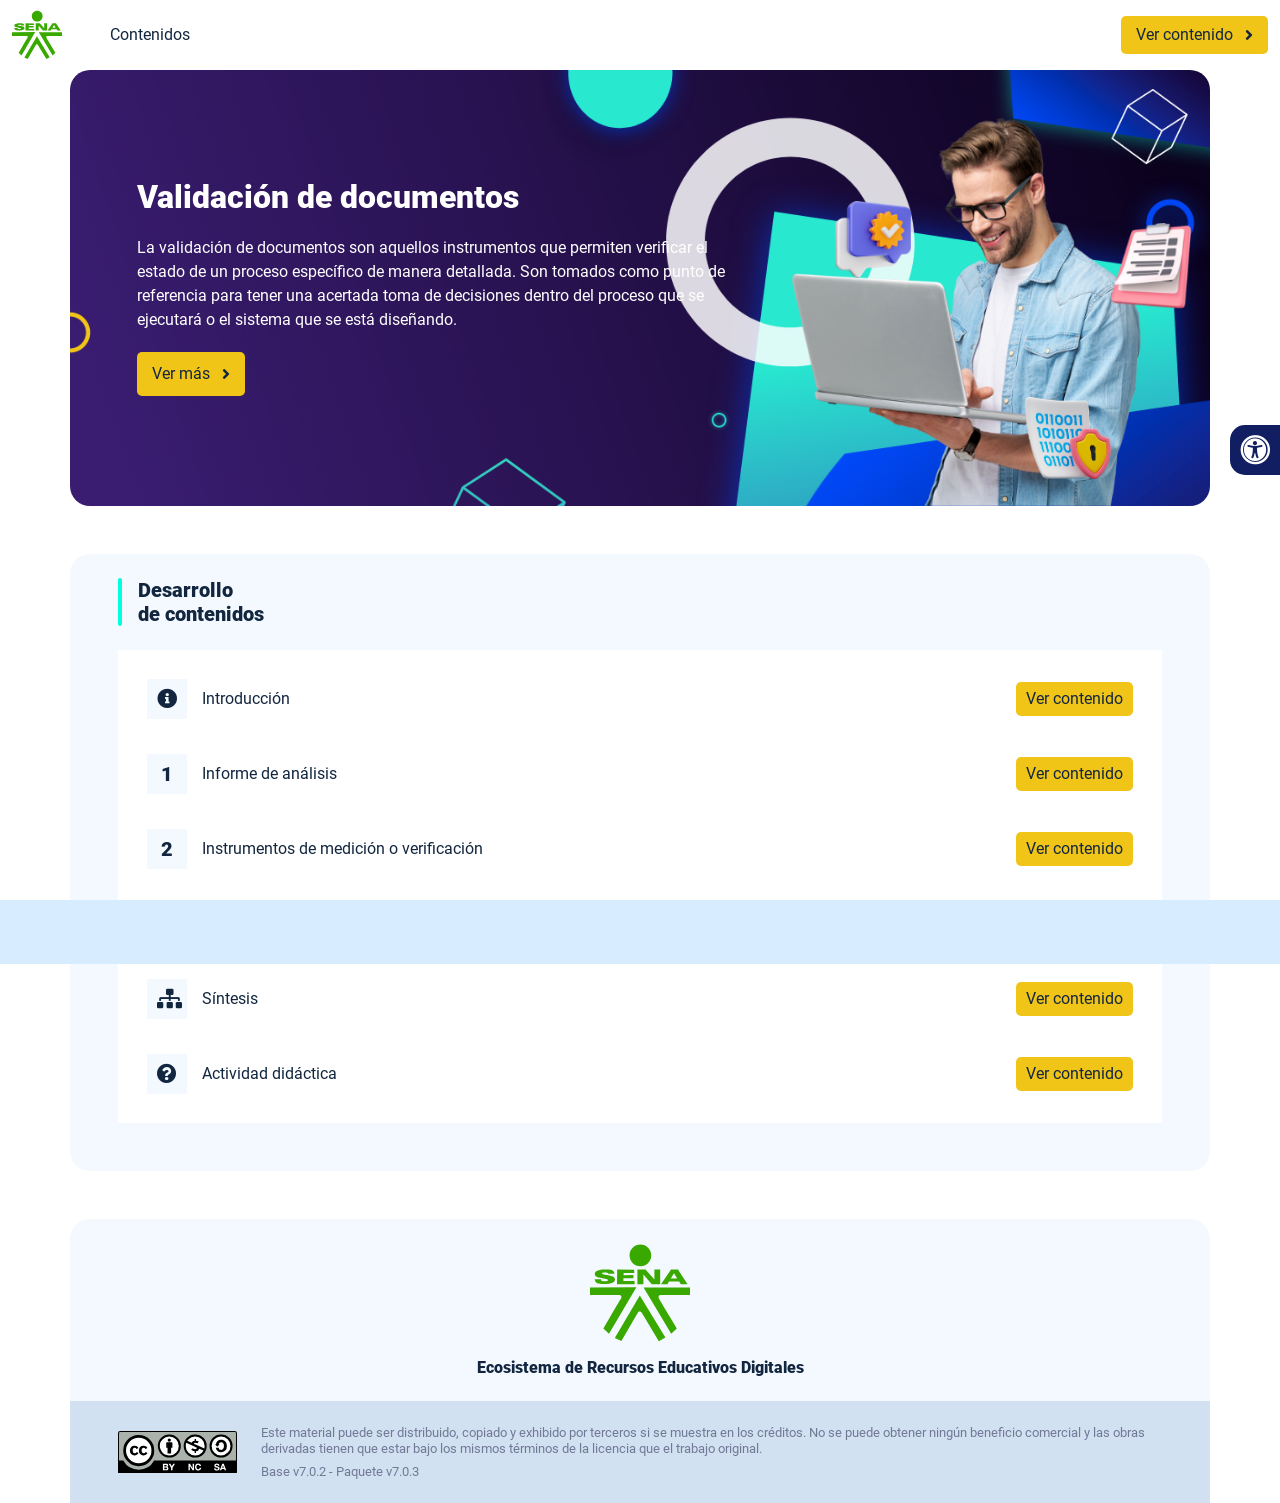
<file: index.html>
<!DOCTYPE html><html lang=""><head><meta charset="utf-8"><meta http-equiv="X-UA-Compatible" content="IE=edge"><meta name="viewport" content="width=device-width,initial-scale=1"><link rel="icon" href="favicon.ico"><title>Validación de documentos</title><link href="css/chunk-110f1f0b.52141945.css" rel="prefetch"><link href="css/chunk-179248a2.52141945.css" rel="prefetch"><link href="css/chunk-2a9fce91.52141945.css" rel="prefetch"><link href="css/chunk-515a8379.144fe8e0.css" rel="prefetch"><link href="css/chunk-59974754.a40274bd.css" rel="prefetch"><link href="css/chunk-5d1ce150.52141945.css" rel="prefetch"><link href="css/chunk-60cbc06b.09438581.css" rel="prefetch"><link href="css/chunk-623f2040.52141945.css" rel="prefetch"><link href="css/chunk-6a43ec24.52141945.css" rel="prefetch"><link href="css/chunk-6e1e538a.3ba0a060.css" rel="prefetch"><link href="css/chunk-6e613899.52141945.css" rel="prefetch"><link href="css/chunk-766a929b.3f6e7581.css" rel="prefetch"><link href="css/chunk-7794bb60.52141945.css" rel="prefetch"><link href="css/chunk-96eb8d0e.5d347d38.css" rel="prefetch"><link href="css/comple.cd8c6689.css" rel="prefetch"><link href="css/creditos.bc78b515.css" rel="prefetch"><link href="css/glosario.e41e9b6e.css" rel="prefetch"><link href="css/referencias.dacc3e1a.css" rel="prefetch"><link href="js/actividad.a6023684.js" rel="prefetch"><link href="js/chunk-0206bfa0.3cf41946.js" rel="prefetch"><link href="js/chunk-110f1f0b.bdda873d.js" rel="prefetch"><link href="js/chunk-13a6037e.d0b941af.js" rel="prefetch"><link href="js/chunk-179248a2.a051ef04.js" rel="prefetch"><link href="js/chunk-18f95272.e3a9b9c6.js" rel="prefetch"><link href="js/chunk-2a9fce91.9c003830.js" rel="prefetch"><link href="js/chunk-2c06842c.6cbed805.js" rel="prefetch"><link href="js/chunk-2d0c5615.f5b7757d.js" rel="prefetch"><link href="js/chunk-2d0e96ec.c9cd3adc.js" rel="prefetch"><link href="js/chunk-2d208d90.e75034e0.js" rel="prefetch"><link href="js/chunk-2d21d0e2.d9d7470e.js" rel="prefetch"><link href="js/chunk-2d22c123.ad828582.js" rel="prefetch"><link href="js/chunk-2e80bb9a.b3236b6c.js" rel="prefetch"><link href="js/chunk-319206de.679a144d.js" rel="prefetch"><link href="js/chunk-36769079.dbfff6eb.js" rel="prefetch"><link href="js/chunk-4cdd78c0.478a40d0.js" rel="prefetch"><link href="js/chunk-515a8379.deaf7cef.js" rel="prefetch"><link href="js/chunk-53ccb27e.6fef23c6.js" rel="prefetch"><link href="js/chunk-55d286b8.a76bf47d.js" rel="prefetch"><link href="js/chunk-59974754.a47e8eb8.js" rel="prefetch"><link href="js/chunk-5d1ce150.369979ed.js" rel="prefetch"><link href="js/chunk-60cbc06b.a58c775c.js" rel="prefetch"><link href="js/chunk-623f2040.2a331514.js" rel="prefetch"><link href="js/chunk-659152b8.15a1f4eb.js" rel="prefetch"><link href="js/chunk-6a43ec24.88b8f836.js" rel="prefetch"><link href="js/chunk-6e1e538a.9a5cc943.js" rel="prefetch"><link href="js/chunk-6e613899.a428c559.js" rel="prefetch"><link href="js/chunk-766a929b.c7d32a38.js" rel="prefetch"><link href="js/chunk-7794bb60.f00412ff.js" rel="prefetch"><link href="js/chunk-96eb8d0e.f901bd96.js" rel="prefetch"><link href="js/chunk-c796899c.78e1e089.js" rel="prefetch"><link href="js/chunk-e8a7823a.0bfadb20.js" rel="prefetch"><link href="js/chunk-fde47172.466be8d2.js" rel="prefetch"><link href="js/comple.6e9b538c.js" rel="prefetch"><link href="js/creditos.7c7a0810.js" rel="prefetch"><link href="js/glosario.5f656f67.js" rel="prefetch"><link href="js/intro.f2c91f94.js" rel="prefetch"><link href="js/referencias.d72283e7.js" rel="prefetch"><link href="js/sintesis.336150de.js" rel="prefetch"><link href="js/tema1.1af15e43.js" rel="prefetch"><link href="js/tema2.d2ec0854.js" rel="prefetch"><link href="js/tema3.17c729b4.js" rel="prefetch"><link href="css/app.bc1de12d.css" rel="preload" as="style"><link href="css/chunk-vendors.34ce7026.css" rel="preload" as="style"><link href="js/app.b85981f0.js" rel="preload" as="script"><link href="js/chunk-vendors.846b5773.js" rel="preload" as="script"><link href="css/chunk-vendors.34ce7026.css" rel="stylesheet"><link href="css/app.bc1de12d.css" rel="stylesheet"></head><body><noscript><strong>We're sorry but Validación de documentos doesn't work properly without JavaScript enabled. Please enable it to continue.</strong></noscript><div id="app"></div><script src="js/chunk-vendors.846b5773.js"></script><script src="js/app.b85981f0.js"></script></body></html>
</file>
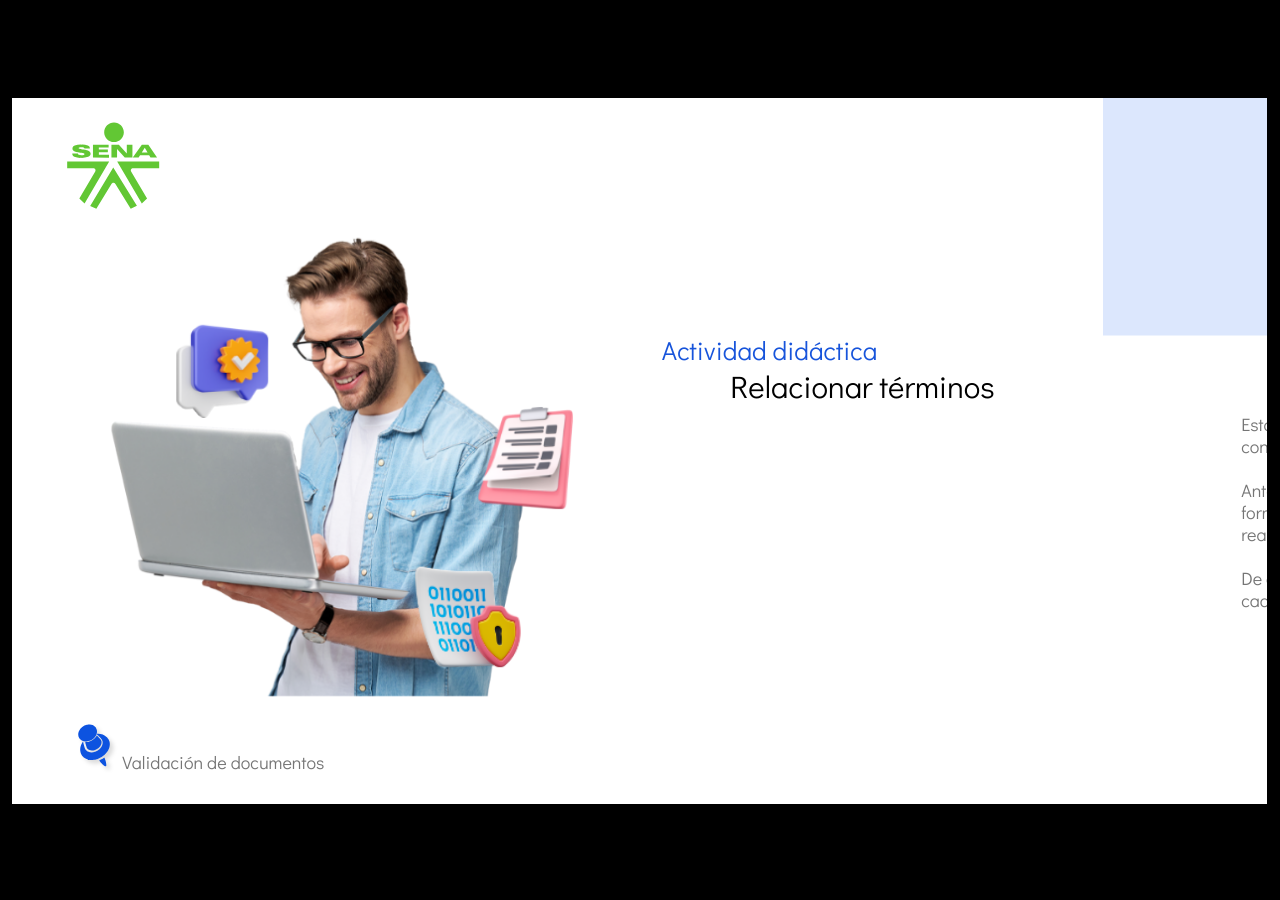
<file: actividades/actividad.html>
﻿<!doctype html>
<html lang="es">
<head>
  <meta charset="utf-8">
  <!-- Creado con Storyline 360 - http://www.articulate.com  -->
  <!-- version: 3.87.32265.0 -->
  <title>Actividad did&#225;ctica</title>
  <meta http-equiv="x-ua-compatible" content="IE=edge"/>
  <meta name="viewport" content="width=device-width,initial-scale=1,user-scalable=no,shrink-to-fit=no,minimal-ui"/>
  <meta name="apple-mobile-web-app-capable" content="yes"/>
  <style>
    html, body { height: 100%; padding: 0; margin: 0 }
    #app { height: 100%; width: 100%; }
  </style>

  <script>
    window.DS = {};
    window.globals = {
      DATA_PATH_BASE: '',
      HAS_FRAME: true,
      HAS_SLIDE: true,

      lmsPresent: false,
      tinCanPresent: false,
      cmi5Present: false,
      aoSupport: false,
      scale: 'show all',
      captureRc: false,
      browserSize: 'optimal',
      bgColor: '#000000',
      features: 'DropInBase,DropInInteractions,DropInMisc,DropInVectors,DropInVideo,LayerPresentAsDialog,MultipleQuizTracking,UpdatedThemeEditor',
      themeName: 'classic',
      preloaderColor: '#FFFFFF',
      suppressAnalytics: false,
      productChannel: 'stable',
      publishSource: 'storyline',
      aid: 'aid|5304b41d-7af7-4125-b8d1-83eb222823e2',
      cid: '04bfd34e-cd07-4569-9f02-371561cab23e',
      playerVersion: '3.87.32265.0',
      publishTimestamp: '2024-05-23T18:40:54.2642204Z',
      maxIosVideoElements: 10,
      connectionSettings: { mode: 'disabled' },
      hasFeature: function(feature) {
        return this.features.split(',').includes(feature);
      },
      
      parseParams: function(qs) {
        if (window.globals.parsedParams != null) {
          return window.globals.parsedParams;
        }
        qs = (qs || window.location.search.substr(1)).split('+').join(' ');
        var params = {},
            tokens,
            re = /[?&]?([^=]+)=([^&]*)/g;

        while (tokens = re.exec(qs)) {
          params[decodeURIComponent(tokens[1]).trim()] =
            decodeURIComponent(tokens[2]).trim();
        }
        window.globals.parsedParams = params;
        return params;
      }

    };
  </script>
  <script>
    var isIe11 = ('ActiveXObject' in window || window.MSBlobBuilder != null)
      && window.msCrypto != null && !window.ActiveXObject;
    if (isIe11) {
      window.globals.unsupportedBrowser = true;
      document.write(atob('[base64]'));
    }
  </script>

  <script>
    if (window.globals.hasFeature('MultiLanguageSupport')) {
      
      
    }
  </script>

  
  <script>window.THREE = { };</script>
  
</head>
<body style="background: #000000" class="cs-HTML theme-classic">
  <!-- 360 -->
  <script>!function(){var e,i=/iPhone/i,o=/iPod/i,n=/iPad/i,t=/\biOS-universal(?:.+)Mac\b/i,r=/\bAndroid(?:.+)Mobile\b/i,a=/Android/i,d=/(?:SD4930UR|\bSilk(?:.+)Mobile\b)/i,p=/Silk/i,l=/Windows Phone/i,u=/\bWindows(?:.+)ARM\b/i,b=/BlackBerry/i,s=/BB10/i,c=/Opera Mini/i,f=/\b(CriOS|Chrome)(?:.+)Mobile/i,h=/Mobile(?:.+)Firefox\b/i,v=function(e){return void 0!==e&&"MacIntel"===e.platform&&"number"==typeof e.maxTouchPoints&&e.maxTouchPoints>1&&"undefined"==typeof MSStream};e=function(e){var m={userAgent:"",platform:"",maxTouchPoints:0};e||"undefined"==typeof navigator?"string"==typeof e?m.userAgent=e:e&&e.userAgent&&(m={userAgent:e.userAgent,platform:e.platform,maxTouchPoints:e.maxTouchPoints||0}):m={userAgent:navigator.userAgent,platform:navigator.platform,maxTouchPoints:navigator.maxTouchPoints||0};var g=m.userAgent,y=g.split("[FBAN");void 0!==y[1]&&(g=y[0]),void 0!==(y=g.split("Twitter"))[1]&&(g=y[0]);var A=function(e){return function(i){return i.test(e)}}(g),w={apple:{phone:A(i)&&!A(l),ipod:A(o),tablet:!A(i)&&(A(n)||v(m))&&!A(l),universal:A(t),device:(A(i)||A(o)||A(n)||A(t)||v(m))&&!A(l)},amazon:{phone:A(d),tablet:!A(d)&&A(p),device:A(d)||A(p)},android:{phone:!A(l)&&A(d)||!A(l)&&A(r),tablet:!A(l)&&!A(d)&&!A(r)&&(A(p)||A(a)),device:!A(l)&&(A(d)||A(p)||A(r)||A(a))||A(/\bokhttp\b/i)},windows:{phone:A(l),tablet:A(u),device:A(l)||A(u)},other:{blackberry:A(b),blackberry10:A(s),opera:A(c),firefox:A(h),chrome:A(f),device:A(b)||A(s)||A(c)||A(h)||A(f)},any:!1,phone:!1,tablet:!1};return w.any=w.apple.device||w.android.device||w.windows.device||w.other.device,w.phone=w.apple.phone||w.android.phone||w.windows.phone,w.tablet=w.apple.tablet||w.android.tablet||w.windows.tablet,w}(),"object"==typeof exports&&"undefined"!=typeof module?module.exports=e:"function"==typeof define&&define.amd?define((function(){return e})):this.isMobile=e}();
    window.isMobile.apple.tablet = window.isMobile.apple.tablet ||
      (navigator.platform === 'MacIntel' && navigator.maxTouchPoints > 1);
    window.isMobile.apple.device = window.isMobile.apple.device || window.isMobile.apple.tablet;
    window.isMobile.tablet = window.isMobile.tablet || window.isMobile.apple.tablet;
    window.isMobile.any = window.isMobile.any || window.isMobile.apple.tablet;
  </script>

  <div id="focus-sink" tabindex="-1"></div>

  <div id="preso"></div>
  <script>
    (function() {

      var classTypes = [ 'desktop', 'mobile', 'phone', 'tablet' ];

      var addDeviceClasses = function(prefix, testObj) {
        var curr, i;
        for (i = 0; i < classTypes.length; i++) {
          curr = classTypes[i];
          if (testObj[curr]) {
            document.body.classList.add(prefix + curr);
          }
        }
      };

      var params = window.globals.parseParams(),
          isDevicePreview = params.devicepreview === '1',
          isPhoneOverride = params.deviceType === 'phone' || (isDevicePreview && params.phone == '1'),
          isTabletOverride = (params.deviceType === 'tablet' || isDevicePreview) && !isPhoneOverride,
          isMobileOverride = isPhoneOverride || isTabletOverride;

      var deviceView = {
        desktop: !window.isMobile.any && !isMobileOverride,
        mobile: window.isMobile.any || isMobileOverride,
        phone: isPhoneOverride || (window.isMobile.phone && !isTabletOverride),
        tablet: isTabletOverride || window.isMobile.tablet
      };

      window.globals.deviceView = deviceView;
      window.isMobile.desktop = !window.isMobile.any;
      window.isMobile.mobile = window.isMobile.any;

      addDeviceClasses('view-', deviceView);

    })();
  </script>
  
  <script src='story_content/triggers.js' type=text/javascript></script>
<script src='story_content/user.js' type=text/javascript></script>
  <div class="slide-loader"></div>

  <script>
    if (window.globals.deviceView.isMobile) { var doc = document, loader = doc.body.querySelector('.slide-loader'); [ 1, 2, 3 ].forEach(function(n) { var d = doc.createElement('div'); d.style.backgroundColor = window.globals.preloaderColor; d.classList.add('mobile-loader-dot'); d.classList.add('dot' + n); loader.appendChild(d); }); }
  </script>

  <div class="mobile-load-title-overlay" style="display: none">
    <div class="mobile-load-title">Actividad did&#225;ctica</div>
  </div>

  <div class="mobile-chrome-warning"></div>

  
<style>
  .warn-connection-dialog {
    display: none;
    background: transparent;
    pointer-events: all;
    position: fixed;
    left: 0;
    top: 0;
    width: 100%;
    height: 100%;
    z-index: 999;
  }

  .warn-connection-content {
    pointer-events: all;
    border-radius: 4px;
    background: white;
    border: 1px solid #E7E7E7;
    color: #333333;
    box-shadow: 0 2px 4px rgba(0, 0, 0, 0.25);
    transition: all 150ms ease-out;
    position: absolute;
    white-space: nowrap;
  }

  .view-phone.is-landscape .warn-connection-content {
    left: 23px;
    bottom: 23px;
  }

  .view-tablet.is-landscape .warn-connection-content {
    left: 50%;
    top: 20px;
    transform: translateX(-50%);
  }

  .view-mobile.is-portrait .warn-connection-content {
    transform: translate(-50%, calc(-100% - 15px));
  }

  .warn-connection-content p {
    display: inline-block;
    margin: 0 8px 0 0;
    line-height: 33px;
    font-size: 11px;
  }

  .warn-connection-content svg {
    position: relative;
    vertical-align: middle;
    margin: 0 2px 2px 8px;
  }

  .view-desktop .warn-connection-content {
    left: 1.5em;
    bottom: 1.5em;
  }

  .view-desktop .warn-connection-content p {
    font-size: 1.1em;
  }

  .is-offline .warn-connection-dialog {
    display: block;
  }

  .is-offline .cs-panel * {
    pointer-events: none !important;
  }

  .is-offline .cs-panel {
    pointer-events: all !important;
  }

  .is-offline #nav-controls * {
    pointer-events: none !important;
  }

  .is-offline #nav-controls {
    pointer-events: all !important;
  }
</style>

<div class="warn-connection-dialog" role="alertdialog" aria-modal="true" tabindex="0" aria-labelledby="warn-connection-message">
  <div class="warn-connection-content">
    <svg width="17" height="15" viewBox="0 0 17 15" xmlns="http://www.w3.org/2000/svg">
      <path fill="#8F0000" stroke="white" d="M16.07,12.98 L15.88,12.23 L9.51,1.21 C8.97,0.26,7.6,0.26,7.06,1.21 L0.69,12.23 C0.15,13.16,0.81,14.36,1.91,14.36 H14.65 C15.47,14.36,16.05,13.7,16.07,12.98 Z"/>
      <path fill="white" stroke="white" d="M8.58,5.5 C8.35,5.28,8.5,5.35,8.21,5.32 C8.09,5.35,7.97,5.49,7.96,5.67 C7.97,5.79,7.98,5.92,7.98,6.04 L7.98,6.04 C7.99,6.17,8,6.31,8.01,6.43 L8.01,6.44 C8.03,6.92,8.06,7.41,8.09,7.9 L8.09,7.9 C8.12,8.39,8.14,8.88,8.17,9.37 C8.17,9.39,8.18,9.42,8.2,9.44 C8.23,9.46,8.25,9.47,8.28,9.47 C8.31,9.47,8.34,9.46,8.35,9.44 C8.37,9.43,8.38,9.4,8.39,9.35 L8.39,9.34 C8.39,9.24,8.4,9.15,8.4,9.05 L8.4,9.05 C8.41,8.96,8.41,8.86,8.42,8.75 C8.43,8.44,8.45,8.12,8.47,7.81 L8.47,7.81 C8.49,7.49,8.51,7.18,8.53,6.87 C8.55,6.46,8.56,6.05,8.59,5.64 L8.6,5.62 C8.6,5.57,8.59,5.53,8.58,5.5 L8.21,5.32 Z"/>
      <circle fill="white" stroke="white" cx="8.3" cy="11.35" r="0.3"/>
    </svg>
    <p id="warn-connection-message">You are offline. Trying to reconnect...</p>
  </div>
</div>

<script>
  (function() {
    window.DS.connection = {
      warningShown: false,
      assets: {},
      loadingAssetGroup: false,
      retryDelay: 500
    };

    var connectionSettings = window.globals.connectionSettings || {};

    var useConnectionMessages = window.AbortController != null &&
      window.location.protocol != 'file:' &&
      connectionSettings.mode === 'normal';

    window.DS.connection.useConnectionMessages = useConnectionMessages;

    var assetCount = 0;
    var checkLoadedId;


    if (useConnectionMessages && connectionSettings != null) {
      var contentEl = document.querySelector('.warn-connection-content');
      var messageEl = contentEl.querySelector('p');

      if (connectionSettings.useDarkTheme) {
        contentEl.style.borderColor = '#BABBBA';
        contentEl.style.backgroundColor = '#282828';
        contentEl.style.color = '#FFFFFF';
      }

      if (connectionSettings.message != null) {
        messageEl.textContent = window.decodeURIComponent(connectionSettings.message);
      }
    }

    function checkAssetsReady() {
      for (var i in DS.connection.assets) {
        if (!DS.connection.assets[i].success) {
          return false;
        }
      }
      return true;
    }

    function stopAssetGroup() {
      if (!useConnectionMessages) { return; }

      assetCount = 0;

      DS.connection.oldAssetGroup = DS.connection.assets;
      DS.connection.assets = {};
      DS.connection.loadingAssetGroup = false;
      clearInterval(checkLoadedId);
    }

    function startAssetGroup() {
      if (!useConnectionMessages) { return; }
      var ticks = 0;
      clearInterval(checkLoadedId);
      checkLoadedId = setInterval(function() {
        var loaded = 0;
        if (assetCount === 0 && loaded === 0) {
          clearInterval(checkLoadedId);
          return;
        }

        for (var i in DS.connection.assets) {
          if (DS.connection.assets[i].success) {
            loaded++;
          }
        }

        if (assetCount === loaded && checkAssetsReady()) {
          for (var i in DS.connection.assets) {
            if (DS.connection.assets[i].action) {
              DS.connection.assets[i].action();
            }
          }
          hideWarning();
          stopAssetGroup();
        }
      }, 100)
    }

    function requiredAsset(url, action, retry, type) {
      if (!useConnectionMessages) { return; }
      if (DS.connection.assets[url]) { return; }

      DS.connection.assets[url] = {
        success: false, action: action, retry: retry, type: type
      };
      assetCount = Object.keys(DS.connection.assets).length;
      if (!DS.connection.loadingAssetGroup) {
        startAssetGroup();
      }
      DS.connection.loadingAssetGroup = true;
    }

    function assetLoaded(url) {
      if (!useConnectionMessages) { return; }
      if (DS.connection.assets[url]) {
        DS.connection.assets[url].success = true;
      }
    }

    function assetFailed(url) {
      if (!useConnectionMessages) { return; }
      if (!DS.connection.assets[url]) {
        if (/\.js$/.test(url) && url.indexOf('transcripts') === -1) {
          setTimeout(function() {
            if (DS.connection.lastSlideLoaded != null) {
              DS.connection.lastSlideLoaded();
            }
          }, DS.connection.retryDelay);
        }
        return;
      }
      if (!DS.connection.warningShown) { showWarning(); }
      if (DS.connection.assets[url].retry) {
        setTimeout(function() {
          if (!DS.connection.assets[url].success) {
            DS.connection.assets[url].retry()
          }
        }, DS.connection.retryDelay);
      }
    }

    function hideWarning() {
      document.body.classList.remove('is-offline');
      DS.connection.warningShown = false;
      enableKeys();
    }
    DS.connection.hideWarning = hideWarning

    function showWarning(btn) {
      document.body.classList.add('is-offline')
      DS.connection.warningShown = true;
      updateWarningPosition();
      disableKeys();
    }

    function updateWarningPosition() {
      if (!DS.connection.warningShown) {
        return;
      }

      var isPortrait = document.body.classList.contains('is-portrait');
      var isMobile = document.body.classList.contains('view-mobile');
      var warningEl = document.querySelector('.warn-connection-content');

      if (isPortrait && isMobile) {
        var slide = document.querySelector('.primary-slide');
        var slideRect = slide != null
          ? slide.getBoundingClientRect()
          : { top: window.innerHeight, left: 0, width: window.innerWidth };

        warningEl.style.top = `${slideRect.top}px`
        warningEl.style.left = `${slideRect.left + slideRect.width / 2}px`
      } else {
        warningEl.style.top = null;
        warningEl.style.left = null;
      }

      window.requestAnimationFrame(updateWarningPosition);
    }

    function onDisableKeyDown(e) {
      e.preventDefault();
      e.stopImmediatePropagation();
    }

    function onDisableKeyUp(e) {
      e.preventDefault();
      e.stopImmediatePropagation();
    }

    var accStyle = document.createElement('style');
    var warnDialogEl = document.querySelector('.warn-connection-dialog');

    function disableKeys() {
      if (DS.views && DS.views.nsStack && DS.views.nsStack.length === 1) {
        DS.views.nsStack[0].tabReachable = false
        DS.views.nsStack[0].updateTabIndex(true, true);
      }

      accStyle.innerHTML = '.acc-shadow-dom { display: none; }';
      document.body.appendChild(accStyle);

      warnDialogEl.parentNode.append(warnDialogEl);
      warnDialogEl.focus();
    }

    function enableKeys() {
      accStyle.remove();
      if (DS.views && DS.views.nsStack && DS.views.nsStack.length === 1 && DS.views.nsStack[0].name === '_frame') {
        DS.views.nsStack[0].tabReachable = true;
        DS.views.nsStack[0].updateTabIndex();
      }
    }

    // these will all be noops if the feature flag isn't set in
    // the data and `window.globals.features`
    DS.connection.requiredAsset = requiredAsset;
    DS.connection.assetLoaded = assetLoaded;
    DS.connection.assetFailed = assetFailed;
    DS.connection.stopAssetGroup = stopAssetGroup;
    DS.connection.startAssetGroup = startAssetGroup;
  })();
</script>


  <script>
    
    if (window.autoSpider && window.vInterfaceObject) {
      document.querySelector('.mobile-load-title-overlay').style.display = 'none';
    }
  </script>

  

  <link rel="stylesheet" href="html5/data/css/output.min.css" data-noprefix/>
</body>
<script src="html5/lib/scripts/bootstrapper.min.js"></script>
</html>
</file>
<file: css/chunk-110f1f0b.52141945.css>
.actividad[data-v-c4e6906c]{background-color:#f2f2f2}.horizontal-scroll__wrapper[data-v-c4e6906c]{overflow:hidden}.horizontal-scroll[data-v-c4e6906c]{display:flex;transition:transform .5s ease-in-out;align-items:center;flex-wrap:nowrap}.horizontal-scroll[data-v-c4e6906c]:not(.row){width:100%}.horizontal-scroll--item-fw[data-v-c4e6906c]>div{flex-grow:0;flex-shrink:0;width:100%;margin:0!important}
</file>
<file: css/chunk-179248a2.52141945.css>
.actividad[data-v-c4e6906c]{background-color:#f2f2f2}.horizontal-scroll__wrapper[data-v-c4e6906c]{overflow:hidden}.horizontal-scroll[data-v-c4e6906c]{display:flex;transition:transform .5s ease-in-out;align-items:center;flex-wrap:nowrap}.horizontal-scroll[data-v-c4e6906c]:not(.row){width:100%}.horizontal-scroll--item-fw[data-v-c4e6906c]>div{flex-grow:0;flex-shrink:0;width:100%;margin:0!important}
</file>
<file: css/chunk-2a9fce91.52141945.css>
.actividad[data-v-c4e6906c]{background-color:#f2f2f2}.horizontal-scroll__wrapper[data-v-c4e6906c]{overflow:hidden}.horizontal-scroll[data-v-c4e6906c]{display:flex;transition:transform .5s ease-in-out;align-items:center;flex-wrap:nowrap}.horizontal-scroll[data-v-c4e6906c]:not(.row){width:100%}.horizontal-scroll--item-fw[data-v-c4e6906c]>div{flex-grow:0;flex-shrink:0;width:100%;margin:0!important}
</file>
<file: css/chunk-515a8379.144fe8e0.css>
.actividad{background-color:#f2f2f2}.banner-interno{position:relative}.banner-interno__fondo{position:absolute;top:0;bottom:-50px;left:0;right:0;background-color:#3a1d71;background-size:cover;background-position:50%}.banner-interno__titulo{display:flex;align-items:center}.banner-interno__titulo__icono{display:block;width:32px;height:32px;border-radius:50%;background-color:#fff;position:relative}.banner-interno__titulo__icono i{color:#3a1d71;position:absolute;left:50%;top:50%;transform:translate(-50%,-50%)}.banner-interno__titulo h1,.banner-interno__titulo h2,.banner-interno__titulo h3,.banner-interno__titulo h4,.banner-interno__titulo h5,.banner-interno__titulo h6{color:#fff;line-height:1.1em}
</file>
<file: css/chunk-59974754.a40274bd.css>
.actividad{background-color:#f2f2f2}.aside-menu{position:fixed;top:70px;min-height:calc(100vh - 70px);max-height:calc(100vh - 70px);background-color:#f3f9ff;transition:flex .5s ease-in-out,width .5s ease-in-out;overflow-x:hidden;z-index:100001;width:300px}.aside-menu__black-background{position:fixed;inset:0;top:70px;background:rgba(0,0,0,.8);cursor:pointer}.aside-menu a{color:#111e61}.aside-menu__content{width:300px;display:flex;flex-direction:column;justify-content:space-between;min-height:calc(100vh - 70px);max-height:calc(100vh - 70px);border-right:1px solid #d8ecff;position:absolute;background:#fff}@media (max-height:800px){.aside-menu__content{min-height:800px;max-height:800px;overflow-y:auto}}.aside-menu__header{padding:10px;text-align:center;background-color:#d8ecff}.aside-menu__header h4{margin:0}.aside-menu__menu{overflow-y:auto;flex-grow:1;list-style:none;padding-left:0;margin-bottom:0}.aside-menu__menu__item--active .aside-menu__menu__item__lnk,.aside-menu__menu__item--active .aside-menu__sec-menu__item__lnk{background-color:#d8ecff;font-weight:700}.aside-menu__menu__item--sub-menu:hover,.aside-menu__menu__item:hover,.aside-menu__sec-menu__item:hover{background-color:#d8ecff}.aside-menu__menu__item--sub-menu{padding-left:10px}.aside-menu__menu__item--sub-menu--active .aside-menu__menu__item__lnk,.aside-menu__menu__item--sub-menu--active .aside-menu__sec-menu__item__lnk{background-color:#d8ecff;font-weight:700;position:relative}.aside-menu__menu__item--sub-menu--active .aside-menu__menu__item__lnk:before,.aside-menu__menu__item--sub-menu--active .aside-menu__sec-menu__item__lnk:before{content:"";display:block;position:absolute;left:0;bottom:0;top:0;width:4px;border-radius:2px;background-color:#00ffdf}.aside-menu__menu__item__lnk,.aside-menu__sec-menu__item__lnk{display:flex;align-items:center;padding:10px 15px;line-height:1.1em}.aside-menu__menu__item__lnk i,.aside-menu__menu__item__lnk span,.aside-menu__sec-menu__item__lnk i,.aside-menu__sec-menu__item__lnk span{margin-right:10px}.aside-menu__menu__item__lnk i:last-child,.aside-menu__menu__item__lnk span:last-child,.aside-menu__sec-menu__item__lnk i:last-child,.aside-menu__sec-menu__item__lnk span:last-child{margin-right:0}.aside-menu__sec-menu{background-color:#d8ecff;padding:10px 0;flex-shrink:0;margin-bottom:0}.aside-menu__sec-menu__item{padding:10px 15px}.aside-menu__sec-menu__item__lnk{padding:0;border-radius:1em}.aside-menu__sec-menu__item__lnk i{display:block;width:2em;height:2em;padding:.5em 0;text-align:center;background-color:#fff;border-radius:50%}.aside-menu__sec-menu__item__lnk:hover{background-color:#fff}@media (max-width:576px){.aside-menu__sec-menu{padding-bottom:110px}}.main-menu-enter-active{animation:main-menu-open-animation .3s}.main-menu-enter-active .aside-menu__black-background{animation:main-menu-background-animation .3s}.main-menu-leave-active{animation:main-menu-open-animation .3s reverse}.main-menu-leave-active .aside-menu__black-background{animation:main-menu-background-animation .3s reverse}@keyframes main-menu-open-animation{0%{width:0}to{width:300px}}@keyframes main-menu-background-animation{0%{opacity:0}to{opacity:1}}
</file>
<file: css/chunk-5d1ce150.52141945.css>
.actividad[data-v-c4e6906c]{background-color:#f2f2f2}.horizontal-scroll__wrapper[data-v-c4e6906c]{overflow:hidden}.horizontal-scroll[data-v-c4e6906c]{display:flex;transition:transform .5s ease-in-out;align-items:center;flex-wrap:nowrap}.horizontal-scroll[data-v-c4e6906c]:not(.row){width:100%}.horizontal-scroll--item-fw[data-v-c4e6906c]>div{flex-grow:0;flex-shrink:0;width:100%;margin:0!important}
</file>
<file: css/chunk-60cbc06b.09438581.css>
.actividad[data-v-7e5a4120]{background-color:#f2f2f2}.header[data-v-7e5a4120]{position:sticky;top:0;padding-top:10px;padding-bottom:10px;background-color:#fff;z-index:10010;line-height:1.1em}.header__logo[data-v-7e5a4120]{width:50px}@media (max-width:576px){.header__componente-formativo[data-v-7e5a4120]{font-size:.8em}}.header__menu[data-v-7e5a4120]{cursor:pointer}.header__menu span[data-v-7e5a4120]{font-size:.7em;display:block;line-height:1em;text-align:center;color:#111e61}.header__menu__btn[data-v-7e5a4120]{width:30px;height:30px;position:relative;margin-bottom:4px}.header__menu__btn .line-1[data-v-7e5a4120],.header__menu__btn .line-2[data-v-7e5a4120],.header__menu__btn .line-3[data-v-7e5a4120]{height:4px;width:30px;background-color:#111e61;transform-origin:center center;position:absolute;left:0;border-radius:2px}.header__menu__btn .line-1[data-v-7e5a4120]{top:4px;animation:line-1-inactive-data-v-7e5a4120 .5s ease-in-out forwards}.header__menu__btn .line-2[data-v-7e5a4120]{top:13px;animation:line-2-inactive-data-v-7e5a4120 .5s ease-in-out forwards}.header__menu__btn .line-3[data-v-7e5a4120]{top:22px;animation:line-3-inactive-data-v-7e5a4120 .5s ease-in-out forwards}.header__menu__btn[data-v-7e5a4120]:hover{cursor:pointer}.header__menu__btn--open .line-1[data-v-7e5a4120]{animation:line-1-active-data-v-7e5a4120 .5s ease-in-out forwards}.header__menu__btn--open .line-2[data-v-7e5a4120]{animation:line-2-active-data-v-7e5a4120 .5s ease-in-out forwards}.header__menu__btn--open .line-3[data-v-7e5a4120]{animation:line-3-active-data-v-7e5a4120 .5s ease-in-out forwards}@keyframes line-1-active-data-v-7e5a4120{0%{transform:translate(0) rotate(0)}50%{transform:translateY(9px) rotate(0)}to{transform:translateY(9px) rotate(45deg)}}@keyframes line-2-active-data-v-7e5a4120{0%{transform:scale(1)}to{transform:scale(0)}}@keyframes line-3-active-data-v-7e5a4120{0%{transform:translate(0) rotate(0)}50%{transform:translateY(-9px) rotate(0)}to{transform:translateY(-9px) rotate(-45deg)}}@keyframes line-1-inactive-data-v-7e5a4120{0%{transform:translateY(9px) rotate(45deg)}50%{transform:translateY(9px) rotate(0)}to{transform:translate(0) rotate(0)}}@keyframes line-2-inactive-data-v-7e5a4120{0%{transform:scale(0)}to{transform:scale(1)}}@keyframes line-3-inactive-data-v-7e5a4120{0%{transform:translateY(-9px) rotate(-45deg)}50%{transform:translateY(-9px) rotate(0)}to{transform:translate(0) rotate(0)}}
</file>
<file: css/chunk-623f2040.52141945.css>
.actividad[data-v-c4e6906c]{background-color:#f2f2f2}.horizontal-scroll__wrapper[data-v-c4e6906c]{overflow:hidden}.horizontal-scroll[data-v-c4e6906c]{display:flex;transition:transform .5s ease-in-out;align-items:center;flex-wrap:nowrap}.horizontal-scroll[data-v-c4e6906c]:not(.row){width:100%}.horizontal-scroll--item-fw[data-v-c4e6906c]>div{flex-grow:0;flex-shrink:0;width:100%;margin:0!important}
</file>
<file: css/chunk-6a43ec24.52141945.css>
.actividad[data-v-c4e6906c]{background-color:#f2f2f2}.horizontal-scroll__wrapper[data-v-c4e6906c]{overflow:hidden}.horizontal-scroll[data-v-c4e6906c]{display:flex;transition:transform .5s ease-in-out;align-items:center;flex-wrap:nowrap}.horizontal-scroll[data-v-c4e6906c]:not(.row){width:100%}.horizontal-scroll--item-fw[data-v-c4e6906c]>div{flex-grow:0;flex-shrink:0;width:100%;margin:0!important}
</file>
<file: css/chunk-6e1e538a.3ba0a060.css>
.actividad[data-v-4f6b7c58]{background-color:#f2f2f2}.accesibilidad[data-v-4f6b7c58]{position:fixed;right:0;top:50vh;height:50px;background-color:#111e61;border-top-left-radius:15px;border-bottom-left-radius:15px;transform:translateY(-50%) translateX(100%) translateX(-50px);overflow:hidden;transition:transform .3s ease-in-out,height .3s ease-in-out}.accesibilidad[data-v-4f6b7c58]:hover{transform:translateY(-50%) translateX(0);height:12.75rem}.accesibilidad [data-v-4f6b7c58]{color:#fff}.accesibilidad__menu__content .accesibilidad__menu__item[data-v-4f6b7c58]{cursor:pointer}.accesibilidad__menu__content .accesibilidad__menu__item[data-v-4f6b7c58]:hover{background-color:#273685}.accesibilidad__menu__content .accesibilidad__menu__item[data-v-4f6b7c58]:last-child{border:none}.accesibilidad__menu__item[data-v-4f6b7c58]{display:flex;align-items:center;padding:10px;border-bottom:1px solid #273685;line-height:1em;-moz-user-select:none;user-select:none}.accesibilidad__menu i[data-v-4f6b7c58]{font-size:30px;font-style:normal;margin-right:10px;line-height:1em}.accesibilidad__menu img[data-v-4f6b7c58]{width:30px;margin-right:10px}
</file>
<file: css/chunk-6e613899.52141945.css>
.actividad[data-v-c4e6906c]{background-color:#f2f2f2}.horizontal-scroll__wrapper[data-v-c4e6906c]{overflow:hidden}.horizontal-scroll[data-v-c4e6906c]{display:flex;transition:transform .5s ease-in-out;align-items:center;flex-wrap:nowrap}.horizontal-scroll[data-v-c4e6906c]:not(.row){width:100%}.horizontal-scroll--item-fw[data-v-c4e6906c]>div{flex-grow:0;flex-shrink:0;width:100%;margin:0!important}
</file>
<file: css/chunk-766a929b.3f6e7581.css>
.actividad{background-color:#f2f2f2}.barra-avance{display:flex;align-items:center;justify-content:space-between;position:fixed;bottom:0;left:0;width:100%;padding:10px;background-color:#d8ecff;transition:transform .5s ease-in-out;z-index:100000}.barra-avance__barra{margin:0 20px;flex:1;position:relative;max-width:800px}.barra-avance__barra--amarilla,.barra-avance__barra--blanca{height:4px}.barra-avance__barra--amarilla:after,.barra-avance__barra--amarilla:before,.barra-avance__barra--blanca:after,.barra-avance__barra--blanca:before{content:"";display:block;width:10px;height:10px;border-radius:50%;position:absolute;top:50%}.barra-avance__barra--amarilla:before,.barra-avance__barra--blanca:before{left:0;transform:translate(-50%,-50%)}.barra-avance__barra--amarilla:after,.barra-avance__barra--blanca:after{right:0;transform:translate(50%,-50%)}.barra-avance__barra--blanca{background-color:#fff}.barra-avance__barra--blanca:after,.barra-avance__barra--blanca:before{background-color:#fff}.barra-avance__barra--amarilla{position:absolute;width:100%;top:0;background-color:#f0c518}.barra-avance__barra--amarilla:after,.barra-avance__barra--amarilla:before{background-color:#f0c518}.barra-avance__boton--regresar{background-color:#b0c0d2}.barra-avance__boton--regresar span{color:#111e61!important}.barra-avance__boton--disable{opacity:0;pointer-events:none}.barra-avance--open{transform:translateY(0)}.barra-avance--close{transform:translateY(100%)}
</file>
<file: css/chunk-7794bb60.52141945.css>
.actividad[data-v-c4e6906c]{background-color:#f2f2f2}.horizontal-scroll__wrapper[data-v-c4e6906c]{overflow:hidden}.horizontal-scroll[data-v-c4e6906c]{display:flex;transition:transform .5s ease-in-out;align-items:center;flex-wrap:nowrap}.horizontal-scroll[data-v-c4e6906c]:not(.row){width:100%}.horizontal-scroll--item-fw[data-v-c4e6906c]>div{flex-grow:0;flex-shrink:0;width:100%;margin:0!important}
</file>
<file: css/chunk-96eb8d0e.5d347d38.css>
.actividad[data-v-1a0d89d0]{background-color:#f2f2f2}img[data-v-1a0d89d0]{width:auto;height:auto;display:block;margin:auto}.tarjeta--pregunta[data-v-1a0d89d0]{background:#dce4eb}.tarjeta-respuesta[data-v-1a0d89d0]{border:2px solid transparent;cursor:pointer;transition:border-color .2s}.tarjeta-respuesta[data-v-1a0d89d0]:hover{border-color:#556a82}.tarjeta-respuesta:hover .tarjeta-respuesta__icon[data-v-1a0d89d0]:not(.tarjeta-respuesta__icon--correcto):not(.tarjeta-respuesta__icon--incorrecto){background-image:url(../img/vacio-hover.93a4e964.svg)}.tarjeta-respuesta--correcta[data-v-1a0d89d0]{border-color:#61ca92;background-color:#ebfff0}.tarjeta-respuesta--correcta[data-v-1a0d89d0]:hover{border-color:#61ca92}.tarjeta-respuesta--incorrecta[data-v-1a0d89d0]{border-color:#ff6b6b;background-color:#ffedec}.tarjeta-respuesta--incorrecta[data-v-1a0d89d0]:hover{border-color:#ff6b6b}.tarjeta-respuesta--disabled[data-v-1a0d89d0]{cursor:not-allowed;pointer-events:none}.tarjeta-respuesta__icon[data-v-1a0d89d0]{width:32px;height:32px;position:relative;background-image:url(../img/vacio.50c4f935.svg)}.tarjeta-respuesta__icon[data-v-1a0d89d0]:hover{background-image:url(../img/vacio-hover.93a4e964.svg)}.tarjeta-respuesta__icon--correcto[data-v-1a0d89d0]{background-image:url(../img/correcto.02ee766f.svg)}.tarjeta-respuesta__icon--incorrecto[data-v-1a0d89d0]{background-image:url(../img/incorrecto.685f2c72.svg)}.actividad[data-v-0dcb5922]{background-color:#f2f2f2}.tarjeta-avance[data-v-0dcb5922]{background-color:#dce4eb;border-bottom-right-radius:10px;border-bottom-left-radius:10px;overflow:hidden}@media (max-width:560px){.tarjeta-avance[data-v-0dcb5922]{padding-left:.85rem!important}}.tarjeta-avance .boton[data-v-0dcb5922]{border-radius:0}.tarjeta-avance .boton--disabled[data-v-0dcb5922]{opacity:.5;pointer-events:none}.tarjeta-avance__barra-container[data-v-0dcb5922]{background-color:#b4cce3;border-radius:8px;height:16px;overflow:hidden}.tarjeta-avance__barra-container .tarjeta-avance__barra[data-v-0dcb5922]{background-color:#2c70ab;height:100%;border-radius:8px;width:0;transition:width .5s}.actividad[data-v-3ad1e69e]{background-color:#f2f2f2}.resultados__icono[data-v-3ad1e69e]{width:150px;height:150px;background-size:cover;background-repeat:no-repeat}.resultados__icono--correcto[data-v-3ad1e69e]{background-image:url(../img/correcto.02ee766f.svg)}.resultados__icono--incorrecto[data-v-3ad1e69e]{background-image:url(../img/incorrecto.685f2c72.svg)}@media (max-width:560px){.resultados__icono[data-v-3ad1e69e]{width:80px;height:80px}}.circle-container[data-v-3ad1e69e]{width:150px;height:150px;position:relative;display:flex;justify-content:center;align-items:center}.circle[data-v-3ad1e69e]{transform:rotate(0deg);width:100%;height:100%}.circle-bg[data-v-3ad1e69e]{fill:none;stroke:#eee;stroke-width:3.8}.circle-progress[data-v-3ad1e69e]{fill:none;stroke:url(#progressGradient);stroke-width:3.8;stroke-linecap:round;transition:stroke-dasharray .1s}.percentage-text[data-v-3ad1e69e]{position:absolute;font-size:1.5rem;font-weight:700;color:#666}.actividad[data-v-f2aaf564]{background-color:#f2f2f2}.boton--disabled[data-v-f2aaf564]{opacity:.5;pointer-events:none}.tarjeta--lightest-gray[data-v-f2aaf564]{border:3px solid #dce4eb}
</file>
<file: css/comple.cd8c6689.css>
.banner-interno{position:relative}.banner-interno__fondo{position:absolute;top:0;bottom:-50px;left:0;right:0;background-color:#3a1d71;background-size:cover;background-position:50%}.banner-interno__titulo{display:flex;align-items:center}.banner-interno__titulo__icono{display:block;width:32px;height:32px;border-radius:50%;background-color:#fff;position:relative}.banner-interno__titulo__icono i{color:#3a1d71;position:absolute;left:50%;top:50%;transform:translate(-50%,-50%)}.banner-interno__titulo h1,.banner-interno__titulo h2,.banner-interno__titulo h3,.banner-interno__titulo h4,.banner-interno__titulo h5,.banner-interno__titulo h6{color:#fff;line-height:1.1em}.actividad{background-color:#f2f2f2}.complementario__enlaces{display:flex;justify-content:center;flex-wrap:wrap}.complementario__enlaces a{margin:0 5px}.complementario__btn{font-size:1.5em;line-height:1em}table{width:calc(100% - 1px);min-width:800px}table thead{background-color:#d8ecff}table thead th{border-color:#d8ecff}table td,table th{padding:25px 20px;text-align:center}
</file>
<file: css/creditos.bc78b515.css>
.banner-interno{position:relative}.banner-interno__fondo{position:absolute;top:0;bottom:-50px;left:0;right:0;background-color:#3a1d71;background-size:cover;background-position:50%}.banner-interno__titulo{display:flex;align-items:center}.banner-interno__titulo__icono{display:block;width:32px;height:32px;border-radius:50%;background-color:#fff;position:relative}.banner-interno__titulo__icono i{color:#3a1d71;position:absolute;left:50%;top:50%;transform:translate(-50%,-50%)}.banner-interno__titulo h1,.banner-interno__titulo h2,.banner-interno__titulo h3,.banner-interno__titulo h4,.banner-interno__titulo h5,.banner-interno__titulo h6{color:#fff;line-height:1.1em}.actividad{background-color:#f2f2f2}.creditos-vista .tarjeta.credito{background-color:#d2e1f1}.creditos{color:#727997;overflow-x:auto}.creditos__item{min-width:490px}.creditos p{line-height:1.3em;margin-bottom:0;color:#727997}.creditos__titulo{font-weight:700;background-color:#d2e1f1;padding:5px 10px;border-top-radius:5px;border-top-left-radius:5px;border-top-right-radius:5px}.creditos table td,.creditos table th{border-color:#d2e1f1}
</file>
<file: css/glosario.e41e9b6e.css>
.banner-interno{position:relative}.banner-interno__fondo{position:absolute;top:0;bottom:-50px;left:0;right:0;background-color:#3a1d71;background-size:cover;background-position:50%}.banner-interno__titulo{display:flex;align-items:center}.banner-interno__titulo__icono{display:block;width:32px;height:32px;border-radius:50%;background-color:#fff;position:relative}.banner-interno__titulo__icono i{color:#3a1d71;position:absolute;left:50%;top:50%;transform:translate(-50%,-50%)}.banner-interno__titulo h1,.banner-interno__titulo h2,.banner-interno__titulo h3,.banner-interno__titulo h4,.banner-interno__titulo h5,.banner-interno__titulo h6{color:#fff;line-height:1.1em}.actividad{background-color:#f2f2f2}.glosario__letra-item{display:flex}.glosario__letra-item__texto{padding-top:5px}.glosario__letra-item__letra__icono{width:32px;height:32px;position:relative;line-height:1em;border-radius:50%;background-color:#d2e1f1}.glosario__letra-item__letra__icono span{position:absolute;left:50%;top:50%;transform:translate(-50%,-50%);font-size:1.1em;font-weight:900}
</file>
<file: css/referencias.dacc3e1a.css>
.banner-interno{position:relative}.banner-interno__fondo{position:absolute;top:0;bottom:-50px;left:0;right:0;background-color:#3a1d71;background-size:cover;background-position:50%}.banner-interno__titulo{display:flex;align-items:center}.banner-interno__titulo__icono{display:block;width:32px;height:32px;border-radius:50%;background-color:#fff;position:relative}.banner-interno__titulo__icono i{color:#3a1d71;position:absolute;left:50%;top:50%;transform:translate(-50%,-50%)}.banner-interno__titulo h1,.banner-interno__titulo h2,.banner-interno__titulo h3,.banner-interno__titulo h4,.banner-interno__titulo h5,.banner-interno__titulo h6{color:#fff;line-height:1.1em}.actividad{background-color:#f2f2f2}.referencias__item:last-child hr{display:none}.referencias__item a{color:#2196f3;text-decoration:underline;overflow-wrap:break-word}
</file>
<file: css/app.bc1de12d.css>
*{box-sizing:inherit}:after,:before{box-sizing:inherit}html{height:100%;line-height:1.15;box-sizing:border-box;-webkit-font-smoothing:antialiased;-moz-osx-font-smoothing:grayscale;-webkit-text-size-adjust:100%;-ms-text-size-adjust:100%;text-rendering:optimizeLegibility}a,abbr,acronym,address,applet,article,aside,audio,b,big,blockquote,body,canvas,caption,center,cite,code,dd,del,details,dfn,div,dl,dt,em,embed,fieldset,figcaption,figure,footer,form,h1,h2,h3,h4,h5,h6,header,hgroup,html,i,iframe,img,ins,kbd,label,legend,li,mark,menu,nav,object,ol,output,p,pre,q,ruby,s,samp,section,small,span,strike,strong,sub,summary,sup,table,tbody,td,tfoot,th,thead,time,tr,tt,u,ul,var,video{margin:0;padding:0;border:0;outline:0;background:transparent;vertical-align:baseline}article,aside,details,figcaption,figure,footer,header,main,menu,nav,section,summary{display:block}[hidden],template{display:none}hr{box-sizing:content-box;height:0;border-bottom:1px solid #e8e8e8;border-left:0;border-right:0;border-top:0;margin:1.5em 0;overflow:visible}[hidden]{display:none}a{font-family:Roboto,sans-serif;font-size:1em;font-weight:400;text-decoration:none;color:#12263f;background-color:transparent;transition:all .15s ease-in-out;-webkit-text-decoration-skip:objects}a:active,a:hover{outline-width:0}a:active,a:focus,a:hover{color:#000}[type=button],[type=reset],[type=submit],button{-moz-appearance:none;appearance:none;cursor:pointer;display:inline-block;vertical-align:middle;border:0;border-radius:5px;color:#12263f;background-color:#f0c518;font-family:Roboto,sans-serif;font-weight:400;font-size:1em;-webkit-font-smoothing:antialiased;line-height:1em;white-space:nowrap;text-decoration:none;text-transform:none;padding:.75em 1.5em;margin:0;-moz-user-select:none;user-select:none;overflow:visible;transition:background-color .15s ease-in-out}[type=button]:focus,[type=button]:hover,[type=reset]:focus,[type=reset]:hover,[type=submit]:focus,[type=submit]:hover,button:focus,button:hover{background-color:#f0c518;color:#12263f}[type=button]:disabled,[type=reset]:disabled,[type=submit]:disabled,button:disabled{cursor:not-allowed;opacity:.5}[type=button]:disabled:hover,[type=reset]:disabled:hover,[type=submit]:disabled:hover,button:disabled:hover{background-color:#f0c518}input,select,textarea{margin:0;display:block;font-family:Roboto,sans-serif;font-size:16px}input{overflow:visible}[type=color],[type=date],[type=datetime-local],[type=datetime],[type=email],[type=month],[type=number],[type=password],[type=search],[type=tel],[type=text],[type=time],[type=url],[type=week],input:not([type]),select,select[multiple],textarea{background-color:#fff;border:1px solid #e8e8e8;border-radius:5px;box-shadow:inset 0 1px 3px rgba(0,0,0,.06);box-sizing:inherit;margin-bottom:.75em;padding:.5em;transition:border-color .15s ease-in-out;width:100%}[type=color]:hover,[type=date]:hover,[type=datetime-local]:hover,[type=datetime]:hover,[type=email]:hover,[type=month]:hover,[type=number]:hover,[type=password]:hover,[type=search]:hover,[type=tel]:hover,[type=text]:hover,[type=time]:hover,[type=url]:hover,[type=week]:hover,input:not([type]):hover,select:hover,select[multiple]:hover,textarea:hover{border-color:shade(#e8e8e8,20%)}[type=color]:focus,[type=date]:focus,[type=datetime-local]:focus,[type=datetime]:focus,[type=email]:focus,[type=month]:focus,[type=number]:focus,[type=password]:focus,[type=search]:focus,[type=tel]:focus,[type=text]:focus,[type=time]:focus,[type=url]:focus,[type=week]:focus,input:not([type]):focus,select:focus,select[multiple]:focus,textarea:focus{border-color:#00ffdf;box-shadow:inset 0 1px 3px rgba(0,0,0,.06),0 0 5px rgba(48,24,93,.7);outline:none}[type=color]:disabled,[type=date]:disabled,[type=datetime-local]:disabled,[type=datetime]:disabled,[type=email]:disabled,[type=month]:disabled,[type=number]:disabled,[type=password]:disabled,[type=search]:disabled,[type=tel]:disabled,[type=text]:disabled,[type=time]:disabled,[type=url]:disabled,[type=week]:disabled,input:not([type]):disabled,select:disabled,select[multiple]:disabled,textarea:disabled{background-color:shade(#fff,5%);cursor:not-allowed}[type=color]:disabled:hover,[type=date]:disabled:hover,[type=datetime-local]:disabled:hover,[type=datetime]:disabled:hover,[type=email]:disabled:hover,[type=month]:disabled:hover,[type=number]:disabled:hover,[type=password]:disabled:hover,[type=search]:disabled:hover,[type=tel]:disabled:hover,[type=text]:disabled:hover,[type=time]:disabled:hover,[type=url]:disabled:hover,[type=week]:disabled:hover,input:not([type]):disabled:hover,select:disabled:hover,select[multiple]:disabled:hover,textarea:disabled:hover{border:1px solid #e8e8e8}select{text-transform:none;max-width:100%;border-radius:5px}::-webkit-file-upload-button{background-color:#f0c518;border:none;cursor:pointer;color:#12263f;border-radius:5px;padding:.75em 1.5em}::-webkit-file-upload-button:hover{background-color:#f0c518}optgroup{font-weight:700}fieldset{border:1px solid #e8e8e8;background-color:transparent;padding:1.5em;-webkit-margin-start:0;-webkit-margin-end:0;-webkit-padding-before:1.5em;-webkit-padding-start:1.5em;-webkit-padding-end:1.5em;-webkit-padding-after:1.5em}legend{box-sizing:border-box;color:inherit;display:table;max-width:100%;padding:0;white-space:normal;font-weight:600;-webkit-padding-start:0;-webkit-padding-end:0}label,legend{margin-bottom:.375em}label{display:block;font-size:1em;font-family:Roboto,sans-serif;font-weight:900}textarea{overflow:auto;resize:vertical}[type=checkbox],[type=radio]{box-sizing:border-box;padding:0;display:inline;margin-right:.375em}[type=number]::-webkit-inner-spin-button,[type=number]::-webkit-outer-spin-button{height:auto}[type=search]{-webkit-appearance:textfield;outline-offset:-2px}[type=search]::-webkit-search-cancel-button,[type=search]::-webkit-search-decoration{-webkit-appearance:none;-moz-appearance:none}::-moz-placeholder{color:#999}::placeholder{color:#999}::-webkit-file-upload-button{-webkit-appearance:button;-moz-appearance:button;font:inherit}[type=file]{margin-bottom:.75em;width:100%}[type=button],[type=reset],[type=submit],button{-webkit-appearance:button}[type=button]::-moz-focus-inner,[type=reset]::-moz-focus-inner,[type=submit]::-moz-focus-inner,button::-moz-focus-inner{border-style:none;padding:0}[type=button]:-moz-focusring,[type=reset]:-moz-focusring,[type=submit]:-moz-focusring,button:-moz-focusring{outline:1px dotted ButtonText}progress{vertical-align:baseline}ol,ul{list-style:none;margin-bottom:1em}dt{font-weight:700}figure,img,picture,svg{margin:0;width:100%;max-width:100%}figcaption{display:block;background-color:#e8e8e8;padding:.75em 1.5em;font-size:.8em;font-weight:700}img,svg{display:block;border-style:none}svg:not(:root){overflow:hidden}audio,canvas,progress,video{display:inline-block}audio:not([controls]){display:none;height:0}template{display:none}table{border-collapse:collapse;border-spacing:0;table-layout:fixed;width:100%}td,th,tr{vertical-align:middle}td,th{border:1px solid #e8e8e8;padding:.75em}th{font-size:.875em;line-height:1.2}td{line-height:1.5}body{font-size:16px;font-weight:400;line-height:1.5}body,h1,h2,h3,h4,h5,h6{color:#12263f;font-family:Roboto,sans-serif}h1,h2,h3,h4,h5,h6{font-weight:900;line-height:1.2;margin:0 0 .75em}h1{font-size:2em}h2{font-size:1.5em}h3{font-size:1.25em}h4{font-size:1.125em}h5{font-size:1em}h6{font-size:.875em}p{font-family:Roboto,sans-serif;font-size:1em;font-weight:400;line-height:1.5;color:#12263f;margin-bottom:1em}b,strong{font-weight:700}dfn,em,i{font-style:italic}br{line-height:2em}u{text-decoration:underline}code,kbd,pre,samp{color:#727997;font-family:Lucida Console,Courier New,monospace;font-size:1em}sub,sup{font-size:75%;line-height:0;position:relative;vertical-align:baseline}sub{bottom:-.25em}sup{top:-.5em}small{font-size:80%}mark{background-color:#ffeb3b;color:#000}abbr[title]{border-bottom:none;text-decoration:underline;text-decoration:underline dotted}blockquote,q{quotes:none}::selection{background:#2196f3!important;color:#fff!important;text-shadow:none}::-moz-selection{background:#2196f3!important;color:#fff!important;text-shadow:none}img::selection{background:transparent}img::-moz-selection{background:transparent}body{-webkit-tap-highlight-color:#2196F3!important}details,menu{display:block}summary{display:list-item}@media print{*{background:transparent!important;color:#000!important;box-shadow:none!important;text-shadow:none!important}:after,:before,:first-letter,:first-line{background:transparent!important;color:#000!important;box-shadow:none!important;text-shadow:none!important}a,a:visited{text-decoration:underline}a[href]:after{content:" (" attr(href) ")"}a abbr[title]:after{content:" (" attr(title) ")"}a[href^="#"]:after,a[href^="javascript:"]:after{content:""}blockquote,pre{border:1px solid #999;page-break-inside:avoid}thead{display:table-header-group}img,tr{page-break-inside:avoid}img{max-width:100%!important}h2,h3,p{orphans:3;widows:3}h2,h3{page-break-after:avoid}}[data-aos][data-aos][data-aos-duration="50"],body[data-aos-duration="50"] [data-aos]{transition-duration:50ms}[data-aos][data-aos][data-aos-delay="50"],body[data-aos-delay="50"] [data-aos]{transition-delay:0s}[data-aos][data-aos][data-aos-delay="50"].aos-animate,body[data-aos-delay="50"] [data-aos].aos-animate{transition-delay:50ms}[data-aos][data-aos][data-aos-duration="100"],body[data-aos-duration="100"] [data-aos]{transition-duration:.1s}[data-aos][data-aos][data-aos-delay="100"],body[data-aos-delay="100"] [data-aos]{transition-delay:0s}[data-aos][data-aos][data-aos-delay="100"].aos-animate,body[data-aos-delay="100"] [data-aos].aos-animate{transition-delay:.1s}[data-aos][data-aos][data-aos-duration="150"],body[data-aos-duration="150"] [data-aos]{transition-duration:.15s}[data-aos][data-aos][data-aos-delay="150"],body[data-aos-delay="150"] [data-aos]{transition-delay:0s}[data-aos][data-aos][data-aos-delay="150"].aos-animate,body[data-aos-delay="150"] [data-aos].aos-animate{transition-delay:.15s}[data-aos][data-aos][data-aos-duration="200"],body[data-aos-duration="200"] [data-aos]{transition-duration:.2s}[data-aos][data-aos][data-aos-delay="200"],body[data-aos-delay="200"] [data-aos]{transition-delay:0s}[data-aos][data-aos][data-aos-delay="200"].aos-animate,body[data-aos-delay="200"] [data-aos].aos-animate{transition-delay:.2s}[data-aos][data-aos][data-aos-duration="250"],body[data-aos-duration="250"] [data-aos]{transition-duration:.25s}[data-aos][data-aos][data-aos-delay="250"],body[data-aos-delay="250"] [data-aos]{transition-delay:0s}[data-aos][data-aos][data-aos-delay="250"].aos-animate,body[data-aos-delay="250"] [data-aos].aos-animate{transition-delay:.25s}[data-aos][data-aos][data-aos-duration="300"],body[data-aos-duration="300"] [data-aos]{transition-duration:.3s}[data-aos][data-aos][data-aos-delay="300"],body[data-aos-delay="300"] [data-aos]{transition-delay:0s}[data-aos][data-aos][data-aos-delay="300"].aos-animate,body[data-aos-delay="300"] [data-aos].aos-animate{transition-delay:.3s}[data-aos][data-aos][data-aos-duration="350"],body[data-aos-duration="350"] [data-aos]{transition-duration:.35s}[data-aos][data-aos][data-aos-delay="350"],body[data-aos-delay="350"] [data-aos]{transition-delay:0s}[data-aos][data-aos][data-aos-delay="350"].aos-animate,body[data-aos-delay="350"] [data-aos].aos-animate{transition-delay:.35s}[data-aos][data-aos][data-aos-duration="400"],body[data-aos-duration="400"] [data-aos]{transition-duration:.4s}[data-aos][data-aos][data-aos-delay="400"],body[data-aos-delay="400"] [data-aos]{transition-delay:0s}[data-aos][data-aos][data-aos-delay="400"].aos-animate,body[data-aos-delay="400"] [data-aos].aos-animate{transition-delay:.4s}[data-aos][data-aos][data-aos-duration="450"],body[data-aos-duration="450"] [data-aos]{transition-duration:.45s}[data-aos][data-aos][data-aos-delay="450"],body[data-aos-delay="450"] [data-aos]{transition-delay:0s}[data-aos][data-aos][data-aos-delay="450"].aos-animate,body[data-aos-delay="450"] [data-aos].aos-animate{transition-delay:.45s}[data-aos][data-aos][data-aos-duration="500"],body[data-aos-duration="500"] [data-aos]{transition-duration:.5s}[data-aos][data-aos][data-aos-delay="500"],body[data-aos-delay="500"] [data-aos]{transition-delay:0s}[data-aos][data-aos][data-aos-delay="500"].aos-animate,body[data-aos-delay="500"] [data-aos].aos-animate{transition-delay:.5s}[data-aos][data-aos][data-aos-duration="550"],body[data-aos-duration="550"] [data-aos]{transition-duration:.55s}[data-aos][data-aos][data-aos-delay="550"],body[data-aos-delay="550"] [data-aos]{transition-delay:0s}[data-aos][data-aos][data-aos-delay="550"].aos-animate,body[data-aos-delay="550"] [data-aos].aos-animate{transition-delay:.55s}[data-aos][data-aos][data-aos-duration="600"],body[data-aos-duration="600"] [data-aos]{transition-duration:.6s}[data-aos][data-aos][data-aos-delay="600"],body[data-aos-delay="600"] [data-aos]{transition-delay:0s}[data-aos][data-aos][data-aos-delay="600"].aos-animate,body[data-aos-delay="600"] [data-aos].aos-animate{transition-delay:.6s}[data-aos][data-aos][data-aos-duration="650"],body[data-aos-duration="650"] [data-aos]{transition-duration:.65s}[data-aos][data-aos][data-aos-delay="650"],body[data-aos-delay="650"] [data-aos]{transition-delay:0s}[data-aos][data-aos][data-aos-delay="650"].aos-animate,body[data-aos-delay="650"] [data-aos].aos-animate{transition-delay:.65s}[data-aos][data-aos][data-aos-duration="700"],body[data-aos-duration="700"] [data-aos]{transition-duration:.7s}[data-aos][data-aos][data-aos-delay="700"],body[data-aos-delay="700"] [data-aos]{transition-delay:0s}[data-aos][data-aos][data-aos-delay="700"].aos-animate,body[data-aos-delay="700"] [data-aos].aos-animate{transition-delay:.7s}[data-aos][data-aos][data-aos-duration="750"],body[data-aos-duration="750"] [data-aos]{transition-duration:.75s}[data-aos][data-aos][data-aos-delay="750"],body[data-aos-delay="750"] [data-aos]{transition-delay:0s}[data-aos][data-aos][data-aos-delay="750"].aos-animate,body[data-aos-delay="750"] [data-aos].aos-animate{transition-delay:.75s}[data-aos][data-aos][data-aos-duration="800"],body[data-aos-duration="800"] [data-aos]{transition-duration:.8s}[data-aos][data-aos][data-aos-delay="800"],body[data-aos-delay="800"] [data-aos]{transition-delay:0s}[data-aos][data-aos][data-aos-delay="800"].aos-animate,body[data-aos-delay="800"] [data-aos].aos-animate{transition-delay:.8s}[data-aos][data-aos][data-aos-duration="850"],body[data-aos-duration="850"] [data-aos]{transition-duration:.85s}[data-aos][data-aos][data-aos-delay="850"],body[data-aos-delay="850"] [data-aos]{transition-delay:0s}[data-aos][data-aos][data-aos-delay="850"].aos-animate,body[data-aos-delay="850"] [data-aos].aos-animate{transition-delay:.85s}[data-aos][data-aos][data-aos-duration="900"],body[data-aos-duration="900"] [data-aos]{transition-duration:.9s}[data-aos][data-aos][data-aos-delay="900"],body[data-aos-delay="900"] [data-aos]{transition-delay:0s}[data-aos][data-aos][data-aos-delay="900"].aos-animate,body[data-aos-delay="900"] [data-aos].aos-animate{transition-delay:.9s}[data-aos][data-aos][data-aos-duration="950"],body[data-aos-duration="950"] [data-aos]{transition-duration:.95s}[data-aos][data-aos][data-aos-delay="950"],body[data-aos-delay="950"] [data-aos]{transition-delay:0s}[data-aos][data-aos][data-aos-delay="950"].aos-animate,body[data-aos-delay="950"] [data-aos].aos-animate{transition-delay:.95s}[data-aos][data-aos][data-aos-duration="1000"],body[data-aos-duration="1000"] [data-aos]{transition-duration:1s}[data-aos][data-aos][data-aos-delay="1000"],body[data-aos-delay="1000"] [data-aos]{transition-delay:0s}[data-aos][data-aos][data-aos-delay="1000"].aos-animate,body[data-aos-delay="1000"] [data-aos].aos-animate{transition-delay:1s}[data-aos][data-aos][data-aos-duration="1050"],body[data-aos-duration="1050"] [data-aos]{transition-duration:1.05s}[data-aos][data-aos][data-aos-delay="1050"],body[data-aos-delay="1050"] [data-aos]{transition-delay:0s}[data-aos][data-aos][data-aos-delay="1050"].aos-animate,body[data-aos-delay="1050"] [data-aos].aos-animate{transition-delay:1.05s}[data-aos][data-aos][data-aos-duration="1100"],body[data-aos-duration="1100"] [data-aos]{transition-duration:1.1s}[data-aos][data-aos][data-aos-delay="1100"],body[data-aos-delay="1100"] [data-aos]{transition-delay:0s}[data-aos][data-aos][data-aos-delay="1100"].aos-animate,body[data-aos-delay="1100"] [data-aos].aos-animate{transition-delay:1.1s}[data-aos][data-aos][data-aos-duration="1150"],body[data-aos-duration="1150"] [data-aos]{transition-duration:1.15s}[data-aos][data-aos][data-aos-delay="1150"],body[data-aos-delay="1150"] [data-aos]{transition-delay:0s}[data-aos][data-aos][data-aos-delay="1150"].aos-animate,body[data-aos-delay="1150"] [data-aos].aos-animate{transition-delay:1.15s}[data-aos][data-aos][data-aos-duration="1200"],body[data-aos-duration="1200"] [data-aos]{transition-duration:1.2s}[data-aos][data-aos][data-aos-delay="1200"],body[data-aos-delay="1200"] [data-aos]{transition-delay:0s}[data-aos][data-aos][data-aos-delay="1200"].aos-animate,body[data-aos-delay="1200"] [data-aos].aos-animate{transition-delay:1.2s}[data-aos][data-aos][data-aos-duration="1250"],body[data-aos-duration="1250"] [data-aos]{transition-duration:1.25s}[data-aos][data-aos][data-aos-delay="1250"],body[data-aos-delay="1250"] [data-aos]{transition-delay:0s}[data-aos][data-aos][data-aos-delay="1250"].aos-animate,body[data-aos-delay="1250"] [data-aos].aos-animate{transition-delay:1.25s}[data-aos][data-aos][data-aos-duration="1300"],body[data-aos-duration="1300"] [data-aos]{transition-duration:1.3s}[data-aos][data-aos][data-aos-delay="1300"],body[data-aos-delay="1300"] [data-aos]{transition-delay:0s}[data-aos][data-aos][data-aos-delay="1300"].aos-animate,body[data-aos-delay="1300"] [data-aos].aos-animate{transition-delay:1.3s}[data-aos][data-aos][data-aos-duration="1350"],body[data-aos-duration="1350"] [data-aos]{transition-duration:1.35s}[data-aos][data-aos][data-aos-delay="1350"],body[data-aos-delay="1350"] [data-aos]{transition-delay:0s}[data-aos][data-aos][data-aos-delay="1350"].aos-animate,body[data-aos-delay="1350"] [data-aos].aos-animate{transition-delay:1.35s}[data-aos][data-aos][data-aos-duration="1400"],body[data-aos-duration="1400"] [data-aos]{transition-duration:1.4s}[data-aos][data-aos][data-aos-delay="1400"],body[data-aos-delay="1400"] [data-aos]{transition-delay:0s}[data-aos][data-aos][data-aos-delay="1400"].aos-animate,body[data-aos-delay="1400"] [data-aos].aos-animate{transition-delay:1.4s}[data-aos][data-aos][data-aos-duration="1450"],body[data-aos-duration="1450"] [data-aos]{transition-duration:1.45s}[data-aos][data-aos][data-aos-delay="1450"],body[data-aos-delay="1450"] [data-aos]{transition-delay:0s}[data-aos][data-aos][data-aos-delay="1450"].aos-animate,body[data-aos-delay="1450"] [data-aos].aos-animate{transition-delay:1.45s}[data-aos][data-aos][data-aos-duration="1500"],body[data-aos-duration="1500"] [data-aos]{transition-duration:1.5s}[data-aos][data-aos][data-aos-delay="1500"],body[data-aos-delay="1500"] [data-aos]{transition-delay:0s}[data-aos][data-aos][data-aos-delay="1500"].aos-animate,body[data-aos-delay="1500"] [data-aos].aos-animate{transition-delay:1.5s}[data-aos][data-aos][data-aos-duration="1550"],body[data-aos-duration="1550"] [data-aos]{transition-duration:1.55s}[data-aos][data-aos][data-aos-delay="1550"],body[data-aos-delay="1550"] [data-aos]{transition-delay:0s}[data-aos][data-aos][data-aos-delay="1550"].aos-animate,body[data-aos-delay="1550"] [data-aos].aos-animate{transition-delay:1.55s}[data-aos][data-aos][data-aos-duration="1600"],body[data-aos-duration="1600"] [data-aos]{transition-duration:1.6s}[data-aos][data-aos][data-aos-delay="1600"],body[data-aos-delay="1600"] [data-aos]{transition-delay:0s}[data-aos][data-aos][data-aos-delay="1600"].aos-animate,body[data-aos-delay="1600"] [data-aos].aos-animate{transition-delay:1.6s}[data-aos][data-aos][data-aos-duration="1650"],body[data-aos-duration="1650"] [data-aos]{transition-duration:1.65s}[data-aos][data-aos][data-aos-delay="1650"],body[data-aos-delay="1650"] [data-aos]{transition-delay:0s}[data-aos][data-aos][data-aos-delay="1650"].aos-animate,body[data-aos-delay="1650"] [data-aos].aos-animate{transition-delay:1.65s}[data-aos][data-aos][data-aos-duration="1700"],body[data-aos-duration="1700"] [data-aos]{transition-duration:1.7s}[data-aos][data-aos][data-aos-delay="1700"],body[data-aos-delay="1700"] [data-aos]{transition-delay:0s}[data-aos][data-aos][data-aos-delay="1700"].aos-animate,body[data-aos-delay="1700"] [data-aos].aos-animate{transition-delay:1.7s}[data-aos][data-aos][data-aos-duration="1750"],body[data-aos-duration="1750"] [data-aos]{transition-duration:1.75s}[data-aos][data-aos][data-aos-delay="1750"],body[data-aos-delay="1750"] [data-aos]{transition-delay:0s}[data-aos][data-aos][data-aos-delay="1750"].aos-animate,body[data-aos-delay="1750"] [data-aos].aos-animate{transition-delay:1.75s}[data-aos][data-aos][data-aos-duration="1800"],body[data-aos-duration="1800"] [data-aos]{transition-duration:1.8s}[data-aos][data-aos][data-aos-delay="1800"],body[data-aos-delay="1800"] [data-aos]{transition-delay:0s}[data-aos][data-aos][data-aos-delay="1800"].aos-animate,body[data-aos-delay="1800"] [data-aos].aos-animate{transition-delay:1.8s}[data-aos][data-aos][data-aos-duration="1850"],body[data-aos-duration="1850"] [data-aos]{transition-duration:1.85s}[data-aos][data-aos][data-aos-delay="1850"],body[data-aos-delay="1850"] [data-aos]{transition-delay:0s}[data-aos][data-aos][data-aos-delay="1850"].aos-animate,body[data-aos-delay="1850"] [data-aos].aos-animate{transition-delay:1.85s}[data-aos][data-aos][data-aos-duration="1900"],body[data-aos-duration="1900"] [data-aos]{transition-duration:1.9s}[data-aos][data-aos][data-aos-delay="1900"],body[data-aos-delay="1900"] [data-aos]{transition-delay:0s}[data-aos][data-aos][data-aos-delay="1900"].aos-animate,body[data-aos-delay="1900"] [data-aos].aos-animate{transition-delay:1.9s}[data-aos][data-aos][data-aos-duration="1950"],body[data-aos-duration="1950"] [data-aos]{transition-duration:1.95s}[data-aos][data-aos][data-aos-delay="1950"],body[data-aos-delay="1950"] [data-aos]{transition-delay:0s}[data-aos][data-aos][data-aos-delay="1950"].aos-animate,body[data-aos-delay="1950"] [data-aos].aos-animate{transition-delay:1.95s}[data-aos][data-aos][data-aos-duration="2000"],body[data-aos-duration="2000"] [data-aos]{transition-duration:2s}[data-aos][data-aos][data-aos-delay="2000"],body[data-aos-delay="2000"] [data-aos]{transition-delay:0s}[data-aos][data-aos][data-aos-delay="2000"].aos-animate,body[data-aos-delay="2000"] [data-aos].aos-animate{transition-delay:2s}[data-aos][data-aos][data-aos-duration="2050"],body[data-aos-duration="2050"] [data-aos]{transition-duration:2.05s}[data-aos][data-aos][data-aos-delay="2050"],body[data-aos-delay="2050"] [data-aos]{transition-delay:0s}[data-aos][data-aos][data-aos-delay="2050"].aos-animate,body[data-aos-delay="2050"] [data-aos].aos-animate{transition-delay:2.05s}[data-aos][data-aos][data-aos-duration="2100"],body[data-aos-duration="2100"] [data-aos]{transition-duration:2.1s}[data-aos][data-aos][data-aos-delay="2100"],body[data-aos-delay="2100"] [data-aos]{transition-delay:0s}[data-aos][data-aos][data-aos-delay="2100"].aos-animate,body[data-aos-delay="2100"] [data-aos].aos-animate{transition-delay:2.1s}[data-aos][data-aos][data-aos-duration="2150"],body[data-aos-duration="2150"] [data-aos]{transition-duration:2.15s}[data-aos][data-aos][data-aos-delay="2150"],body[data-aos-delay="2150"] [data-aos]{transition-delay:0s}[data-aos][data-aos][data-aos-delay="2150"].aos-animate,body[data-aos-delay="2150"] [data-aos].aos-animate{transition-delay:2.15s}[data-aos][data-aos][data-aos-duration="2200"],body[data-aos-duration="2200"] [data-aos]{transition-duration:2.2s}[data-aos][data-aos][data-aos-delay="2200"],body[data-aos-delay="2200"] [data-aos]{transition-delay:0s}[data-aos][data-aos][data-aos-delay="2200"].aos-animate,body[data-aos-delay="2200"] [data-aos].aos-animate{transition-delay:2.2s}[data-aos][data-aos][data-aos-duration="2250"],body[data-aos-duration="2250"] [data-aos]{transition-duration:2.25s}[data-aos][data-aos][data-aos-delay="2250"],body[data-aos-delay="2250"] [data-aos]{transition-delay:0s}[data-aos][data-aos][data-aos-delay="2250"].aos-animate,body[data-aos-delay="2250"] [data-aos].aos-animate{transition-delay:2.25s}[data-aos][data-aos][data-aos-duration="2300"],body[data-aos-duration="2300"] [data-aos]{transition-duration:2.3s}[data-aos][data-aos][data-aos-delay="2300"],body[data-aos-delay="2300"] [data-aos]{transition-delay:0s}[data-aos][data-aos][data-aos-delay="2300"].aos-animate,body[data-aos-delay="2300"] [data-aos].aos-animate{transition-delay:2.3s}[data-aos][data-aos][data-aos-duration="2350"],body[data-aos-duration="2350"] [data-aos]{transition-duration:2.35s}[data-aos][data-aos][data-aos-delay="2350"],body[data-aos-delay="2350"] [data-aos]{transition-delay:0s}[data-aos][data-aos][data-aos-delay="2350"].aos-animate,body[data-aos-delay="2350"] [data-aos].aos-animate{transition-delay:2.35s}[data-aos][data-aos][data-aos-duration="2400"],body[data-aos-duration="2400"] [data-aos]{transition-duration:2.4s}[data-aos][data-aos][data-aos-delay="2400"],body[data-aos-delay="2400"] [data-aos]{transition-delay:0s}[data-aos][data-aos][data-aos-delay="2400"].aos-animate,body[data-aos-delay="2400"] [data-aos].aos-animate{transition-delay:2.4s}[data-aos][data-aos][data-aos-duration="2450"],body[data-aos-duration="2450"] [data-aos]{transition-duration:2.45s}[data-aos][data-aos][data-aos-delay="2450"],body[data-aos-delay="2450"] [data-aos]{transition-delay:0s}[data-aos][data-aos][data-aos-delay="2450"].aos-animate,body[data-aos-delay="2450"] [data-aos].aos-animate{transition-delay:2.45s}[data-aos][data-aos][data-aos-duration="2500"],body[data-aos-duration="2500"] [data-aos]{transition-duration:2.5s}[data-aos][data-aos][data-aos-delay="2500"],body[data-aos-delay="2500"] [data-aos]{transition-delay:0s}[data-aos][data-aos][data-aos-delay="2500"].aos-animate,body[data-aos-delay="2500"] [data-aos].aos-animate{transition-delay:2.5s}[data-aos][data-aos][data-aos-duration="2550"],body[data-aos-duration="2550"] [data-aos]{transition-duration:2.55s}[data-aos][data-aos][data-aos-delay="2550"],body[data-aos-delay="2550"] [data-aos]{transition-delay:0s}[data-aos][data-aos][data-aos-delay="2550"].aos-animate,body[data-aos-delay="2550"] [data-aos].aos-animate{transition-delay:2.55s}[data-aos][data-aos][data-aos-duration="2600"],body[data-aos-duration="2600"] [data-aos]{transition-duration:2.6s}[data-aos][data-aos][data-aos-delay="2600"],body[data-aos-delay="2600"] [data-aos]{transition-delay:0s}[data-aos][data-aos][data-aos-delay="2600"].aos-animate,body[data-aos-delay="2600"] [data-aos].aos-animate{transition-delay:2.6s}[data-aos][data-aos][data-aos-duration="2650"],body[data-aos-duration="2650"] [data-aos]{transition-duration:2.65s}[data-aos][data-aos][data-aos-delay="2650"],body[data-aos-delay="2650"] [data-aos]{transition-delay:0s}[data-aos][data-aos][data-aos-delay="2650"].aos-animate,body[data-aos-delay="2650"] [data-aos].aos-animate{transition-delay:2.65s}[data-aos][data-aos][data-aos-duration="2700"],body[data-aos-duration="2700"] [data-aos]{transition-duration:2.7s}[data-aos][data-aos][data-aos-delay="2700"],body[data-aos-delay="2700"] [data-aos]{transition-delay:0s}[data-aos][data-aos][data-aos-delay="2700"].aos-animate,body[data-aos-delay="2700"] [data-aos].aos-animate{transition-delay:2.7s}[data-aos][data-aos][data-aos-duration="2750"],body[data-aos-duration="2750"] [data-aos]{transition-duration:2.75s}[data-aos][data-aos][data-aos-delay="2750"],body[data-aos-delay="2750"] [data-aos]{transition-delay:0s}[data-aos][data-aos][data-aos-delay="2750"].aos-animate,body[data-aos-delay="2750"] [data-aos].aos-animate{transition-delay:2.75s}[data-aos][data-aos][data-aos-duration="2800"],body[data-aos-duration="2800"] [data-aos]{transition-duration:2.8s}[data-aos][data-aos][data-aos-delay="2800"],body[data-aos-delay="2800"] [data-aos]{transition-delay:0s}[data-aos][data-aos][data-aos-delay="2800"].aos-animate,body[data-aos-delay="2800"] [data-aos].aos-animate{transition-delay:2.8s}[data-aos][data-aos][data-aos-duration="2850"],body[data-aos-duration="2850"] [data-aos]{transition-duration:2.85s}[data-aos][data-aos][data-aos-delay="2850"],body[data-aos-delay="2850"] [data-aos]{transition-delay:0s}[data-aos][data-aos][data-aos-delay="2850"].aos-animate,body[data-aos-delay="2850"] [data-aos].aos-animate{transition-delay:2.85s}[data-aos][data-aos][data-aos-duration="2900"],body[data-aos-duration="2900"] [data-aos]{transition-duration:2.9s}[data-aos][data-aos][data-aos-delay="2900"],body[data-aos-delay="2900"] [data-aos]{transition-delay:0s}[data-aos][data-aos][data-aos-delay="2900"].aos-animate,body[data-aos-delay="2900"] [data-aos].aos-animate{transition-delay:2.9s}[data-aos][data-aos][data-aos-duration="2950"],body[data-aos-duration="2950"] [data-aos]{transition-duration:2.95s}[data-aos][data-aos][data-aos-delay="2950"],body[data-aos-delay="2950"] [data-aos]{transition-delay:0s}[data-aos][data-aos][data-aos-delay="2950"].aos-animate,body[data-aos-delay="2950"] [data-aos].aos-animate{transition-delay:2.95s}[data-aos][data-aos][data-aos-duration="3000"],body[data-aos-duration="3000"] [data-aos]{transition-duration:3s}[data-aos][data-aos][data-aos-delay="3000"],body[data-aos-delay="3000"] [data-aos]{transition-delay:0s}[data-aos][data-aos][data-aos-delay="3000"].aos-animate,body[data-aos-delay="3000"] [data-aos].aos-animate{transition-delay:3s}[data-aos]{pointer-events:none}[data-aos].aos-animate{pointer-events:auto}[data-aos][data-aos][data-aos-easing=linear],body[data-aos-easing=linear] [data-aos]{transition-timing-function:cubic-bezier(.25,.25,.75,.75)}[data-aos][data-aos][data-aos-easing=ease],body[data-aos-easing=ease] [data-aos]{transition-timing-function:ease}[data-aos][data-aos][data-aos-easing=ease-in],body[data-aos-easing=ease-in] [data-aos]{transition-timing-function:ease-in}[data-aos][data-aos][data-aos-easing=ease-out],body[data-aos-easing=ease-out] [data-aos]{transition-timing-function:ease-out}[data-aos][data-aos][data-aos-easing=ease-in-out],body[data-aos-easing=ease-in-out] [data-aos]{transition-timing-function:ease-in-out}[data-aos][data-aos][data-aos-easing=ease-in-back],body[data-aos-easing=ease-in-back] [data-aos]{transition-timing-function:cubic-bezier(.6,-.28,.735,.045)}[data-aos][data-aos][data-aos-easing=ease-out-back],body[data-aos-easing=ease-out-back] [data-aos]{transition-timing-function:cubic-bezier(.175,.885,.32,1.275)}[data-aos][data-aos][data-aos-easing=ease-in-out-back],body[data-aos-easing=ease-in-out-back] [data-aos]{transition-timing-function:cubic-bezier(.68,-.55,.265,1.55)}[data-aos][data-aos][data-aos-easing=ease-in-sine],body[data-aos-easing=ease-in-sine] [data-aos]{transition-timing-function:cubic-bezier(.47,0,.745,.715)}[data-aos][data-aos][data-aos-easing=ease-out-sine],body[data-aos-easing=ease-out-sine] [data-aos]{transition-timing-function:cubic-bezier(.39,.575,.565,1)}[data-aos][data-aos][data-aos-easing=ease-in-out-sine],body[data-aos-easing=ease-in-out-sine] [data-aos]{transition-timing-function:cubic-bezier(.445,.05,.55,.95)}[data-aos][data-aos][data-aos-easing=ease-in-quad],body[data-aos-easing=ease-in-quad] [data-aos]{transition-timing-function:cubic-bezier(.55,.085,.68,.53)}[data-aos][data-aos][data-aos-easing=ease-out-quad],body[data-aos-easing=ease-out-quad] [data-aos]{transition-timing-function:cubic-bezier(.25,.46,.45,.94)}[data-aos][data-aos][data-aos-easing=ease-in-out-quad],body[data-aos-easing=ease-in-out-quad] [data-aos]{transition-timing-function:cubic-bezier(.455,.03,.515,.955)}[data-aos][data-aos][data-aos-easing=ease-in-cubic],body[data-aos-easing=ease-in-cubic] [data-aos]{transition-timing-function:cubic-bezier(.55,.085,.68,.53)}[data-aos][data-aos][data-aos-easing=ease-out-cubic],body[data-aos-easing=ease-out-cubic] [data-aos]{transition-timing-function:cubic-bezier(.25,.46,.45,.94)}[data-aos][data-aos][data-aos-easing=ease-in-out-cubic],body[data-aos-easing=ease-in-out-cubic] [data-aos]{transition-timing-function:cubic-bezier(.455,.03,.515,.955)}[data-aos][data-aos][data-aos-easing=ease-in-quart],body[data-aos-easing=ease-in-quart] [data-aos]{transition-timing-function:cubic-bezier(.55,.085,.68,.53)}[data-aos][data-aos][data-aos-easing=ease-out-quart],body[data-aos-easing=ease-out-quart] [data-aos]{transition-timing-function:cubic-bezier(.25,.46,.45,.94)}[data-aos][data-aos][data-aos-easing=ease-in-out-quart],body[data-aos-easing=ease-in-out-quart] [data-aos]{transition-timing-function:cubic-bezier(.455,.03,.515,.955)}@media screen{html:not(.no-js) [data-aos^=fade][data-aos^=fade]{opacity:0;transition-property:opacity,transform}html:not(.no-js) [data-aos^=fade][data-aos^=fade].aos-animate{opacity:1;transform:none}html:not(.no-js) [data-aos=fade-up]{transform:translate3d(0,100px,0)}html:not(.no-js) [data-aos=fade-down]{transform:translate3d(0,-100px,0)}html:not(.no-js) [data-aos=fade-right]{transform:translate3d(-100px,0,0)}html:not(.no-js) [data-aos=fade-left]{transform:translate3d(100px,0,0)}html:not(.no-js) [data-aos=fade-up-right]{transform:translate3d(-100px,100px,0)}html:not(.no-js) [data-aos=fade-up-left]{transform:translate3d(100px,100px,0)}html:not(.no-js) [data-aos=fade-down-right]{transform:translate3d(-100px,-100px,0)}html:not(.no-js) [data-aos=fade-down-left]{transform:translate3d(100px,-100px,0)}html:not(.no-js) [data-aos^=zoom][data-aos^=zoom]{opacity:0;transition-property:opacity,transform}html:not(.no-js) [data-aos^=zoom][data-aos^=zoom].aos-animate{opacity:1;transform:translateZ(0) scale(1)}html:not(.no-js) [data-aos=zoom-in]{transform:scale(.6)}html:not(.no-js) [data-aos=zoom-in-up]{transform:translate3d(0,100px,0) scale(.6)}html:not(.no-js) [data-aos=zoom-in-down]{transform:translate3d(0,-100px,0) scale(.6)}html:not(.no-js) [data-aos=zoom-in-right]{transform:translate3d(-100px,0,0) scale(.6)}html:not(.no-js) [data-aos=zoom-in-left]{transform:translate3d(100px,0,0) scale(.6)}html:not(.no-js) [data-aos=zoom-out]{transform:scale(1.2)}html:not(.no-js) [data-aos=zoom-out-up]{transform:translate3d(0,100px,0) scale(1.2)}html:not(.no-js) [data-aos=zoom-out-down]{transform:translate3d(0,-100px,0) scale(1.2)}html:not(.no-js) [data-aos=zoom-out-right]{transform:translate3d(-100px,0,0) scale(1.2)}html:not(.no-js) [data-aos=zoom-out-left]{transform:translate3d(100px,0,0) scale(1.2)}html:not(.no-js) [data-aos^=flip][data-aos^=flip]{backface-visibility:hidden;transition-property:transform}html:not(.no-js) [data-aos=flip-left]{transform:perspective(2500px) rotateY(-100deg)}html:not(.no-js) [data-aos=flip-left].aos-animate{transform:perspective(2500px) rotateY(0)}html:not(.no-js) [data-aos=flip-right]{transform:perspective(2500px) rotateY(100deg)}html:not(.no-js) [data-aos=flip-right].aos-animate{transform:perspective(2500px) rotateY(0)}html:not(.no-js) [data-aos=flip-up]{transform:perspective(2500px) rotateX(-100deg)}html:not(.no-js) [data-aos=flip-up].aos-animate{transform:perspective(2500px) rotateX(0)}html:not(.no-js) [data-aos=flip-down]{transform:perspective(2500px) rotateX(100deg)}html:not(.no-js) [data-aos=flip-down].aos-animate{transform:perspective(2500px) rotateX(0)}}.actividad{background-color:#f2f2f2}.acordion{position:relative}.acordion__header{display:flex;align-items:center;margin-bottom:25px;cursor:pointer;justify-content:space-between}.acordion__accion__btn--a,.acordion__accion__btn--b{width:40px;height:40px;border-radius:50%;position:relative}.acordion__accion__btn--a i,.acordion__accion__btn--b i{position:absolute;top:50%;left:50%;transform:translate(-50%,-50%)}.acordion__accion__btn--a{background-color:#fff;box-shadow:0 3px 5px 0 rgba(17,30,97,.3)}.acordion__accion__btn--b{border:1px solid #111e61}.acordion__contenido{overflow:hidden;transition:height .5s ease-in-out}.acordion .indicador__container{transform:translateY(15px)}.bloque-texto-a{position:relative}.bloque-texto-a:before{content:"";display:block;position:absolute;top:0;bottom:0;left:50%;right:0}.bloque-texto-a>div{position:relative}.bloque-texto-a__texto{background-color:#fff}.bloque-texto-a.color-primario{background-color:#cbb9ed}.bloque-texto-a.color-primario:before{background-color:#3a1d71}.bloque-texto-a.color-secundario{background-color:#d8b3fa}.bloque-texto-a.color-secundario:before{background-color:#a854f3}.bloque-texto-a.color-acento-contenido{background-color:#80ffef}.bloque-texto-a.color-acento-contenido:before{background-color:#00ffdf}.bloque-texto-a.color-acento-botones{background-color:#f9e9a8}.bloque-texto-a.color-acento-botones:before{background-color:#f0c518}.bloque-texto-b{position:relative}.bloque-texto-b:before{content:"";display:block;position:absolute;top:40%;bottom:0;left:35%;right:0}.bloque-texto-b__texto{position:relative}.bloque-texto-b__texto *{display:inline}.bloque-texto-b i{font-size:2.5em;color:#00ffdf}.bloque-texto-b i:first-of-type{margin-right:15px}.bloque-texto-b i:last-of-type{margin-left:15px;vertical-align:text-top}.bloque-texto-b.color-primario:before{background-color:#3a1d71}.bloque-texto-b.color-secundario:before{background-color:#a854f3}.bloque-texto-b.color-acento-contenido:before{background-color:#00ffdf}.bloque-texto-b.color-acento-botones:before{background-color:#f0c518}.bloque-texto-c i{font-size:2.5em;color:#00ffdf}.bloque-texto-c:after{content:"";display:block;width:30px;height:30px;background-color:#00ffdf;position:relative;left:calc(100% - 30px)}.bloque-texto-c.color-primario{background-color:#3a1d71}.bloque-texto-c.color-secundario{background-color:#a854f3}.bloque-texto-c.color-acento-contenido{background-color:#00ffdf}.bloque-texto-c.color-acento-botones{background-color:#f0c518}.bloque-texto-d{border-top:1px solid #00ffdf;position:relative}.bloque-texto-d:before{content:"";display:block;position:absolute;top:40%;bottom:0;left:35%;right:0}.bloque-texto-d__texto{position:relative}.bloque-texto-d__texto *{display:inline}.bloque-texto-d i{font-size:2.5em;color:#00ffdf}.bloque-texto-d i:first-of-type{margin-right:15px}.bloque-texto-d i:last-of-type{margin-left:15px;vertical-align:text-top}.bloque-texto-d__autor,.bloque-texto-e__autor{text-align:right;position:relative}.bloque-texto-d.color-primario:before{background-color:#3a1d71}.bloque-texto-d.color-secundario:before{background-color:#a854f3}.bloque-texto-d.color-acento-contenido:before{background-color:#00ffdf}.bloque-texto-d.color-acento-botones:before{background-color:#f0c518}.bloque-texto-e__texto *{display:inline}.bloque-texto-e i{font-size:2.5em;color:#00ffdf}.bloque-texto-e i:first-of-type{margin-right:15px}.bloque-texto-e i:last-of-type{margin-left:15px;vertical-align:text-top}.bloque-texto-e.color-primario{background-color:#3a1d71}.bloque-texto-e.color-secundario{background-color:#a854f3}.bloque-texto-e.color-acento-contenido{background-color:#00ffdf}.bloque-texto-e.color-acento-botones{background-color:#f0c518}.bloque-texto-f{display:flex;flex-direction:column;position:relative;padding-bottom:50px}.bloque-texto-f:before{content:"";display:block;position:absolute;top:0;left:0;right:0;bottom:50px}.bloque-texto-f__comillas{position:static}.bloque-texto-f__comillas i{position:absolute;font-size:2.5em;color:#00ffdf}.bloque-texto-f__comillas i:first-of-type{margin-right:15px;top:0;left:40px;transform:translate(-50%,-50%)}.bloque-texto-f__comillas i:last-of-type{margin-left:15px;vertical-align:text-top;top:calc(100% - 50px);right:10px;margin:0;transform:translate(-50%,-50%)}.bloque-texto-f__texto{position:relative}.bloque-texto-f__texto *{display:inline}.bloque-texto-f__autor{text-align:center;position:relative}.bloque-texto-f__avatar{position:relative;height:50px}.bloque-texto-f__avatar__img{background-color:#fff;position:absolute;top:0;left:50%;transform:translateX(-50%);width:100px;border-radius:50%;overflow:hidden;border:5px solid #fff;box-shadow:0 0 10px 0 rgba(0,0,0,.3)}.bloque-texto-f.color-primario:before{background-color:#3a1d71}.bloque-texto-f.color-secundario:before{background-color:#a854f3}.bloque-texto-f.color-acento-contenido:before{background-color:#00ffdf}.bloque-texto-f.color-acento-botones:before{background-color:#f0c518}.bloque-texto-g{position:relative;display:flex;justify-content:flex-end}.bloque-texto-g__img{width:50%;position:absolute;top:0;left:0;bottom:0;background-position:50%;background-size:cover}.bloque-texto-g__texto{position:relative;width:60%;background-color:hsla(0,0%,100%,.95)}.bloque-texto-g__texto *{display:inline}.bloque-texto-g--inverso{justify-content:flex-start}.bloque-texto-g--inverso .bloque-texto-g__img{left:auto;right:0}@media (max-width:992px){.bloque-texto-g{padding-top:40%!important}.bloque-texto-g__img{width:100%;height:50%}.bloque-texto-g__texto{width:100%}}@media (max-width:576px){.bloque-texto-g{padding-top:200px!important}.bloque-texto-g__img{height:250px}}.bloque-texto-g.color-primario{background-color:#3a1d71}.bloque-texto-g.color-secundario{background-color:#a854f3}.bloque-texto-g.color-acento-contenido{background-color:#00ffdf}.bloque-texto-g.color-acento-botones{background-color:#f0c518}.tabs-a__tab{display:block;width:100%;text-align:left;background-color:#d8ecff;padding:15px 20px;border-radius:5px;color:#111e61;line-height:1.2em}.tabs-a__tab__text{overflow:hidden;text-overflow:ellipsis}.tabs-a__tab:last-child{margin-bottom:0!important}.tabs-a__tab:active,.tabs-a__tab:focus,.tabs-a__tab:hover{color:#111e61}.tabs-a__tab__selected{font-weight:700}@media (min-width:992px){.tabs-a__tab__selected{position:relative}.tabs-a__tab__selected:before{content:"";display:block;position:absolute;right:0;top:50%;width:15px;height:15px;transform:translate(5px,-50%) rotate(45deg);background-color:#f0c518}}.tabs-a__content-item{opacity:0}.tabs-a__content-item--active{animation:tab-content-active .5s ease-in-out forwards}.tabs-a.color-primario .tabs-a__tab:active,.tabs-a.color-primario .tabs-a__tab:focus,.tabs-a.color-primario .tabs-a__tab:hover{background-color:#3a1d71;color:#fff}.tabs-a.color-primario .tabs-a__tab__selected{background-color:#3a1d71;color:#fff}.tabs-a.color-primario .tabs-a__tab__selected:before{background-color:#3a1d71}.tabs-a.color-secundario .tabs-a__tab:active,.tabs-a.color-secundario .tabs-a__tab:focus,.tabs-a.color-secundario .tabs-a__tab:hover{background-color:#a854f3;color:#12263f}.tabs-a.color-secundario .tabs-a__tab__selected{background-color:#a854f3;color:#12263f}.tabs-a.color-secundario .tabs-a__tab__selected:before{background-color:#a854f3}.tabs-a.color-acento-contenido .tabs-a__tab:active,.tabs-a.color-acento-contenido .tabs-a__tab:focus,.tabs-a.color-acento-contenido .tabs-a__tab:hover{background-color:#00ffdf;color:#fff}.tabs-a.color-acento-contenido .tabs-a__tab__selected{background-color:#00ffdf;color:#fff}.tabs-a.color-acento-contenido .tabs-a__tab__selected:before{background-color:#00ffdf}.tabs-a.color-acento-botones .tabs-a__tab:active,.tabs-a.color-acento-botones .tabs-a__tab:focus,.tabs-a.color-acento-botones .tabs-a__tab:hover{background-color:#f0c518;color:#12263f}.tabs-a.color-acento-botones .tabs-a__tab__selected{background-color:#f0c518;color:#12263f}.tabs-a.color-acento-botones .tabs-a__tab__selected:before{background-color:#f0c518}@keyframes tab-content-active{0%{opacity:0}to{opacity:1}}.tabs-b{border-bottom:1px solid #afafaf}.tabs-b__tab{display:flex;flex-direction:column;align-items:center;padding:20px;background-color:#f6f6f6;border-right:2px solid #afafaf;border-bottom:2px solid #afafaf;cursor:pointer}.tabs-b__tab:active,.tabs-b__tab:focus,.tabs-b__tab:hover{background-color:#e8e8e8}.tabs-b__tab:last-child{border-right:none}.tabs-b__tab__icon{width:50px;margin-bottom:20px}.tabs-b__tab__title{text-align:center;font-size:.875em;line-height:1.1em;display:flex;height:100%;align-items:center}.tabs-b__tab--active{background-color:transparent;border-top:5px solid!important;border-bottom:none}.tabs-b__tab--active:active,.tabs-b__tab--active:focus,.tabs-b__tab--active:hover{background-color:transparent}.tabs-b__tab--active .tabs-b__tab__title{font-weight:700}@media (min-width:576px) and (max-width:992px){.tabs-b__tab{border-top:2px solid #afafaf}.tabs-b__tab:first-child{border-left:2px solid #afafaf}.tabs-b__tab:last-child{border-right:2px solid #afafaf}.tabs-b__tab:nth-child(4){border-left:2px solid #afafaf}.tabs-b__tab:nth-child(n+4){border-top:none}.tabs-b__tab--active:nth-child(-n+3){border-bottom:2px solid #afafaf}}@media (max-width:576px){.tabs-b__tab:last-child{border-right:2px solid #afafaf}.tabs-b__tab:nth-child(-n+2){border-top:2px solid #afafaf}.tabs-b__tab:nth-child(odd){border-left:2px solid #afafaf}}.tabs-b.color-primario .tabs-b__tab--active{border-top-color:#3a1d71!important}.tabs-b.color-secundario .tabs-b__tab--active{border-top-color:#a854f3!important}.tabs-b.color-acento-contenido .tabs-b__tab--active{border-top-color:#00ffdf!important}.tabs-b.color-acento-botones .tabs-b__tab--active{border-top-color:#f0c518!important}.tabs-c{border-bottom:1px solid #afafaf}.tabs-c__header{margin-bottom:15px}.tabs-c__tab{border-bottom:4px solid #e8e8e8;line-height:1.2;text-align:center;display:flex;align-items:center;justify-content:center;position:relative}.tabs-c__tab:after,.tabs-c__tab:before{content:"";display:block;position:absolute;transform:translate(-50%,-50%)}.tabs-c__tab:after{width:2px;height:20px;top:50%;right:-2px;background-color:#e8e8e8}.tabs-c__tab:last-child:after{display:none}@media (min-width:992px) and (max-width:1200px){.tabs-c__tab:nth-child(3n):after{display:none}}@media (min-width:576px) and (max-width:992px){.tabs-c__tab:nth-child(2n):after{display:none}}@media (max-width:576px){.tabs-c__tab:after{display:none}}.tabs-c__tab--active{border-bottom:4px solid!important}.tabs-c__tab--active:before{width:0;height:0;border-left:10px solid transparent;border-right:10px solid transparent;border-top:10px solid;left:50%;top:calc(100% + 6px)}.tabs-c__tab--active:active,.tabs-c__tab--active:focus,.tabs-c__tab--active:hover{background-color:transparent}.tabs-c__tab--active .tabs-b__tab__title{font-weight:700}.tabs-c.color-primario .tabs-c__tab--active{border-bottom-color:#3a1d71!important}.tabs-c.color-primario .tabs-c__tab--active:before{border-top-color:#3a1d71}.tabs-c.color-secundario .tabs-c__tab--active{border-bottom-color:#a854f3!important}.tabs-c.color-secundario .tabs-c__tab--active:before{border-top-color:#a854f3}.tabs-c.color-acento-contenido .tabs-c__tab--active{border-bottom-color:#00ffdf!important}.tabs-c.color-acento-contenido .tabs-c__tab--active:before{border-top-color:#00ffdf}.tabs-c.color-acento-botones .tabs-c__tab--active{border-bottom-color:#f0c518!important}.tabs-c.color-acento-botones .tabs-c__tab--active:before{border-top-color:#f0c518}.fade-enter-active,.fade-leave-active{transition:opacity .5s}.fade-enter,.fade-leave-to{opacity:0}table *{line-height:1.2}table caption{margin-top:5px;color:#12263f;font-size:.8em;background-color:#e8e8e8;padding:.75em 1.5em;font-weight:700}.tabla-a{overflow-x:auto}.tabla-a table{min-width:700px}.tabla-a thead{border-top:5px solid;color:#111e61;background-color:#e8e8e8}.tabla-a th{border-color:#e8e8e8;font-weight:700;text-align:center;font-size:1.125em}.tabla-a.color-primario thead{border-color:#3a1d71}.tabla-a.color-secundario thead{border-color:#a854f3}.tabla-a.color-acento-contenido thead{border-color:#00ffdf}.tabla-a.color-acento-botones thead{border-color:#f0c518}.tabla-b,.tabla-c{overflow-x:auto}.tabla-b__header{background-color:#00ffdf;padding:15px;text-align:center;position:sticky;left:0}.tabla-b__header *{color:#fff}.tabla-b table,.tabla-c table{table-layout:auto;min-width:700px}.tabla-b tr:nth-child(2n),.tabla-c tr:nth-child(2n){background-color:hsla(0,0%,91%,.4)}.tabla-b td,.tabla-b th,.tabla-c td,.tabla-c th{border:none;padding:20px 40px}.tabla-b th,.tabla-c th{width:200px;border-right:1px solid #e8e8e8}.color-primario.tabla-c .tabla-b__header,.tabla-b.color-primario .tabla-b__header{background-color:#3a1d71}.color-primario.tabla-c .tabla-b__header *,.tabla-b.color-primario .tabla-b__header *{color:#fff}.color-secundario.tabla-c .tabla-b__header,.tabla-b.color-secundario .tabla-b__header{background-color:#a854f3}.color-secundario.tabla-c .tabla-b__header *,.tabla-b.color-secundario .tabla-b__header *{color:#12263f}.color-acento-contenido.tabla-c .tabla-b__header,.tabla-b.color-acento-contenido .tabla-b__header{background-color:#00ffdf}.color-acento-contenido.tabla-c .tabla-b__header *,.tabla-b.color-acento-contenido .tabla-b__header *{color:#fff}.color-acento-botones.tabla-c .tabla-b__header,.tabla-b.color-acento-botones .tabla-b__header{background-color:#f0c518}.color-acento-botones.tabla-c .tabla-b__header *,.tabla-b.color-acento-botones .tabla-b__header *{color:#12263f}.tabla-c{box-shadow:0 0 10px 0 rgba(0,0,0,.25)}.tabla-c table{border-radius:10px;border-collapse:collapse}.tabla-c caption{border-radius:0}.tabla-c td,.tabla-c th{border:none;padding:20px}.tabla-c th{width:16%}.tabla-c th+td{width:36%}.tabla-c td{width:16%}.tabla-c td:first-child{width:36%}.linea-tiempo-a{position:relative;padding:30px 0}.linea-tiempo-a__row{display:flex;align-items:center;margin-bottom:90px;position:relative;cursor:pointer}.linea-tiempo-a__row:after,.linea-tiempo-a__row:before{content:"";display:block;top:50%;left:50%;width:40px;height:40px;border-radius:50%;position:absolute;transform:translate(-50%,-50%)}.linea-tiempo-a__row:after{width:20px;height:20px;background:#d2e1f1}.linea-tiempo-a__row:nth-child(2n){flex-direction:row-reverse}.linea-tiempo-a__row:nth-child(2n) .linea-tiempo-a__content{text-align:left}.linea-tiempo-a__row:nth-child(2n) .linea-tiempo-a__text{align-items:flex-start;margin-right:0;margin-left:80px}.linea-tiempo-a__row:nth-child(2n) .linea-tiempo-a__icon{justify-content:flex-end}.linea-tiempo-a__row:nth-child(2n) .linea-tiempo-a__icon__container{margin-left:0;margin-right:50px}.linea-tiempo-a__row:nth-child(2n) .linea-tiempo-a__icon__container:before{left:auto;right:0;transform:translate(35%,-50%) rotate(45deg)}.linea-tiempo-a__row:nth-child(2n):hover .linea-tiempo-a__icon__container{transform:scale(1.3) translateX(-15px)}.linea-tiempo-a__row:nth-child(2n):hover .linea-tiempo-a__text{transform:translateX(-30px)}.linea-tiempo-a__row:hover .linea-tiempo-a__icon__container{transform:scale(1.3) translateX(15px)}.linea-tiempo-a__row:hover .linea-tiempo-a__text{transform:translateX(30px)}.linea-tiempo-a__row:last-child{margin-bottom:0}.linea-tiempo-a__content{width:50%;text-align:right}.linea-tiempo-a__content span{display:block;margin:0;max-width:250px;line-height:1.1em}.linea-tiempo-a__text{display:flex;flex-direction:column;align-items:flex-end;margin-right:80px;transition:transform .3s ease-in-out}.linea-tiempo-a__icon{display:flex}.linea-tiempo-a__icon__container{position:relative;width:130px;height:130px;background:#00ffdf;border-radius:50%;margin-left:50px;transition:transform .3s ease-in-out;display:flex;justify-content:center;align-items:center}.linea-tiempo-a__icon__container:before{content:"";display:block;top:50%;left:0;width:30px;height:30px;position:absolute;background:#00ffdf;transform:translate(-35%,-50%) rotate(45deg)}.linea-tiempo-a__icon__container span{position:relative;text-align:center;font-weight:900}.linea-tiempo-a__icon img{width:60px;position:absolute;top:50%;left:50%;transform:translate(-50%,-50%)}.linea-tiempo-a:before{content:"";display:block;top:0;left:50%;width:10px;height:100%;border-radius:5px;position:absolute;background:#d2e1f1;transform:translate(-50%)}@media screen and (max-width:768px){.linea-tiempo-a__row:nth-child(2n) .linea-tiempo-a__text{margin-left:40px}.linea-tiempo-a__row:nth-child(2n):hover .linea-tiempo-a__icon__container{transform:scale(1.3) translateX(-5px)}.linea-tiempo-a__row:nth-child(2n):hover .linea-tiempo-a__text{transform:translateX(-10px)}.linea-tiempo-a__row:hover .linea-tiempo-a__icon__container{transform:scale(1.3) translateX(5px)}.linea-tiempo-a__row:hover .linea-tiempo-a__text{transform:translateX(10px)}.linea-tiempo-a__text{margin-right:40px}}@media screen and (max-width:450px){.linea-tiempo-a__content span{font-size:16px}.linea-tiempo-a__icon__container{width:100px;height:100px}.linea-tiempo-a__icon__container span{font-size:16px}.linea-tiempo-a__icon__inner{width:100%;height:100%}.linea-tiempo-a__icon__inner:after{width:70px;height:70px}.linea-tiempo-a__icon img{width:40px}}.linea-tiempo-a.color-primario .linea-tiempo-a__row:before{background-color:#3a1d71}.linea-tiempo-a.color-primario .linea-tiempo-a__icon__container{background-color:#3a1d71;color:#fff}.linea-tiempo-a.color-primario .linea-tiempo-a__icon__container:before{background-color:#3a1d71}.linea-tiempo-a.color-secundario .linea-tiempo-a__row:before{background-color:#a854f3}.linea-tiempo-a.color-secundario .linea-tiempo-a__icon__container{background-color:#a854f3;color:#12263f}.linea-tiempo-a.color-secundario .linea-tiempo-a__icon__container:before{background-color:#a854f3}.linea-tiempo-a.color-acento-contenido .linea-tiempo-a__row:before{background-color:#00ffdf}.linea-tiempo-a.color-acento-contenido .linea-tiempo-a__icon__container{background-color:#00ffdf;color:#fff}.linea-tiempo-a.color-acento-contenido .linea-tiempo-a__icon__container:before{background-color:#00ffdf}.linea-tiempo-a.color-acento-botones .linea-tiempo-a__row:before{background-color:#f0c518}.linea-tiempo-a.color-acento-botones .linea-tiempo-a__icon__container{background-color:#f0c518;color:#12263f}.linea-tiempo-a.color-acento-botones .linea-tiempo-a__icon__container:before{background-color:#f0c518}.linea-tiempo-b{position:relative}.linea-tiempo-b__icon{padding-top:100%;border-radius:50%;position:relative}.linea-tiempo-b__icon:after{content:"";display:block;width:15px;height:4px;position:absolute;left:100%;top:50%;transform:translateY(-50%)}.linea-tiempo-b__icon img{position:absolute;width:80%;top:50%;left:50%;transform:translate(-50%,-50%)}.linea-tiempo-b__row{margin-bottom:50px}.linea-tiempo-b__row:last-child{margin-bottom:0}@media (min-width:768px){.linea-tiempo-b__row:nth-child(odd){flex-direction:row-reverse}.linea-tiempo-b__row:nth-child(odd) .linea-tiempo-b__content{text-align:right}.linea-tiempo-b__row:nth-child(odd) .linea-tiempo-b__icon:after{right:100%;left:auto}}.linea-tiempo-b__line{margin-left:calc(50% - 2px)}.linea-tiempo-b__line:after{content:"";display:block;position:absolute;border-left:4px dotted #727997;top:0;bottom:0}.linea-tiempo-b.color-primario .linea-tiempo-b__icon{background-color:#3a1d71}.linea-tiempo-b.color-primario .linea-tiempo-b__icon:after{background-color:#3a1d71}.linea-tiempo-b.color-secundario .linea-tiempo-b__icon{background-color:#a854f3}.linea-tiempo-b.color-secundario .linea-tiempo-b__icon:after{background-color:#a854f3}.linea-tiempo-b.color-acento-contenido .linea-tiempo-b__icon{background-color:#00ffdf}.linea-tiempo-b.color-acento-contenido .linea-tiempo-b__icon:after{background-color:#00ffdf}.linea-tiempo-b.color-acento-botones .linea-tiempo-b__icon{background-color:#f0c518}.linea-tiempo-b.color-acento-botones .linea-tiempo-b__icon:after{background-color:#f0c518}.linea-tiempo-c{display:flex;flex-direction:column}.linea-tiempo-c__header{display:flex;align-items:center}.linea-tiempo-c__header__items{display:flex;flex:auto}.linea-tiempo-c__header__items .horizontal-scroll{align-items:flex-end!important}.linea-tiempo-c__header__item{display:flex;flex-direction:column;align-items:center;cursor:pointer}.linea-tiempo-c__header__item__year{line-height:1.1em;text-align:center;margin-bottom:10px}.linea-tiempo-c__header__item__line-container{width:100%;display:flex;align-items:center}.linea-tiempo-c__header__item__line-container:after,.linea-tiempo-c__header__item__line-container:before{content:"";display:block;width:50%;height:3px;background-color:#ccc}.linea-tiempo-c__header__item__dot{min-width:20px;max-width:20px;min-height:20px;max-height:20px;border:3px solid #ccc;border-radius:50%}.linea-tiempo-c__header__item--active .linea-tiempo-c__header__item__year{font-weight:900}.linea-tiempo-c__header__item--active .linea-tiempo-c__header__item__line-container:before{background-color:#00ffdf}.linea-tiempo-c__header__item--active .linea-tiempo-c__header__item__dot{border-color:#00ffdf;position:relative}.linea-tiempo-c__header__item--active .linea-tiempo-c__header__item__dot:after{content:"";display:block;width:9px;height:9px;background-color:#00ffdf;border-radius:50%;position:absolute;left:50%;top:50%;transform:translate(-50%,-50%)}.linea-tiempo-c__header__item--before .linea-tiempo-c__header__item__line-container:after,.linea-tiempo-c__header__item--before .linea-tiempo-c__header__item__line-container:before{background-color:#00ffdf}.linea-tiempo-c__header__item--before .linea-tiempo-c__header__item__dot{border-color:#00ffdf}.linea-tiempo-c__header__item:first-child .linea-tiempo-c__header__item__line-container:before{background-color:transparent!important}.linea-tiempo-c__header__item:last-child .linea-tiempo-c__header__item__line-container:after{background-color:transparent!important}.linea-tiempo-c__header__btn,.linea-tiempo-c__header__btn--left,.linea-tiempo-c__header__btn--right,.pasos-b__header__btn--left,.pasos-b__header__btn--right{min-width:50px;max-width:50px;min-height:50px;max-height:50px;flex:auto;border-radius:50%;border:2px solid #ccc;background-color:#fff;position:relative;cursor:pointer;transition:border-color .2s ease-in-out}.linea-tiempo-c__header__btn--left i,.linea-tiempo-c__header__btn--right i,.linea-tiempo-c__header__btn i,.pasos-b__header__btn--left i,.pasos-b__header__btn--right i{position:absolute;left:50%;top:50%;transform:translate(-45%,-45%);font-size:1.3em;display:block;line-height:1em}.linea-tiempo-c__header__btn--left:hover,.linea-tiempo-c__header__btn--right:hover,.linea-tiempo-c__header__btn:hover,.pasos-b__header__btn--left:hover,.pasos-b__header__btn--right:hover{border-color:#00ffdf}@media (max-width:768px){.linea-tiempo-c__header__items{flex-wrap:wrap;justify-content:center}.linea-tiempo-c__header__item{flex:none;min-width:25%;margin-bottom:10px}}@media (max-width:576px){.linea-tiempo-c__header__btn,.linea-tiempo-c__header__btn--left,.linea-tiempo-c__header__btn--right,.pasos-b__header__btn--left,.pasos-b__header__btn--right{min-width:30px;max-width:30px;min-height:30px;max-height:30px}}.linea-tiempo-c.color-primario .linea-tiempo-c__header__item--active .linea-tiempo-c__header__item__line-container:before{background-color:#3a1d71}.linea-tiempo-c.color-primario .linea-tiempo-c__header__item--active .linea-tiempo-c__header__item__dot{border-color:#3a1d71}.linea-tiempo-c.color-primario .linea-tiempo-c__header__item--active .linea-tiempo-c__header__item__dot:after{background-color:#3a1d71}.linea-tiempo-c.color-primario .linea-tiempo-c__header__item--before .linea-tiempo-c__header__item__line-container:after,.linea-tiempo-c.color-primario .linea-tiempo-c__header__item--before .linea-tiempo-c__header__item__line-container:before{background-color:#3a1d71}.linea-tiempo-c.color-primario .linea-tiempo-c__header__item--before .linea-tiempo-c__header__item__dot{border-color:#3a1d71}.linea-tiempo-c.color-secundario .linea-tiempo-c__header__item--active .linea-tiempo-c__header__item__line-container:before{background-color:#a854f3}.linea-tiempo-c.color-secundario .linea-tiempo-c__header__item--active .linea-tiempo-c__header__item__dot{border-color:#a854f3}.linea-tiempo-c.color-secundario .linea-tiempo-c__header__item--active .linea-tiempo-c__header__item__dot:after{background-color:#a854f3}.linea-tiempo-c.color-secundario .linea-tiempo-c__header__item--before .linea-tiempo-c__header__item__line-container:after,.linea-tiempo-c.color-secundario .linea-tiempo-c__header__item--before .linea-tiempo-c__header__item__line-container:before{background-color:#a854f3}.linea-tiempo-c.color-secundario .linea-tiempo-c__header__item--before .linea-tiempo-c__header__item__dot{border-color:#a854f3}.linea-tiempo-c.color-acento-contenido .linea-tiempo-c__header__item--active .linea-tiempo-c__header__item__line-container:before{background-color:#00ffdf}.linea-tiempo-c.color-acento-contenido .linea-tiempo-c__header__item--active .linea-tiempo-c__header__item__dot{border-color:#00ffdf}.linea-tiempo-c.color-acento-contenido .linea-tiempo-c__header__item--active .linea-tiempo-c__header__item__dot:after{background-color:#00ffdf}.linea-tiempo-c.color-acento-contenido .linea-tiempo-c__header__item--before .linea-tiempo-c__header__item__line-container:after,.linea-tiempo-c.color-acento-contenido .linea-tiempo-c__header__item--before .linea-tiempo-c__header__item__line-container:before{background-color:#00ffdf}.linea-tiempo-c.color-acento-contenido .linea-tiempo-c__header__item--before .linea-tiempo-c__header__item__dot{border-color:#00ffdf}.linea-tiempo-c.color-acento-botones .linea-tiempo-c__header__item--active .linea-tiempo-c__header__item__line-container:before{background-color:#f0c518}.linea-tiempo-c.color-acento-botones .linea-tiempo-c__header__item--active .linea-tiempo-c__header__item__dot{border-color:#f0c518}.linea-tiempo-c.color-acento-botones .linea-tiempo-c__header__item--active .linea-tiempo-c__header__item__dot:after{background-color:#f0c518}.linea-tiempo-c.color-acento-botones .linea-tiempo-c__header__item--before .linea-tiempo-c__header__item__line-container:after,.linea-tiempo-c.color-acento-botones .linea-tiempo-c__header__item--before .linea-tiempo-c__header__item__line-container:before{background-color:#f0c518}.linea-tiempo-c.color-acento-botones .linea-tiempo-c__header__item--before .linea-tiempo-c__header__item__dot{border-color:#f0c518}.linea-tiempo-c .indicador__container{transform:translateY(10px)}.linea-tiempo-d__item--selected .linea-tiempo-d__item__content__title,.linea-tiempo-d__item--selected .linea-tiempo-d__item__number{font-weight:700}.linea-tiempo-d__item__col-number{display:flex;flex-direction:column}.linea-tiempo-d__item__dots{flex:1;display:flex;justify-content:center;padding:5px 0}.linea-tiempo-d__item__dots:after{content:"";display:block;width:0;height:100%;border-left:5px dotted #d8ecff}.linea-tiempo-d__item__number{justify-content:center;min-width:40px;transition:background-color .3s ease-in-out,color .3s ease-in-out}.linea-tiempo-d__item__content__title,.linea-tiempo-d__item__number{display:flex;align-items:center;height:40px;cursor:pointer}.linea-tiempo-d__item__content__title:hover{font-weight:700}.linea-tiempo-d__item__content__slot{overflow:hidden;transition:height .5s ease-in-out}.linea-tiempo-d .tarjeta{border-radius:5px}.linea-tiempo-d.color-primario .linea-tiempo-d__item--selected .linea-tiempo-d__item__number{background-color:#3a1d71;color:#fff}.linea-tiempo-d.color-secundario .linea-tiempo-d__item--selected .linea-tiempo-d__item__number{background-color:#a854f3;color:#12263f}.linea-tiempo-d.color-acento-contenido .linea-tiempo-d__item--selected .linea-tiempo-d__item__number{background-color:#00ffdf;color:#fff}.linea-tiempo-d.color-acento-botones .linea-tiempo-d__item--selected .linea-tiempo-d__item__number{background-color:#f0c518;color:#12263f}.linea-tiempo-e{width:100%;position:relative}.linea-tiempo-e:before{content:"";position:absolute;top:0;bottom:0;left:25%;width:5px;background:#ddd;transform:translateX(-50%)}.linea-tiempo-e__item{display:flex;position:relative;padding:25px 0}.linea-tiempo-e__item__header{margin-bottom:.5em;width:25%;padding-right:30px;text-align:right;position:relative}.linea-tiempo-e__item__header:before{content:"";position:absolute;width:20px;height:20px;border-radius:50%;border:5px solid;background-color:#fff;top:20px;right:-20px;z-index:99;transform:translateX(-50%)}.linea-tiempo-e__item__body{width:75%;padding-left:30px}@media (max-width:576px){.linea-tiempo-e:before{display:none}.linea-tiempo-e .linea-tiempo-e__item{flex-direction:column}.linea-tiempo-e .linea-tiempo-e__item__header{width:100%;text-align:left;padding:0;margin-bottom:15px}.linea-tiempo-e .linea-tiempo-e__item__header:before{display:none}.linea-tiempo-e .linea-tiempo-e__item__body{width:100%;padding:0}}.linea-tiempo-e.color-primario .linea-tiempo-e__item__header:before{border-color:#3a1d71}.linea-tiempo-e.color-secundario .linea-tiempo-e__item__header:before{border-color:#a854f3}.linea-tiempo-e.color-acento-contenido .linea-tiempo-e__item__header:before{border-color:#00ffdf}.linea-tiempo-e.color-acento-botones .linea-tiempo-e__item__header:before{border-color:#f0c518}.anexo{display:block;background-color:#f3f9ff;position:relative;margin-left:30px;padding:20px;padding-left:50px;white-space:normal;text-align:left;border-radius:10px}.anexo *{line-height:1.2;color:#2196f3}.anexo p{margin-bottom:0}.anexo__icono{width:45px;position:absolute;left:-15px;top:0}.anexo:active,.anexo:focus,.anexo:hover{background-color:#daecff}.pasos-a,.pasos-a__numero{position:relative}.pasos-a__numero{align-self:stretch}.pasos-a__numero:after{content:"";position:absolute;border-left:3px solid;z-index:1}.pasos-a .bottom:after{height:50%;left:50%;top:50%}.pasos-a .full:after{height:100%;left:50%}.pasos-a .top:after{height:50%;left:50%;top:0}.pasos-a__linea div{padding:0;height:40px}.pasos-a__linea .hor-line{border-top:3px solid;margin:0;top:17px;position:relative}.pasos-a__linea__esquina{display:flex;overflow:hidden}.pasos-a__linea__esquina__linea{border:3px solid;width:100%;position:relative;border-radius:15px}.pasos-a__linea .top-right{left:50%;top:-50%}.pasos-a__linea .left-bottom{left:calc(-50% + 3px);top:calc(50% - 3px)}.pasos-a__linea .top-left{left:calc(-50% + 3px);top:-50%}.pasos-a__linea .right-bottom{left:50%;top:calc(50% - 3px)}.pasos-a__circle{width:50px;height:50px;min-width:50px;border-radius:50%;z-index:2;position:relative}.pasos-a__circle div{position:absolute;top:50%;left:50%;transform:translate(-50%,-50%)}.pasos-a.color-primario .pasos-a__numero:after{border-left-color:#3a1d71}.pasos-a.color-primario .pasos-a__linea .hor-line{border-top-color:#3a1d71}.pasos-a.color-primario .pasos-a__linea__esquina__linea{border-color:#3a1d71}.pasos-a.color-primario .pasos-a__circle{background-color:#3a1d71}.pasos-a.color-primario .pasos-a__circle div{color:#fff}.pasos-a.color-secundario .pasos-a__numero:after{border-left-color:#a854f3}.pasos-a.color-secundario .pasos-a__linea .hor-line{border-top-color:#a854f3}.pasos-a.color-secundario .pasos-a__linea__esquina__linea{border-color:#a854f3}.pasos-a.color-secundario .pasos-a__circle{background-color:#a854f3}.pasos-a.color-secundario .pasos-a__circle div{color:#12263f}.pasos-a.color-acento-contenido .pasos-a__numero:after{border-left-color:#00ffdf}.pasos-a.color-acento-contenido .pasos-a__linea .hor-line{border-top-color:#00ffdf}.pasos-a.color-acento-contenido .pasos-a__linea__esquina__linea{border-color:#00ffdf}.pasos-a.color-acento-contenido .pasos-a__circle{background-color:#00ffdf}.pasos-a.color-acento-contenido .pasos-a__circle div{color:#fff}.pasos-a.color-acento-botones .pasos-a__numero:after{border-left-color:#f0c518}.pasos-a.color-acento-botones .pasos-a__linea .hor-line{border-top-color:#f0c518}.pasos-a.color-acento-botones .pasos-a__linea__esquina__linea{border-color:#f0c518}.pasos-a.color-acento-botones .pasos-a__circle{background-color:#f0c518}.pasos-a.color-acento-botones .pasos-a__circle div{color:#12263f}.pasos-b{flex-direction:column}.pasos-b,.pasos-b__header{display:flex}.pasos-b__header__items{display:flex;flex:auto}.pasos-b__header__item{display:flex;flex-direction:column;align-items:center}.pasos-b__header__item__tittle{text-align:center;line-height:1.1em}.pasos-b__header__item__line-container{width:100%;display:flex;align-items:center;margin-bottom:10px}.pasos-b__header__item__line-container:after,.pasos-b__header__item__line-container:before{content:"";display:block;width:50%;height:3px;background-color:#ccc}.pasos-b__header__item__dot{min-width:40px;max-width:40px;min-height:40px;max-height:40px;border:3px solid #ccc;border-radius:50%;position:relative}.pasos-b__header__item__dot i,.pasos-b__header__item__dot span{display:block;position:absolute;left:50%;top:50%;transform:translate(-50%,-50%);line-height:1em}.pasos-b__header__item__dot i{color:#fff;display:none}.pasos-b__header__item--active .pasos-b__header__item__tittle{font-weight:900}.pasos-b__header__item--active .pasos-b__header__item__line-container:before{background-color:#6ec071}.pasos-b__header__item--active .pasos-b__header__item__dot{position:relative}.pasos-b__header__item--active .pasos-b__header__item__dot span{color:#fff}.pasos-b__header__item--before .pasos-b__header__item__line-container:after,.pasos-b__header__item--before .pasos-b__header__item__line-container:before{background-color:#6ec071}.pasos-b__header__item--before .pasos-b__header__item__dot{border-color:#6ec071;background-color:#6ec071}.pasos-b__header__item--before .pasos-b__header__item__dot span{display:none}.pasos-b__header__item--before .pasos-b__header__item__dot i{display:block}.pasos-b__header__item:first-child .pasos-b__header__item__line-container:before{background-color:transparent}.pasos-b__header__item:last-child .pasos-b__header__item__line-container:after{background-color:transparent}.pasos-b__header__btn{min-width:50px;max-width:50px;min-height:50px;max-height:50px;flex:auto;border-radius:50%;border:2px solid #ccc;background-color:#fff;position:relative;cursor:pointer;transition:border-color .2s ease-in-out}.pasos-b__header__btn i{position:absolute;left:50%;top:50%;transform:translate(-45%,-45%);font-size:1.3em;display:block;line-height:1em}.pasos-b__header__btn:hover{border-color:#00ffdf}.pasos-b__header .horizontal-scroll{align-items:baseline!important}@media (max-width:768px){.pasos-b__header__items{flex-wrap:wrap;justify-content:center}.pasos-b__header__item{flex:none;min-width:25%;margin-bottom:10px}}@media (max-width:576px){.pasos-b__header__btn{min-width:30px;max-width:30px;min-height:30px;max-height:30px}}.pasos-b.color-primario .pasos-b__header__item--active .pasos-b__header__item__dot{border-color:#3a1d71;background-color:#3a1d71}.pasos-b.color-primario .pasos-b__header__item--active .pasos-b__header__item__dot span{color:#fff}.pasos-b.color-secundario .pasos-b__header__item--active .pasos-b__header__item__dot{border-color:#a854f3;background-color:#a854f3}.pasos-b.color-secundario .pasos-b__header__item--active .pasos-b__header__item__dot span{color:#12263f}.pasos-b.color-acento-contenido .pasos-b__header__item--active .pasos-b__header__item__dot{border-color:#00ffdf;background-color:#00ffdf}.pasos-b.color-acento-contenido .pasos-b__header__item--active .pasos-b__header__item__dot span{color:#fff}.pasos-b.color-acento-botones .pasos-b__header__item--active .pasos-b__header__item__dot{border-color:#f0c518;background-color:#f0c518}.pasos-b.color-acento-botones .pasos-b__header__item--active .pasos-b__header__item__dot span{color:#12263f}.pasos-b .indicador__container{transform:translateY(15px)}.video{position:relative;padding-top:56.25%}.video iframe{position:absolute;top:0;left:0;width:100%;height:100%}.imagen-titulo,.imagen-titulo--der,.imagen-titulo--izq{position:relative}.imagen-titulo--der:before,.imagen-titulo--izq:before,.imagen-titulo:before{content:"";display:block;position:absolute;width:50%;height:70%;bottom:-10px;border-radius:10px}.imagen-titulo--der figure,.imagen-titulo--izq figure,.imagen-titulo figure{position:relative}.imagen-titulo__titulo{position:absolute;bottom:10%;background-color:#a854f3;padding:10px}.imagen-titulo--der{margin-right:10px}.imagen-titulo--der:before{right:-10px}.imagen-titulo--der .imagen-titulo__titulo{right:0}.imagen-titulo--izq{margin-left:10px}.imagen-titulo--izq:before{left:-10px}.imagen-titulo--izq .imagen-titulo__titulo{left:0}.color-primario.imagen-titulo--der:before,.color-primario.imagen-titulo--izq:before,.imagen-titulo.color-primario:before{background-color:#3a1d71}.color-primario.imagen-titulo--der .imagen-titulo__titulo,.color-primario.imagen-titulo--izq .imagen-titulo__titulo,.imagen-titulo.color-primario .imagen-titulo__titulo{background-color:#3a1d71}.color-primario.imagen-titulo--der .imagen-titulo__titulo *,.color-primario.imagen-titulo--izq .imagen-titulo__titulo *,.imagen-titulo.color-primario .imagen-titulo__titulo *{color:#fff}.color-secundario.imagen-titulo--der:before,.color-secundario.imagen-titulo--izq:before,.imagen-titulo.color-secundario:before{background-color:#a854f3}.color-secundario.imagen-titulo--der .imagen-titulo__titulo,.color-secundario.imagen-titulo--izq .imagen-titulo__titulo,.imagen-titulo.color-secundario .imagen-titulo__titulo{background-color:#a854f3}.color-secundario.imagen-titulo--der .imagen-titulo__titulo *,.color-secundario.imagen-titulo--izq .imagen-titulo__titulo *,.imagen-titulo.color-secundario .imagen-titulo__titulo *{color:#12263f}.color-acento-contenido.imagen-titulo--der:before,.color-acento-contenido.imagen-titulo--izq:before,.imagen-titulo.color-acento-contenido:before{background-color:#00ffdf}.color-acento-contenido.imagen-titulo--der .imagen-titulo__titulo,.color-acento-contenido.imagen-titulo--izq .imagen-titulo__titulo,.imagen-titulo.color-acento-contenido .imagen-titulo__titulo{background-color:#00ffdf}.color-acento-contenido.imagen-titulo--der .imagen-titulo__titulo *,.color-acento-contenido.imagen-titulo--izq .imagen-titulo__titulo *,.imagen-titulo.color-acento-contenido .imagen-titulo__titulo *{color:#fff}.color-acento-botones.imagen-titulo--der:before,.color-acento-botones.imagen-titulo--izq:before,.imagen-titulo.color-acento-botones:before{background-color:#f0c518}.color-acento-botones.imagen-titulo--der .imagen-titulo__titulo,.color-acento-botones.imagen-titulo--izq .imagen-titulo__titulo,.imagen-titulo.color-acento-botones .imagen-titulo__titulo{background-color:#f0c518}.color-acento-botones.imagen-titulo--der .imagen-titulo__titulo *,.color-acento-botones.imagen-titulo--izq .imagen-titulo__titulo *,.imagen-titulo.color-acento-botones .imagen-titulo__titulo *{color:#12263f}.tarjeta{border-radius:20px}.tarjeta--container>.tarjeta{border-radius:0}.tarjeta--container>.tarjeta:first-child{border-top-left-radius:20px;border-bottom-left-radius:20px}.tarjeta--container>.tarjeta:last-child{border-top-right-radius:20px;border-bottom-right-radius:20px}.tarjeta--blanca{background-color:#fff}.tarjeta--gris{background-color:#f6f6f6}.tarjeta--azul{background-color:#d8ecff}.tarjeta--boton{border-radius:20px;background-color:#f6f6f6;cursor:pointer;transition:background-color .3s ease-in-out}.tarjeta--boton.color-primario:active,.tarjeta--boton.color-primario:focus,.tarjeta--boton.color-primario:hover{background-color:#3a1d71}.tarjeta--boton.color-primario:active *,.tarjeta--boton.color-primario:focus *,.tarjeta--boton.color-primario:hover *{color:#fff}.tarjeta--boton.color-secundario:active,.tarjeta--boton.color-secundario:focus,.tarjeta--boton.color-secundario:hover{background-color:#a854f3}.tarjeta--boton.color-secundario:active *,.tarjeta--boton.color-secundario:focus *,.tarjeta--boton.color-secundario:hover *{color:#12263f}.tarjeta--boton.color-acento-contenido:active,.tarjeta--boton.color-acento-contenido:focus,.tarjeta--boton.color-acento-contenido:hover{background-color:#00ffdf}.tarjeta--boton.color-acento-contenido:active *,.tarjeta--boton.color-acento-contenido:focus *,.tarjeta--boton.color-acento-contenido:hover *{color:#fff}.tarjeta--boton.color-acento-botones:active,.tarjeta--boton.color-acento-botones:focus,.tarjeta--boton.color-acento-botones:hover{background-color:#f0c518}.tarjeta--boton.color-acento-botones:active *,.tarjeta--boton.color-acento-botones:focus *,.tarjeta--boton.color-acento-botones:hover *{color:#12263f}.tarjeta--tabla{background-color:#d8ecff}.tarjeta--tabla:nth-child(2n){background-color:#f3f9ff}.tarjeta.color-primario{background-color:#3a1d71}.tarjeta.color-primario *{color:#fff}.tarjeta.color-primario--borde{background-color:#bca5e8;color:#12263f;border:4px solid #3a1d71}.tarjeta.color-secundario{background-color:#a854f3}.tarjeta.color-secundario *{color:#12263f}.tarjeta.color-secundario--borde{background-color:#fff;color:#12263f;border:4px solid #a854f3}.tarjeta.color-acento-contenido{background-color:#00ffdf}.tarjeta.color-acento-contenido *{color:#fff}.tarjeta.color-acento-contenido--borde{background-color:#fff;color:#12263f;border:4px solid #00ffdf}.tarjeta.color-acento-botones{background-color:#f0c518}.tarjeta.color-acento-botones *{color:#12263f}.tarjeta.color-acento-botones--borde{background-color:#fff;color:#12263f;border:4px solid #f0c518}.tarjeta-avatar{height:100%;position:relative;padding-top:75px}.tarjeta-avatar>img{position:absolute;left:50%;top:0;transform:translateX(-50%);display:block;width:150px;margin:0 auto}.tarjeta-avatar .tarjeta{display:inline-block;padding-top:60px!important;height:100%}.tarjeta-avatar-b{display:flex}.tarjeta-avatar-b__img{min-width:20%;max-width:20%;position:relative;display:flex;align-items:center}.tarjeta-avatar-b .tarjeta{width:100%;margin-left:-10%;padding-left:10%}.tarjeta-numerada{border:2px solid;border-radius:20px;position:relative;margin-left:30px}.tarjeta-numerada__numero{border-radius:60px;width:60px;height:60px;display:inline-block;position:absolute;left:0;top:25px;transform:translateX(-50%)}.tarjeta-numerada__numero div{position:absolute;left:50%;top:50%;transform:translate(-50%,-50%)}.tarjeta-numerada.color-primario{border-color:#3a1d71}.tarjeta-numerada.color-primario .tarjeta-numerada__numero{background-color:#3a1d71}.tarjeta-numerada.color-primario .tarjeta-numerada__numero div{color:#fff}.tarjeta-numerada.color-secundario{border-color:#a854f3}.tarjeta-numerada.color-secundario .tarjeta-numerada__numero{background-color:#a854f3}.tarjeta-numerada.color-secundario .tarjeta-numerada__numero div{color:#12263f}.tarjeta-numerada.color-acento-contenido{border-color:#00ffdf}.tarjeta-numerada.color-acento-contenido .tarjeta-numerada__numero{background-color:#00ffdf}.tarjeta-numerada.color-acento-contenido .tarjeta-numerada__numero div{color:#fff}.tarjeta-numerada.color-acento-botones{border-color:#f0c518}.tarjeta-numerada.color-acento-botones .tarjeta-numerada__numero{background-color:#f0c518}.tarjeta-numerada.color-acento-botones .tarjeta-numerada__numero div{color:#12263f}.tarjeta-flip{background-color:transparent!important;perspective:1000px;height:100%}.tarjeta-flip.tarjeta .tarjeta-flip__contenido,.tarjeta-flip.tarjeta .tarjeta-flip__img{border-radius:20px;overflow:hidden}.tarjeta-flip__contenedor{position:relative;width:100%;height:100%;transition:transform .5s ease-in-out;transform-style:preserve-3d}.tarjeta-flip:hover .tarjeta-flip__contenedor{transform:rotateY(180deg)}.tarjeta-flip__contenido,.tarjeta-flip__img{backface-visibility:hidden}.tarjeta-flip__img{position:absolute;inset:0;background-size:cover;background-position:50%}.tarjeta-flip__contenido{transform:rotateY(180deg);height:100%}.tarjeta-flip.color-primario .tarjeta-flip__img{background-color:#3a1d71}.tarjeta-flip.color-primario .tarjeta-flip__contenido{background-color:#3a1d71;color:#fff}.tarjeta-flip.color-secundario .tarjeta-flip__img{background-color:#a854f3}.tarjeta-flip.color-secundario .tarjeta-flip__contenido{background-color:#a854f3;color:#12263f}.tarjeta-flip.color-acento-contenido .tarjeta-flip__img{background-color:#00ffdf}.tarjeta-flip.color-acento-contenido .tarjeta-flip__contenido{background-color:#00ffdf;color:#fff}.tarjeta-flip.color-acento-botones .tarjeta-flip__img{background-color:#f0c518}.tarjeta-flip.color-acento-botones .tarjeta-flip__contenido{background-color:#f0c518;color:#12263f}.tarjeta-slide{height:100%;position:relative;overflow:hidden}.tarjeta-slide__img{position:absolute;inset:0;background-size:cover;background-position:50%;transform:translate(0);transition:transform .3s ease-in-out}.tarjeta-slide.arriba:hover .tarjeta-slide__img{transform:translateY(-100%)}.tarjeta-slide.abajo:hover .tarjeta-slide__img{transform:translateY(100%)}.tarjeta-slide.izquierda:hover .tarjeta-slide__img{transform:translate(-100%)}.tarjeta-slide.derecha:hover .tarjeta-slide__img{transform:translate(100%)}.tarjeta-slide.color-primario .tarjeta-slide__img{background-color:#3a1d71}.tarjeta-slide.color-secundario .tarjeta-slide__img{background-color:#a854f3}.tarjeta-slide.color-acento-contenido .tarjeta-slide__img{background-color:#00ffdf}.tarjeta-slide.color-acento-botones .tarjeta-slide__img{background-color:#f0c518}.tarjeta-avatar-slide{overflow-x:hidden}.tarjeta-avatar-slide:hover .tarjeta-avatar-slide__img{transform:translateX(-50%)}.tarjeta-avatar-slide__img{display:flex;width:200%;position:relative;transition:transform .3s ease-in-out}.tarjeta-avatar-slide__img__item{flex:1;display:flex;justify-content:center}.slyder-a{position:relative}.slyder-a__btn--atrs,.slyder-a__btn--sigt{width:50px;height:50px;background-color:#fff;border-radius:50%;background-image:url(../img/arrow.813beb4d.svg);background-repeat:no-repeat;background-size:16px 24px;background-position:50%;border:1px solid #d8ecff;top:50%;z-index:10000;opacity:.7;box-shadow:0 0 0 0 rgba(0,0,0,.3);transition:opacity .3s ease-in-out,box-shadow .3s ease-in-out;cursor:pointer}.slyder-a__btn--atrs:hover,.slyder-a__btn--sigt:hover{opacity:1;box-shadow:0 0 5px 0 rgba(0,0,0,.3);border-color:#fff}.slyder-a__bullets{display:flex;z-index:10000}.slyder-a__bullets__item{width:15px;height:15px;background-color:#fff;border-radius:50%;box-shadow:0 0 5px 0 transparent;margin:0 10px;cursor:pointer;opacity:.7;transition:opacity .3s ease-in-out,box-shadow .3s ease-in-out;border:1px solid #d8ecff}.slyder-a__bullets__item--active{background-color:#727997;border-color:#727997;opacity:1}.slyder-a__bullets__item:hover{opacity:1;box-shadow:0 0 5px 0 rgba(0,0,0,.3);border-color:#727997}.slyder-a__tipo-a{position:absolute;inset:0}.slyder-a__tipo-a .slyder-a__btn--atrs,.slyder-a__tipo-a .slyder-a__btn--sigt{position:absolute}.slyder-a__tipo-a .slyder-a__btn--sigt{transform:translateY(-50%) rotate(-90deg);right:15px}.slyder-a__tipo-a .slyder-a__btn--sigt .indicador__container{transform:translateY(15px) rotate(90deg)}.slyder-a__tipo-a .slyder-a__btn--atrs{transform:translateY(-50%) rotate(90deg);left:15px}.slyder-a__tipo-a .slyder-a__bullets{bottom:50px}.slyder-a__tipo-b{position:relative;display:flex;justify-content:space-between;align-items:center}.slyder-a__tipo-b .slyder-a__btn--sigt{transform:rotate(-90deg);right:15px}.slyder-a__tipo-b .slyder-a__btn--sigt .indicador__container{transform:rotate(90deg)}.slyder-a__tipo-b .slyder-a__btn--atrs{transform:rotate(90deg);left:15px}.slyder-a__tipo-b .slyder-a__bullets{position:relative}.slyder-a__tipo-b .hide{opacity:0;pointer-events:none}.slyder-b__img,.slyder-c__img{border-radius:10px;overflow:hidden}.slyder-c__content__header{align-items:center;justify-content:space-between}.slyder-c .indicador__container{transform:translateX(-15px)}.slyder-d__imagen{position:relative}.slyder-d__content{position:absolute;bottom:0}.slyder-d__content__card{background-color:#fff}@media (max-width:768px){.slyder-d__content{position:relative}}.slyder-d .indicador__container{transform:translateY(5px)}.slyder__action{display:flex;align-items:center;justify-content:flex-end}.slyder__btn{display:block;width:30px;height:30px;position:relative;background-color:#e8e8e8;margin-left:15px}.slyder__btn i{position:absolute;top:50%;left:50%;transform:translate(-50%,-50%)}.slyder__btn:hover{background-color:#b0c0d2}.slyder-f{display:flex}.slyder-f__main{width:84%}.slyder-f__main .horizontal-scroll{align-items:stretch!important}.slyder-f__btn{width:8%;display:flex;align-items:center;justify-content:center;cursor:pointer}.slyder-f__btn i{font-size:4rem}.slyder-f__slyde>.tarjeta{height:100%}.modal-a{pointer-events:none}.modal-a__content{position:fixed;top:50%;left:50%;background-color:#fff;width:90%;max-width:1300px;max-height:100vh;overflow-y:auto;z-index:110001;border-radius:20px;transform:translate(-50%,-50%) scale(0);transition:transform .3s ease-in-out}.modal-a__fondo{position:fixed;background-color:rgba(0,0,0,.9);top:0;left:0;bottom:0;right:0;opacity:0;z-index:110000;transition:opacity .3s ease-in-out;cursor:pointer}.modal-a__close-btn{position:absolute;width:30px;height:30px;top:10px;right:10px;border-radius:50%;cursor:pointer}.modal-a__close-btn i{font-size:1.5em;position:absolute;top:50%;left:50%;transform:translate(-50%,-50%)}.modal-a--abierto{pointer-events:auto}.modal-a--abierto .modal-a__content{transform:translate(-50%,-50%) scale(1)}.modal-a--abierto .modal-a__fondo{opacity:1}.img-infografica,.img-infografica-b{position:relative}.img-infografica-b__item,.img-infografica__item{position:absolute;cursor:pointer;transform:translate(-50%,-50%);width:2.5%}.img-infografica-b__item:hover .img-infografica-b__item__tooltip,.img-infografica-b__item:hover .img-infografica__item__tooltip,.img-infografica__item:hover .img-infografica-b__item__tooltip,.img-infografica__item:hover .img-infografica__item__tooltip{opacity:1}.img-infografica-b__item__tooltip,.img-infografica__item__tooltip{position:absolute;bottom:calc(100% + 5px);left:50%;transform:translateX(-50%);background-color:#ccc;padding:10px;width:150px;opacity:0;transition:opacity .3s ease-in-out;pointer-events:none}.img-infografica-b__item__tooltip span,.img-infografica__item__tooltip span{display:block;text-align:center;line-height:1em}.img-infografica-b__item__dot,.img-infografica__item__dot{position:relative;width:100%;padding-top:100%}.img-infografica-b__item__dot i,.img-infografica__item__dot i{position:absolute;top:50%;left:50%;transform:translate(-50%,-50%)}.img-infografica-b__item__dot:after,.img-infografica-b__item__dot:before,.img-infografica__item__dot:after,.img-infografica__item__dot:before{content:"";display:block;width:100%;height:100%;border-radius:50%;position:absolute;top:0;left:0;transition:transform .3s ease-in-out,opacity .3s ease-in-out;opacity:.7}.img-infografica-b__item__dot:after,.img-infografica__item__dot:after{animation:pulse 2s infinite;pointer-events:none}.img-infografica-b__item__numero,.img-infografica__item__numero{position:absolute;left:50%;top:50%;transform:translate(-50%,-50%);font-weight:700;line-height:1em}.img-infografica-b__card,.img-infografica__card{position:absolute;width:300px;opacity:0;pointer-events:none;transition:opacity .3s ease-in-out,transform .3s ease-in-out;transform:translateY(-10px);cursor:pointer}.img-infografica-b__card--selected,.img-infografica__card--selected{opacity:1;transform:translateY(0);pointer-events:auto}.img-infografica-b__indicador,.img-infografica__indicador{position:absolute}.img-infografica-b.color-primario .img-infografica-b__item__dot i,.img-infografica-b.color-primario .img-infografica__item__dot i,.img-infografica.color-primario .img-infografica-b__item__dot i,.img-infografica.color-primario .img-infografica__item__dot i{color:#fff}.img-infografica-b.color-primario .img-infografica-b__item__dot:after,.img-infografica-b.color-primario .img-infografica-b__item__dot:before,.img-infografica-b.color-primario .img-infografica__item__dot:after,.img-infografica-b.color-primario .img-infografica__item__dot:before,.img-infografica.color-primario .img-infografica-b__item__dot:after,.img-infografica.color-primario .img-infografica-b__item__dot:before,.img-infografica.color-primario .img-infografica__item__dot:after,.img-infografica.color-primario .img-infografica__item__dot:before{background-color:#3a1d71}.img-infografica-b.color-primario .img-infografica__item__numero,.img-infografica.color-primario .img-infografica__item__numero{color:#fff}.img-infografica-b.color-secundario .img-infografica-b__item__dot i,.img-infografica-b.color-secundario .img-infografica__item__dot i,.img-infografica.color-secundario .img-infografica-b__item__dot i,.img-infografica.color-secundario .img-infografica__item__dot i{color:#12263f}.img-infografica-b.color-secundario .img-infografica-b__item__dot:after,.img-infografica-b.color-secundario .img-infografica-b__item__dot:before,.img-infografica-b.color-secundario .img-infografica__item__dot:after,.img-infografica-b.color-secundario .img-infografica__item__dot:before,.img-infografica.color-secundario .img-infografica-b__item__dot:after,.img-infografica.color-secundario .img-infografica-b__item__dot:before,.img-infografica.color-secundario .img-infografica__item__dot:after,.img-infografica.color-secundario .img-infografica__item__dot:before{background-color:#a854f3}.img-infografica-b.color-secundario .img-infografica__item__numero,.img-infografica.color-secundario .img-infografica__item__numero{color:#12263f}.img-infografica-b.color-acento-contenido .img-infografica-b__item__dot i,.img-infografica-b.color-acento-contenido .img-infografica__item__dot i,.img-infografica.color-acento-contenido .img-infografica-b__item__dot i,.img-infografica.color-acento-contenido .img-infografica__item__dot i{color:#fff}.img-infografica-b.color-acento-contenido .img-infografica-b__item__dot:after,.img-infografica-b.color-acento-contenido .img-infografica-b__item__dot:before,.img-infografica-b.color-acento-contenido .img-infografica__item__dot:after,.img-infografica-b.color-acento-contenido .img-infografica__item__dot:before,.img-infografica.color-acento-contenido .img-infografica-b__item__dot:after,.img-infografica.color-acento-contenido .img-infografica-b__item__dot:before,.img-infografica.color-acento-contenido .img-infografica__item__dot:after,.img-infografica.color-acento-contenido .img-infografica__item__dot:before{background-color:#00ffdf}.img-infografica-b.color-acento-contenido .img-infografica__item__numero,.img-infografica.color-acento-contenido .img-infografica__item__numero{color:#fff}.img-infografica-b.color-acento-botones .img-infografica-b__item__dot i,.img-infografica-b.color-acento-botones .img-infografica__item__dot i,.img-infografica.color-acento-botones .img-infografica-b__item__dot i,.img-infografica.color-acento-botones .img-infografica__item__dot i{color:#12263f}.img-infografica-b.color-acento-botones .img-infografica-b__item__dot:after,.img-infografica-b.color-acento-botones .img-infografica-b__item__dot:before,.img-infografica-b.color-acento-botones .img-infografica__item__dot:after,.img-infografica-b.color-acento-botones .img-infografica__item__dot:before,.img-infografica.color-acento-botones .img-infografica-b__item__dot:after,.img-infografica.color-acento-botones .img-infografica-b__item__dot:before,.img-infografica.color-acento-botones .img-infografica__item__dot:after,.img-infografica.color-acento-botones .img-infografica__item__dot:before{background-color:#f0c518}.img-infografica-b.color-acento-botones .img-infografica__item__numero,.img-infografica.color-acento-botones .img-infografica__item__numero{color:#12263f}@media (max-width:768px){.img-infografica-b__item,.img-infografica__item{width:5%}}.img-infografica-b--open .img-infografica-b__img{position:absolute;width:100%}.img-infografica-b__modal{background-color:rgba(0,0,0,.9);animation:entrada-modal .2s ease-in-out forwards}.img-infografica-b__modal__contenido div>*{color:#fff!important}.img-infografica-b__modal__btn-cerrar{position:absolute;right:10px;top:10px;padding:5px;cursor:pointer}.img-infografica-b__modal__btn-cerrar i{display:block;line-height:.8em;font-size:1.5rem;color:#fff}@media (max-width:1200px){.img-infografica-b__modal__btn-cerrar{right:0;top:0}.img-infografica-b__modal__btn-cerrar i{font-size:1rem}}.img-infografica-b.color-primario .img-infografica-b__item__numero,.img-infografica-b.color-primario .img-infografica-b__item__numero i{color:#fff}.img-infografica-b.color-secundario .img-infografica-b__item__numero,.img-infografica-b.color-secundario .img-infografica-b__item__numero i{color:#12263f}.img-infografica-b.color-acento-contenido .img-infografica-b__item__numero,.img-infografica-b.color-acento-contenido .img-infografica-b__item__numero i{color:#fff}.img-infografica-b.color-acento-botones .img-infografica-b__item__numero,.img-infografica-b.color-acento-botones .img-infografica-b__item__numero i{color:#12263f}@keyframes pulse{0%{transform:scale(1);opacity:0}10%{opacity:.7}to{transform:scale(2);opacity:0}}@keyframes entrada-modal{0%{transform:scale(.9);opacity:0}to{transform:scale(1);opacity:1}}.indicador__container{position:relative;z-index:1001}.indicador--click,.indicador--hover{position:absolute;top:50%;left:50%;pointer-events:none;z-index:1001}.indicador--click:after,.indicador--hover:after{content:"";display:block;position:absolute;width:50px;height:50px;z-index:1001;background-image:url(../img/puntero.0121b65a.svg)}.indicador--sm{transform:scale(.6)}.indicador--hover:after{animation:indicador-hover 5s infinite}.indicador--click:after{animation:indicador-click 5s infinite}.indicador--click:before{content:"";display:block;position:absolute;width:10px;height:10px;top:0;left:0;border:1px solid #000;border-radius:50%;animation:indicador-onda 5s infinite}.indicador--left .indicador--hover:after{animation:indicador-hover-left 5s infinite}.indicador--left .indicador--click:after{animation:indicador-click-left 5s infinite}@keyframes indicador-hover{0%{transform:translatex(150px);opacity:0}30%{transform:translatex(0);opacity:1}55%{transform:translatex(0);opacity:1}65%{transform:translatex(0);opacity:0}to{transform:translatex(0);opacity:0}}@keyframes indicador-hover-left{0%{transform:translatex(-150px);opacity:0}30%{transform:translatex(0);opacity:1}55%{transform:translatex(0);opacity:1}65%{transform:translatex(0);opacity:0}to{transform:translatex(0);opacity:0}}@keyframes indicador-click{0%{transform:translatex(150px);opacity:0}20%{transform:translatex(0);opacity:1}23%{transform:scale(.9)}27%{transform:scale(1)}30%{transform:translatex(0);opacity:1}40%{transform:translatex(0);opacity:1}50%{transform:translatex(0);opacity:0}to{transform:translatex(0);opacity:0}}@keyframes indicador-click-left{0%{transform:translatex(-150px);opacity:0}20%{transform:translatex(0);opacity:1}23%{transform:scale(.9)}27%{transform:scale(1)}30%{transform:translatex(0);opacity:1}40%{transform:translatex(0);opacity:1}50%{transform:translatex(0);opacity:0}to{transform:translatex(0);opacity:0}}@keyframes indicador-onda{0%{opacity:0}20%{transform:scale(.5);opacity:0}23%{transform:scale(.5);opacity:1}30%{transform:scale(5);opacity:0}to{opacity:0}}.zoom,.zoom__img{position:relative}.zoom__img{cursor:crosshair}.zoom__lens{background:#fff;border-radius:50%;position:absolute;border:2px solid #fff;pointer-events:none;transition:transform .25s ease-in-out,opacity .2s ease;opacity:0;transform-origin:50% 50%;overflow:hidden;z-index:100}.zoom__lens:before{content:"";position:absolute;margin:auto;left:0;top:0;right:0;bottom:0;width:100%;height:100%;border-radius:50%;display:none}.zoom__lens img{position:absolute;left:0;top:0;transition:opacity .25s ease;display:initial;width:auto;max-width:none}.zoom__lens.show{opacity:1}.audio{width:34px;height:34px;display:flex;align-items:center;justify-content:center}.audio__btn{border-radius:50%;width:100%;display:block;padding:0;transition-property:background-color,transform;transition-duration:.2s}.audio__btn:hover{transform:scale(1.1)}.audio .spinner-border{border-right-color:transparent!important}.audio.color-primario .audio__btn,.tarjeta-audio.color-primario .audio__btn,.tarjeta-dialogo.color-primario .audio__btn{background-color:#3a1d71}.audio.color-primario .audio__btn:hover,.tarjeta-audio.color-primario .audio__btn:hover,.tarjeta-dialogo.color-primario .audio__btn:hover{background-color:#251348}.audio.color-primario .spinner-border,.tarjeta-audio.color-primario .spinner-border,.tarjeta-dialogo.color-primario .spinner-border{border-color:#3a1d71}.audio.color-secundario .audio__btn,.tarjeta-audio.color-secundario .audio__btn,.tarjeta-dialogo.color-secundario .audio__btn{background-color:#a854f3}.audio.color-secundario .audio__btn:hover,.tarjeta-audio.color-secundario .audio__btn:hover,.tarjeta-dialogo.color-secundario .audio__btn:hover{background-color:#9024f0}.audio.color-secundario .spinner-border,.tarjeta-audio.color-secundario .spinner-border,.tarjeta-dialogo.color-secundario .spinner-border{border-color:#a854f3}.audio.color-acento-contenido .audio__btn,.tarjeta-audio.color-acento-contenido .audio__btn,.tarjeta-dialogo.color-acento-contenido .audio__btn{background-color:#00ffdf}.audio.color-acento-contenido .audio__btn:hover,.tarjeta-audio.color-acento-contenido .audio__btn:hover,.tarjeta-dialogo.color-acento-contenido .audio__btn:hover{background-color:#00ccb2}.audio.color-acento-contenido .spinner-border,.tarjeta-audio.color-acento-contenido .spinner-border,.tarjeta-dialogo.color-acento-contenido .spinner-border{border-color:#00ffdf}.audio.color-acento-botones .audio__btn,.tarjeta-audio.color-acento-botones .audio__btn,.tarjeta-dialogo.color-acento-botones .audio__btn{background-color:#f0c518}.audio.color-acento-botones .audio__btn:hover,.tarjeta-audio.color-acento-botones .audio__btn:hover,.tarjeta-dialogo.color-acento-botones .audio__btn:hover{background-color:#c8a30d}.audio.color-acento-botones .spinner-border,.tarjeta-audio.color-acento-botones .spinner-border,.tarjeta-dialogo.color-acento-botones .spinner-border{border-color:#f0c518}.audio.color-adicional-1 .audio__btn,.tarjeta-audio.color-adicional-1 .audio__btn,.tarjeta-dialogo.color-adicional-1 .audio__btn{background-color:#cddc39}.audio.color-adicional-1 .audio__btn:hover,.tarjeta-audio.color-adicional-1 .audio__btn:hover,.tarjeta-dialogo.color-adicional-1 .audio__btn:hover{background-color:#b2c022}.audio.color-adicional-1 .spinner-border,.tarjeta-audio.color-adicional-1 .spinner-border,.tarjeta-dialogo.color-adicional-1 .spinner-border{border-color:#cddc39}.audio.color-adicional-2 .audio__btn,.tarjeta-audio.color-adicional-2 .audio__btn,.tarjeta-dialogo.color-adicional-2 .audio__btn{background-color:#00bcd4}.audio.color-adicional-2 .audio__btn:hover,.tarjeta-audio.color-adicional-2 .audio__btn:hover,.tarjeta-dialogo.color-adicional-2 .audio__btn:hover{background-color:#008fa1}.audio.color-adicional-2 .spinner-border,.tarjeta-audio.color-adicional-2 .spinner-border,.tarjeta-dialogo.color-adicional-2 .spinner-border{border-color:#00bcd4}.tarjeta-audio{border:2px solid;padding:.65em .7em .7em 1.5em;border-radius:30px;min-height:60px}.tarjeta-audio__input input[type=range]{-webkit-appearance:none;cursor:ew-resize;border:none;width:100%;border-radius:5px;background-repeat:no-repeat!important;height:4px}.tarjeta-audio__input input[type=range]::-webkit-slider-runnable-track{-webkit-appearance:none;height:4px}.tarjeta-audio__input input[type=range]::-webkit-slider-thumb{-webkit-appearance:none;width:10px;height:10px;margin-top:-3px;border-radius:50%}.tarjeta-audio__input input[type=range]::-moz-range-thumb{-webkit-appearance:none;width:10px;height:10px;border:none}.tarjeta-audio__tiempo{font-weight:700;line-height:1.1em;display:flex;justify-content:space-between}.tarjeta-audio.color-primario{border-color:#3a1d71}.tarjeta-audio.color-primario .tarjeta-audio__texto{color:#3a1d71}.tarjeta-audio.color-primario .tarjeta-audio__input input[type=range]{background:rgba(58,29,113,.2);background-image:linear-gradient(#3a1d71,#3a1d71)}.tarjeta-audio.color-primario .tarjeta-audio__input input[type=range]::-webkit-slider-runnable-track{background:rgba(58,29,113,.2)}.tarjeta-audio.color-primario .tarjeta-audio__input input[type=range]::-webkit-slider-thumb{background-color:#3a1d71}.tarjeta-audio.color-primario .tarjeta-audio__input input[type=range]::-moz-range-thumb{background-color:#3a1d71}.tarjeta-audio.color-primario .tarjeta-audio__tiempo{color:#3a1d71}.tarjeta-audio.color-secundario{border-color:#a854f3}.tarjeta-audio.color-secundario .tarjeta-audio__texto{color:#a854f3}.tarjeta-audio.color-secundario .tarjeta-audio__input input[type=range]{background:rgba(168,84,243,.2)}.tarjeta-audio.color-secundario .tarjeta-audio__input input[type=range]::-webkit-slider-runnable-track{background:rgba(168,84,243,.2)}.tarjeta-audio.color-secundario .tarjeta-audio__input input[type=range]::-webkit-slider-thumb{background-color:#a854f3}.tarjeta-audio.color-secundario .tarjeta-audio__input input[type=range]::-moz-range-thumb{background-color:#a854f3;background-image:linear-gradient(#a854f3,#a854f3)}.tarjeta-audio.color-secundario .tarjeta-audio__tiempo{color:#a854f3}.tarjeta-audio.color-acento-contenido{border-color:#00ffdf}.tarjeta-audio.color-acento-contenido .tarjeta-audio__texto{color:#00ffdf}.tarjeta-audio.color-acento-contenido .tarjeta-audio__input input[type=range]{background:rgba(0,255,223,.2)}.tarjeta-audio.color-acento-contenido .tarjeta-audio__input input[type=range]::-webkit-slider-runnable-track{background:rgba(0,255,223,.2)}.tarjeta-audio.color-acento-contenido .tarjeta-audio__input input[type=range]::-webkit-slider-thumb{background-color:#00ffdf}.tarjeta-audio.color-acento-contenido .tarjeta-audio__input input[type=range]::-moz-range-thumb{background-color:#00ffdf;background-image:linear-gradient(#00ffdf,#00ffdf)}.tarjeta-audio.color-acento-contenido .tarjeta-audio__tiempo{color:#00ffdf}.tarjeta-audio.color-acento-botones{border-color:#f0c518}.tarjeta-audio.color-acento-botones .tarjeta-audio__texto{color:#f0c518}.tarjeta-audio.color-acento-botones .tarjeta-audio__input input[type=range]{background:rgba(240,197,24,.2)}.tarjeta-audio.color-acento-botones .tarjeta-audio__input input[type=range]::-webkit-slider-runnable-track{background:rgba(240,197,24,.2)}.tarjeta-audio.color-acento-botones .tarjeta-audio__input input[type=range]::-webkit-slider-thumb{background-color:#f0c518}.tarjeta-audio.color-acento-botones .tarjeta-audio__input input[type=range]::-moz-range-thumb{background-color:#f0c518;background-image:linear-gradient(#f0c518,#f0c518)}.tarjeta-audio.color-acento-botones .tarjeta-audio__tiempo{color:#f0c518}.dialogo{border:2px solid;border-radius:10px;overflow:hidden}.dialogo,.dialogo__chat{background-color:#f8f9ff}.dialogo__chat{overflow-y:scroll;overflow-x:hidden;border-radius:10px;height:450px;margin-right:1.5rem;padding-top:.5rem;padding-right:1.5rem}.dialogo__chat::-webkit-scrollbar{width:10px}.dialogo__chat::-webkit-scrollbar-track{border-radius:10px;background-color:#e5e5e5}.dialogo__chat::-webkit-scrollbar-thumb{background-color:#b4bfd8;height:20px;border-radius:10px}.dialogo__chat::-webkit-scrollbar-thumb:hover{background-color:#00ffdf}.dialogo__chat::-webkit-scrollbar-thumb:active{background-color:#00ffdf}@media only screen and (max-width:768px){.dialogo__chat{height:300px;margin-right:0;padding-right:.5rem}.dialogo__chat .dialogo__chat__item{margin-right:0}}@media only screen and (max-width:450px){.dialogo__chat{height:250px}}.dialogo__chat__item{display:flex;align-items:flex-start}.dialogo__chat__item__person{text-align:center;margin-right:1em}.dialogo__chat__item__person img{width:50px;height:50px;border-radius:50%}.dialogo__chat__item__message{display:inline-block}.dialogo__chat__item__message__bubble{text-align:left;padding:1em;border-radius:10px;background-color:#fff;box-shadow:0 2px 10px 0 rgba(0,0,0,.2);position:relative}.dialogo__chat__item__message__bubble--tail:before{content:"";position:absolute;top:0;left:0;width:13px;height:13px;transform:translate(-5px,20px) rotate(45deg);background-color:#fff}@media (max-width:768px){.dialogo__chat__item__message__bubble{padding:.5em}}.dialogo__chat__item__message__text span{line-height:1.4em}.dialogo__chat__item__message__text__drop{border-bottom:2px solid #3a1d71;background-color:#e1e8ff;border-radius:3px 3px 0 0;min-height:1.8em;vertical-align:baseline;text-align:center}.dialogo__chat__item__message__text__drop.is-active{border-color:#4caf50}.dialogo__chat__item__message__text__drop__response{padding:0 .2em}.dialogo__chat__item__message__text__drop__default{display:inline-block;min-width:50px}.dialogo__chat__item__message__text__esp .dialogo__chat__item__message__text__drop{border-bottom-color:transparent;background-color:#e6e6e6}.dialogo__chat__item__message__text__esp *{color:#666}.dialogo__chat__item__message__translate-btn{padding:.3rem .6rem .4rem .6rem;border-radius:0 0 7px 7px;color:#fff;line-height:1em}.dialogo__chat__item.borde .dialogo__chat__item__message__bubble{border:2px solid}.dialogo__chat__item.borde .dialogo__chat__item__message__bubble--tail:before{border-bottom:2px solid;border-left:2px solid;transform:translate(-8px,20px) rotate(45deg)}.dialogo__chat__item.color-primario .dialogo__chat__item__message__bubble{border-color:#3a1d71}.dialogo__chat__item.color-primario button{background-color:#3a1d71;color:#fff}.dialogo__chat__item.color-primario button:hover{background-color:#6432c2}.dialogo__chat__item.color-primario.borde .dialogo__chat__item__message__bubble--tail{border-color:#3a1d71}.dialogo__chat__item.color-primario.borde .dialogo__chat__item__message__bubble--tail:before{border-color:#3a1d71}.dialogo__chat__item.color-secundario .dialogo__chat__item__message__bubble{border-color:#a854f3}.dialogo__chat__item.color-secundario button{background-color:#a854f3;color:#12263f}.dialogo__chat__item.color-secundario button:hover{background-color:#d8b3fa}.dialogo__chat__item.color-secundario.borde .dialogo__chat__item__message__bubble--tail{border-color:#a854f3}.dialogo__chat__item.color-secundario.borde .dialogo__chat__item__message__bubble--tail:before{border-color:#a854f3}.dialogo__chat__item.color-acento-contenido .dialogo__chat__item__message__bubble{border-color:#00ffdf}.dialogo__chat__item.color-acento-contenido button{background-color:#00ffdf;color:#fff}.dialogo__chat__item.color-acento-contenido button:hover{background-color:#66ffec}.dialogo__chat__item.color-acento-contenido.borde .dialogo__chat__item__message__bubble--tail{border-color:#00ffdf}.dialogo__chat__item.color-acento-contenido.borde .dialogo__chat__item__message__bubble--tail:before{border-color:#00ffdf}.dialogo__chat__item.color-acento-botones .dialogo__chat__item__message__bubble{border-color:#f0c518}.dialogo__chat__item.color-acento-botones button{background-color:#f0c518;color:#12263f}.dialogo__chat__item.color-acento-botones button:hover{background-color:#f6dd78}.dialogo__chat__item.color-acento-botones.borde .dialogo__chat__item__message__bubble--tail{border-color:#f0c518}.dialogo__chat__item.color-acento-botones.borde .dialogo__chat__item__message__bubble--tail:before{border-color:#f0c518}.dialogo__chat__item.color-adicional-1 .dialogo__chat__item__message__bubble{border-color:#cddc39}.dialogo__chat__item.color-adicional-1 button{background-color:#cddc39;color:#12263f}.dialogo__chat__item.color-adicional-1 button:hover{background-color:#e3eb90}.dialogo__chat__item.color-adicional-1.borde .dialogo__chat__item__message__bubble--tail{border-color:#cddc39}.dialogo__chat__item.color-adicional-1.borde .dialogo__chat__item__message__bubble--tail:before{border-color:#cddc39}.dialogo__chat__item.color-adicional-2 .dialogo__chat__item__message__bubble{border-color:#00bcd4}.dialogo__chat__item.color-adicional-2 button{background-color:#00bcd4;color:#fff}.dialogo__chat__item.color-adicional-2 button:hover{background-color:#3be9ff}.dialogo__chat__item.color-adicional-2.borde .dialogo__chat__item__message__bubble--tail{border-color:#00bcd4}.dialogo__chat__item.color-adicional-2.borde .dialogo__chat__item__message__bubble--tail:before{border-color:#00bcd4}.dialogo__chat .dialogo__chat__item:nth-child(2n){flex-direction:row-reverse}.dialogo__chat .dialogo__chat__item:nth-child(2n) .dialogo__chat__item__person{margin-right:0;margin-left:1em}.dialogo__chat .dialogo__chat__item:nth-child(2n) .dialogo__chat__item__message__container{text-align:right}.dialogo__chat .dialogo__chat__item:nth-child(2n) .dialogo__chat__item__message__bubble:before{left:auto;right:0;transform:translate(5px,20px) rotate(45deg)}.dialogo__chat.borde{border:2px solid}.dialogo__chat--no-scroll{overflow-y:auto;height:auto}.dialogo__chat.color-primario{border-color:#3a1d71}.dialogo__chat.color-primario button{background-color:#3a1d71;color:#fff}.dialogo__chat.color-primario button:hover{background-color:#6432c2}.dialogo__chat.color-secundario{border-color:#a854f3}.dialogo__chat.color-secundario button{background-color:#a854f3;color:#12263f}.dialogo__chat.color-secundario button:hover{background-color:#d8b3fa}.dialogo__chat.color-acento-contenido{border-color:#00ffdf}.dialogo__chat.color-acento-contenido button{background-color:#00ffdf;color:#fff}.dialogo__chat.color-acento-contenido button:hover{background-color:#66ffec}.dialogo__chat.color-acento-botones{border-color:#f0c518}.dialogo__chat.color-acento-botones button{background-color:#f0c518;color:#12263f}.dialogo__chat.color-acento-botones button:hover{background-color:#f6dd78}.dialogo__chat.color-adicional-1{border-color:#cddc39}.dialogo__chat.color-adicional-1 button{background-color:#cddc39;color:#12263f}.dialogo__chat.color-adicional-1 button:hover{background-color:#e3eb90}.dialogo__chat.color-adicional-2{border-color:#00bcd4}.dialogo__chat.color-adicional-2 button{background-color:#00bcd4;color:#fff}.dialogo__chat.color-adicional-2 button:hover{background-color:#3be9ff}.dialogo__words{display:flex;flex-direction:column}.dialogo__words__content{flex:1 0 0%;display:flex;flex-direction:column}@media only screen and (max-width:768px){.dialogo__words__content{flex-direction:column-reverse}}.dialogo__words__word{display:inline-block;padding:.2em .4em;margin:.2em;cursor:grab;box-shadow:0 2px 3px rgba(0,0,0,.15)}.dialogo__words__word.grabbing{cursor:grabbing;cursor:-webkit-grabbing}.dialogo__words__word.touch-drag{position:fixed;opacity:.7}.dialogo__score{border-radius:10px}.dialogo__score .approved{background-color:#e2f3d5}.dialogo__score .disapproved{background-color:#fbb9be}.dialogo.color-primario{border-color:#3a1d71}.dialogo.color-primario button{background-color:#3a1d71;color:#fff}.dialogo.color-primario button:hover{background-color:#6432c2}.dialogo.color-primario .dialogo__header{background-color:#3a1d71}.dialogo.color-primario .dialogo__header *{color:#fff}.dialogo.color-primario .dialogo__words__word{background-color:#bca5e8;color:#3a1d71}.dialogo.color-secundario{border-color:#a854f3}.dialogo.color-secundario button{background-color:#a854f3;color:#12263f}.dialogo.color-secundario button:hover{background-color:#d8b3fa}.dialogo.color-secundario .dialogo__header{background-color:#a854f3}.dialogo.color-secundario .dialogo__header *{color:#12263f}.dialogo.color-secundario .dialogo__words__word{background-color:#fff;color:#a854f3}.dialogo.color-acento-contenido{border-color:#00ffdf}.dialogo.color-acento-contenido button{background-color:#00ffdf;color:#fff}.dialogo.color-acento-contenido button:hover{background-color:#66ffec}.dialogo.color-acento-contenido .dialogo__header{background-color:#00ffdf}.dialogo.color-acento-contenido .dialogo__header *{color:#fff}.dialogo.color-acento-contenido .dialogo__words__word{background-color:#fff;color:#00ffdf}.dialogo.color-acento-botones{border-color:#f0c518}.dialogo.color-acento-botones button{background-color:#f0c518;color:#12263f}.dialogo.color-acento-botones button:hover{background-color:#f6dd78}.dialogo.color-acento-botones .dialogo__header{background-color:#f0c518}.dialogo.color-acento-botones .dialogo__header *{color:#12263f}.dialogo.color-acento-botones .dialogo__words__word{background-color:#fff;color:#f0c518}.dialogo.color-adicional-1{border-color:#cddc39}.dialogo.color-adicional-1 button{background-color:#cddc39;color:#12263f}.dialogo.color-adicional-1 button:hover{background-color:#e3eb90}.dialogo.color-adicional-1 .dialogo__header{background-color:#cddc39}.dialogo.color-adicional-1 .dialogo__header *{color:#12263f}.dialogo.color-adicional-1 .dialogo__words__word{background-color:#fff;color:#cddc39}.dialogo.color-adicional-2{border-color:#00bcd4}.dialogo.color-adicional-2 button{background-color:#00bcd4;color:#fff}.dialogo.color-adicional-2 button:hover{background-color:#3be9ff}.dialogo.color-adicional-2 .dialogo__header{background-color:#00bcd4}.dialogo.color-adicional-2 .dialogo__header *{color:#fff}.dialogo.color-adicional-2 .dialogo__words__word{background-color:#d4faff;color:#00bcd4}.dialogoChat{border-radius:10px;overflow:hidden;border:2px solid #00ffdf}.dialogoChat__chat{overflow-y:scroll;overflow-x:hidden;height:450px;margin-right:1.5rem;padding-top:.5rem;padding-right:1.5rem}.dialogoChat__chat::-webkit-scrollbar{width:10px}.dialogoChat__chat::-webkit-scrollbar-track{border-radius:10px;background-color:#e5e5e5}.dialogoChat__chat::-webkit-scrollbar-thumb{background-color:#b4bfd8;height:20px;border-radius:10px}.dialogoChat__chat::-webkit-scrollbar-thumb:hover{background-color:#00ffdf}.dialogoChat__chat::-webkit-scrollbar-thumb:active{background-color:#00ffdf}@media only screen and (max-width:768px){.dialogoChat__chat{height:300px;margin-right:0;padding-right:.5rem}.dialogoChat__chat .dialogoChat__chat__item{margin-right:0}}@media only screen and (max-width:450px){.dialogoChat__chat{height:250px}}.dialogoChat__chat__item{display:flex;align-items:flex-start}.dialogoChat__chat__item__person{text-align:center;margin-right:1em}.dialogoChat__chat__item__person img{width:50px;height:50px;border-radius:50%}.dialogoChat__chat__item__message{display:inline-block}.dialogoChat__chat__item__message__bubble{text-align:left;padding:1em;border-radius:10px;background-color:#fff;box-shadow:0 2px 10px 0 rgba(0,0,0,.2);position:relative}.dialogoChat__chat__item__message__bubble:before{content:"";position:absolute;top:0;left:0;width:15px;height:15px;transform:translate(-5px,20px) rotate(45deg);background-color:#fff}@media (max-width:768px){.dialogoChat__chat__item__message__bubble{padding:.5em}}.dialogoChat__chat__item:nth-child(2n){flex-direction:row-reverse}.dialogoChat__chat__item:nth-child(2n) .dialogoChat__chat__item__person{margin-right:0;margin-left:1em}.dialogoChat__chat__item:nth-child(2n) .dialogoChat__chat__item__message__container{text-align:right}.dialogoChat__chat__item:nth-child(2n) .dialogoChat__chat__item__message__bubble:before{left:auto;right:0;transform:translate(5px,20px) rotate(45deg)}.dialogoChat.color-primario{border-color:#3a1d71}.dialogoChat.color-primario button{background-color:#3a1d71;color:#fff}.dialogoChat.color-primario button:hover{background-color:#6432c2}.dialogoChat.color-primario .dialogo__header{background-color:#3a1d71}.dialogoChat.color-primario .dialogo__header *{color:#fff}.dialogoChat.color-secundario{border-color:#a854f3}.dialogoChat.color-secundario button{background-color:#a854f3;color:#12263f}.dialogoChat.color-secundario button:hover{background-color:#d8b3fa}.dialogoChat.color-secundario .dialogo__header{background-color:#a854f3}.dialogoChat.color-secundario .dialogo__header *{color:#12263f}.dialogoChat.color-acento-contenido{border-color:#00ffdf}.dialogoChat.color-acento-contenido button{background-color:#00ffdf;color:#fff}.dialogoChat.color-acento-contenido button:hover{background-color:#66ffec}.dialogoChat.color-acento-contenido .dialogo__header{background-color:#00ffdf}.dialogoChat.color-acento-contenido .dialogo__header *{color:#fff}.dialogoChat.color-acento-botones{border-color:#f0c518}.dialogoChat.color-acento-botones button{background-color:#f0c518;color:#12263f}.dialogoChat.color-acento-botones button:hover{background-color:#f6dd78}.dialogoChat.color-acento-botones .dialogo__header{background-color:#f0c518}.dialogoChat.color-acento-botones .dialogo__header *{color:#12263f}.dialogoChat.color-adicional-1{border-color:#cddc39}.dialogoChat.color-adicional-1 button{background-color:#cddc39;color:#12263f}.dialogoChat.color-adicional-1 button:hover{background-color:#e3eb90}.dialogoChat.color-adicional-1 .dialogo__header{background-color:#cddc39}.dialogoChat.color-adicional-1 .dialogo__header *{color:#12263f}.dialogoChat.color-adicional-2{border-color:#00bcd4}.dialogoChat.color-adicional-2 button{background-color:#00bcd4;color:#fff}.dialogoChat.color-adicional-2 button:hover{background-color:#3be9ff}.dialogoChat.color-adicional-2 .dialogo__header{background-color:#00bcd4}.dialogoChat.color-adicional-2 .dialogo__header *{color:#fff}.contenedor-principal{display:flex;align-items:flex-start}.seccion-principal{width:100%}.seccion-principal--barra-avance-open .curso-main-container{padding-bottom:80px!important}.insignia{display:inline-block;color:#fff;background-color:#00ffdf;border-radius:.5em;padding:5px;line-height:1em}.tarjeta__template--azul-claro{background-color:#f3f9ff}.titulo__template--a{position:relative;padding-left:20px}.titulo__template--a span{line-height:1.1em}.titulo__template--a:before{content:"";display:block;width:4px;background-color:#00ffdf;position:absolute;top:0;bottom:0;left:0;border-radius:2px}.container,.container-fluid{position:relative}.curso-main-container{min-height:100vh;background-color:#f3f9ff}.curso-main-container>.container{overflow-x:hidden}.curso-main-container:after{content:"";display:block;height:1px}hr{border-color:#b0c0d2}.video{width:100%;border-radius:10px}.carousel-control-next,.carousel-control-prev{background-color:transparent;border-radius:0}.separador-container{padding:45px 0}.separador{height:20px;overflow:hidden;position:relative}.separador:after{content:"";position:absolute;top:0;left:50%;display:block;background-color:#ccc;width:40%;height:15px;filter:blur(5px);transform:translate(-50%,-50%);border-radius:50%}@font-face{font-family:Roboto;font-style:normal;font-weight:100;font-display:swap;src:local("Roboto Thin"),local("Roboto-Thin"),url(/fonts/roboto-100.woff2) format("woff2");unicode-range:u+00??,u+0131,u+0152-0153,u+02bb-02bc,u+02c6,u+02da,u+02dc,u+2000-206f,u+2074,u+20ac,u+2122,u+2191,u+2193,u+2212,u+2215,u+feff,u+fffd}@font-face{font-family:Roboto;font-style:italic;font-weight:100;font-display:swap;src:local("Roboto Thin Italic"),local("Roboto-Thin-Italic"),url(/fonts/roboto-100-italic.woff2) format("woff2");unicode-range:u+00??,u+0131,u+0152-0153,u+02bb-02bc,u+02c6,u+02da,u+02dc,u+2000-206f,u+2074,u+20ac,u+2122,u+2191,u+2193,u+2212,u+2215,u+feff,u+fffd}@font-face{font-family:Roboto;font-style:normal;font-weight:400;font-display:swap;src:local("Roboto Regular"),local("Roboto-Regular"),url(/fonts/roboto-400.woff2) format("woff2");unicode-range:u+00??,u+0131,u+0152-0153,u+02bb-02bc,u+02c6,u+02da,u+02dc,u+2000-206f,u+2074,u+20ac,u+2122,u+2191,u+2193,u+2212,u+2215,u+feff,u+fffd}@font-face{font-family:Roboto;font-style:italic;font-weight:400;font-display:swap;src:local("Roboto Regular Italic"),local("Roboto-Regular-Italic"),url(/fonts/roboto-400-italic.woff2) format("woff2");unicode-range:u+00??,u+0131,u+0152-0153,u+02bb-02bc,u+02c6,u+02da,u+02dc,u+2000-206f,u+2074,u+20ac,u+2122,u+2191,u+2193,u+2212,u+2215,u+feff,u+fffd}@font-face{font-family:Roboto;font-style:normal;font-weight:700;font-display:swap;src:local("Roboto Bold"),local("Roboto-Bold"),url(/fonts/roboto-700.woff2) format("woff2");unicode-range:u+00??,u+0131,u+0152-0153,u+02bb-02bc,u+02c6,u+02da,u+02dc,u+2000-206f,u+2074,u+20ac,u+2122,u+2191,u+2193,u+2212,u+2215,u+feff,u+fffd}@font-face{font-family:Roboto;font-style:italic;font-weight:700;font-display:swap;src:local("Roboto Bold Italic"),local("Roboto-Bold-Italic"),url(/fonts/roboto-700-italic.woff2) format("woff2");unicode-range:u+00??,u+0131,u+0152-0153,u+02bb-02bc,u+02c6,u+02da,u+02dc,u+2000-206f,u+2074,u+20ac,u+2122,u+2191,u+2193,u+2212,u+2215,u+feff,u+fffd}@font-face{font-family:Roboto;font-style:normal;font-weight:900;font-display:swap;src:local("Roboto Black"),local("Roboto-Black"),url(/fonts/roboto-900.woff2) format("woff2");unicode-range:u+00??,u+0131,u+0152-0153,u+02bb-02bc,u+02c6,u+02da,u+02dc,u+2000-206f,u+2074,u+20ac,u+2122,u+2191,u+2193,u+2212,u+2215,u+feff,u+fffd}@font-face{font-family:Roboto;font-style:italic;font-weight:900;font-display:swap;src:local("Roboto Black Italic"),local("Roboto-Black-Italic"),url(/fonts/roboto-900-italic.woff2) format("woff2");unicode-range:u+00??,u+0131,u+0152-0153,u+02bb-02bc,u+02c6,u+02da,u+02dc,u+2000-206f,u+2074,u+20ac,u+2122,u+2191,u+2193,u+2212,u+2215,u+feff,u+fffd}.h1,.h2,.h3,.h4,.h5,.h6,.titulo-principal__numero span{font-family:Roboto,sans-serif;font-weight:900;line-height:1.2;margin:0 0 .75em;color:#12263f}.h1,.titulo-principal__numero span{font-size:2em}.h2{font-size:1.5em}.h3{font-size:1.25em}.h4{font-size:1.125em}.h5{font-size:1em}.h6{font-size:.875em}.text-small{font-size:.8em}.text-thin,.texto-thin{font-weight:100}.text-regular,.texto-regular{font-weight:400}.text-bold,.texto-bold{font-weight:700}.text-black,.texto-black{font-weight:900}.text-center,.texto-centro{text-align:center}.text-white,.text-white *,.text-white i,.text-white span,.texto-blanco,.texto-blanco *,.texto-blanco i,.texto-blanco span{color:#fff!important}.text-white--hover:active,.text-white--hover:focus,.text-white--hover:hover,.texto-blanco--hover:active,.texto-blanco--hover:focus,.texto-blanco--hover:hover{color:#fff!important}.text-white--hover:active *,.text-white--hover:focus *,.text-white--hover:hover *,.texto-blanco--hover:active *,.texto-blanco--hover:focus *,.texto-blanco--hover:hover *{color:#fff!important}.titulo-principal{border-bottom:3px solid #e8e8e8;margin-bottom:48px;padding-bottom:20px;display:flex;align-items:center}.titulo-principal__numero{min-width:45px;height:45px;margin-right:15px;position:relative}.titulo-principal__numero span{margin-bottom:0;position:absolute;top:50%;left:50%;transform:translate(-50%,-50%)}.titulo-principal h1{margin-bottom:0}.titulo-principal.color-primario .titulo-principal__numero{background-color:#3a1d71}.titulo-principal.color-primario .titulo-principal__numero span{color:#fff}.titulo-principal.color-secundario .titulo-principal__numero{background-color:#a854f3}.titulo-principal.color-secundario .titulo-principal__numero span{color:#12263f}.titulo-principal.color-acento-contenido .titulo-principal__numero{background-color:#00ffdf}.titulo-principal.color-acento-contenido .titulo-principal__numero span{color:#fff}.titulo-principal.color-acento-botones .titulo-principal__numero{background-color:#f0c518}.titulo-principal.color-acento-botones .titulo-principal__numero span{color:#12263f}.titulo-segundo{margin-bottom:48px}.titulo-segundo:after{content:"";display:block;height:3px;width:140px;border-left:50px solid;border-left-color:#e8e8e8;background-color:#e8e8e8}.titulo-segundo.color-primario:after{border-left-color:#3a1d71}.titulo-segundo.color-secundario:after{border-left-color:#a854f3}.titulo-segundo.color-acento-contenido:after{border-left-color:#00ffdf}.titulo-segundo.color-acento-botones:after{border-left-color:#f0c518}.titulo-tercero{margin-bottom:36px}.titulo-cuarto,.titulo-quinto{margin-bottom:24px}.titulo-quinto{text-align:center}.titulo-quinto>*{display:inline-block;border-bottom:4px solid #3a1d71;padding:0 15px 5px;position:relative}.titulo-quinto>:before{content:"";display:block;position:absolute;transform:translate(-50%,-50%);width:0;height:0;border-left:10px solid transparent;border-right:10px solid transparent;border-top:10px solid;left:50%;top:calc(100% + 6px);border-top-color:#3a1d71}.titulo-quinto.color-primario>*{border-bottom-color:#3a1d71!important}.titulo-quinto.color-primario>:before{border-top-color:#3a1d71}.titulo-quinto.color-secundario>*{border-bottom-color:#a854f3!important}.titulo-quinto.color-secundario>:before{border-top-color:#a854f3}.titulo-quinto.color-acento-contenido>*{border-bottom-color:#00ffdf!important}.titulo-quinto.color-acento-contenido>:before{border-top-color:#00ffdf}.titulo-quinto.color-acento-botones>*{border-bottom-color:#f0c518!important}.titulo-quinto.color-acento-botones>:before{border-top-color:#f0c518}.titulo-sexto{margin-bottom:24px;border-left:5px solid;padding:5px 0 5px 15px}.titulo-sexto h5{display:inline-block;margin-right:10px;margin-bottom:0}.titulo-sexto.color-primario{border-left-color:#3a1d71}.titulo-sexto.color-secundario{border-left-color:#a854f3}.titulo-sexto.color-acento-contenido{border-left-color:#00ffdf}.titulo-sexto.color-acento-botones{border-left-color:#f0c518}.etiqueta{padding:2px 6px 5px;margin-right:5px;color:#fff;background-color:#3a1d71}.cajon{position:relative}.cajon:before{content:"";display:block;width:25px;height:10px;position:absolute;top:0;left:0}.cajon.color-primario{background-color:#cbb9ed}.cajon.color-primario:before{background-color:#3a1d71}.cajon.color-secundario{background-color:#d8b3fa}.cajon.color-secundario:before{background-color:#a854f3}.cajon.color-acento-contenido{background-color:#99fff2}.cajon.color-acento-contenido:before{background-color:#00ffdf}.cajon.color-acento-botones{background-color:#fbefc0}.cajon.color-acento-botones:before{background-color:#f0c518}.cajon-b{position:relative}.cajon-b:before{content:"";display:block;position:absolute;opacity:.35;top:0;left:0;right:60%;bottom:50%}.cajon-b>*{position:relative}.cajon-b.arriba-derecha:before{top:0;left:60%;right:0;bottom:50%}.cajon-b.abajo-derecha:before{top:50%;left:60%;right:0;bottom:0}.cajon-b.abajo-izquierda:before{top:50%;left:0;right:60%;bottom:0}.cajon-b.color-primario:before{background-color:#3a1d71}.cajon-b.color-secundario:before{background-color:#a854f3}.cajon-b.color-acento-contenido:before{background-color:#00ffdf}.cajon-b.color-acento-botones:before{background-color:#f0c518}.lista-ol--cuadro li,.lista-ol li,.lista-ul--color li,.lista-ul--separador li,.lista-ul li{margin-bottom:10px}.lista-ol--cuadro li>span:first-of-type,.lista-ol li>span:first-of-type,.lista-ul--color li>span:first-of-type,.lista-ul--separador li>span:first-of-type,.lista-ul li>span:first-of-type{margin-right:5px}.lista-ol--separador li,.lista-ul--separador li{padding-bottom:15px;margin-bottom:15px;border-bottom:1px solid #b0c0d2}.lista-ol--separador li:last-child,.lista-ul--separador li:last-child{padding-bottom:0;border-bottom:none}.lista-ol--cuadro__vineta{background-color:#00ffdf;display:inline-block;min-width:24px;height:24px;color:#fff;position:relative;margin-right:8px;vertical-align:top}.lista-ol--cuadro__vineta span{position:absolute;top:50%;left:50%;transform:translate(-50%,-50%);line-height:1em}.lista-ul--color li>i:first-of-type,.lista-ul--separador li>i:first-of-type,.lista-ul li>i:first-of-type{position:relative;top:4px;margin-right:7px;vertical-align:top}.lista-ul--color li ul,.lista-ul--separador li ul,.lista-ul li ul{padding-left:15px}.lista-ul--color li ul .lista-ul__vineta:before,.lista-ul--separador li ul .lista-ul__vineta:before,.lista-ul li ul .lista-ul__vineta:before{content:"- "}.lista-ul__vineta{top:0!important}.lista-ul__vineta:before{content:"• ";line-height:1em}.lista-ul--color li>i:first-of-type{color:#00ffdf}a{cursor:pointer}p a{text-decoration:underline}.boton,.boton--sm{background-color:#f0c518;color:#12263f;padding:10px 15px;border-radius:5px;display:inline-block;display:inline-flex;align-items:center;transform:scale(1)}.boton *,.boton--sm *{color:#12263f}.boton--sm span+i,.boton span+i{margin-left:8px}.boton--sm:active,.boton--sm:focus,.boton--sm:hover,.boton:active,.boton:focus,.boton:hover{background-color:#f0c518;transform:scale(1.05)}.boton--sm:active *,.boton--sm:focus *,.boton--sm:hover *,.boton:active *,.boton:focus *,.boton:hover *{color:#12263f}.boton--sm{padding:5px 10px}.boton.color-primario,.color-primario.boton--sm{background-color:#3a1d71}.boton.color-primario *,.color-primario.boton--sm *{color:#fff}.boton.color-primario:active,.boton.color-primario:focus,.boton.color-primario:hover,.color-primario.boton--sm:active,.color-primario.boton--sm:focus,.color-primario.boton--sm:hover{background-color:#3a1d71}.boton.color-primario:active *,.boton.color-primario:focus *,.boton.color-primario:hover *,.color-primario.boton--sm:active *,.color-primario.boton--sm:focus *,.color-primario.boton--sm:hover *{color:#fff}.boton.color-secundario,.color-secundario.boton--sm{background-color:#a854f3}.boton.color-secundario *,.color-secundario.boton--sm *{color:#12263f}.boton.color-secundario:active,.boton.color-secundario:focus,.boton.color-secundario:hover,.color-secundario.boton--sm:active,.color-secundario.boton--sm:focus,.color-secundario.boton--sm:hover{background-color:#a854f3}.boton.color-secundario:active *,.boton.color-secundario:focus *,.boton.color-secundario:hover *,.color-secundario.boton--sm:active *,.color-secundario.boton--sm:focus *,.color-secundario.boton--sm:hover *{color:#12263f}.boton.color-acento-contenido,.color-acento-contenido.boton--sm{background-color:#00ffdf}.boton.color-acento-contenido *,.color-acento-contenido.boton--sm *{color:#fff}.boton.color-acento-contenido:active,.boton.color-acento-contenido:focus,.boton.color-acento-contenido:hover,.color-acento-contenido.boton--sm:active,.color-acento-contenido.boton--sm:focus,.color-acento-contenido.boton--sm:hover{background-color:#00ffdf}.boton.color-acento-contenido:active *,.boton.color-acento-contenido:focus *,.boton.color-acento-contenido:hover *,.color-acento-contenido.boton--sm:active *,.color-acento-contenido.boton--sm:focus *,.color-acento-contenido.boton--sm:hover *{color:#fff}.boton.color-acento-botones,.color-acento-botones.boton--sm{background-color:#f0c518}.boton.color-acento-botones *,.color-acento-botones.boton--sm *{color:#12263f}.boton.color-acento-botones:active,.boton.color-acento-botones:focus,.boton.color-acento-botones:hover,.color-acento-botones.boton--sm:active,.color-acento-botones.boton--sm:focus,.color-acento-botones.boton--sm:hover{background-color:#f0c518}.boton.color-acento-botones:active *,.boton.color-acento-botones:focus *,.boton.color-acento-botones:hover *,.color-acento-botones.boton--sm:active *,.color-acento-botones.boton--sm:focus *,.color-acento-botones.boton--sm:hover *{color:#12263f}.info-state,.info-state-bg,.info-state-bg p,.info-state p{color:#03a9f4}.info-state-bg{background-color:#edf9ff}.success-state,.success-state-bg,.success-state-bg label,.success-state-bg p,.success-state label,.success-state p{color:#449d48}.success-state-bg [type=color],.success-state-bg [type=date],.success-state-bg [type=datetime-local],.success-state-bg [type=datetime],.success-state-bg [type=email],.success-state-bg [type=month],.success-state-bg [type=number],.success-state-bg [type=password],.success-state-bg [type=search],.success-state-bg [type=tel],.success-state-bg [type=text],.success-state-bg [type=time],.success-state-bg [type=url],.success-state-bg [type=week],.success-state-bg input:not([type]),.success-state-bg select,.success-state-bg select[multiple],.success-state-bg textarea,.success-state [type=color],.success-state [type=date],.success-state [type=datetime-local],.success-state [type=datetime],.success-state [type=email],.success-state [type=month],.success-state [type=number],.success-state [type=password],.success-state [type=search],.success-state [type=tel],.success-state [type=text],.success-state [type=time],.success-state [type=url],.success-state [type=week],.success-state input:not([type]),.success-state select,.success-state select[multiple],.success-state textarea{background-color:#fcfefc;border-color:#6ec071;color:#449d48}.success-state-bg [type=color]:focus,.success-state-bg [type=date]:focus,.success-state-bg [type=datetime-local]:focus,.success-state-bg [type=datetime]:focus,.success-state-bg [type=email]:focus,.success-state-bg [type=month]:focus,.success-state-bg [type=number]:focus,.success-state-bg [type=password]:focus,.success-state-bg [type=search]:focus,.success-state-bg [type=tel]:focus,.success-state-bg [type=text]:focus,.success-state-bg [type=time]:focus,.success-state-bg [type=url]:focus,.success-state-bg [type=week]:focus,.success-state-bg input:not([type]):focus,.success-state-bg select:focus,.success-state-bg select[multiple]:focus,.success-state-bg textarea:focus,.success-state [type=color]:focus,.success-state [type=date]:focus,.success-state [type=datetime-local]:focus,.success-state [type=datetime]:focus,.success-state [type=email]:focus,.success-state [type=month]:focus,.success-state [type=number]:focus,.success-state [type=password]:focus,.success-state [type=search]:focus,.success-state [type=tel]:focus,.success-state [type=text]:focus,.success-state [type=time]:focus,.success-state [type=url]:focus,.success-state [type=week]:focus,.success-state input:not([type]):focus,.success-state select:focus,.success-state select[multiple]:focus,.success-state textarea:focus{border-color:#6ec071;box-shadow:inset 0 1px 3px rgba(0,0,0,.06),0 0 5px rgba(92,184,96,.7)}.success-state-bg{background-color:#f2f9f2}.warning-state,.warning-state-bg,.warning-state-bg label,.warning-state-bg p,.warning-state label,.warning-state p{color:#a19100}.warning-state-bg [type=color],.warning-state-bg [type=date],.warning-state-bg [type=datetime-local],.warning-state-bg [type=datetime],.warning-state-bg [type=email],.warning-state-bg [type=month],.warning-state-bg [type=number],.warning-state-bg [type=password],.warning-state-bg [type=search],.warning-state-bg [type=tel],.warning-state-bg [type=text],.warning-state-bg [type=time],.warning-state-bg [type=url],.warning-state-bg [type=week],.warning-state-bg input:not([type]),.warning-state-bg select,.warning-state-bg select[multiple],.warning-state-bg textarea,.warning-state [type=color],.warning-state [type=date],.warning-state [type=datetime-local],.warning-state [type=datetime],.warning-state [type=email],.warning-state [type=month],.warning-state [type=number],.warning-state [type=password],.warning-state [type=search],.warning-state [type=tel],.warning-state [type=text],.warning-state [type=time],.warning-state [type=url],.warning-state [type=week],.warning-state input:not([type]),.warning-state select,.warning-state select[multiple],.warning-state textarea{background-color:#fffffd;border-color:#fff388;color:#bba700}.warning-state-bg [type=color]:focus,.warning-state-bg [type=date]:focus,.warning-state-bg [type=datetime-local]:focus,.warning-state-bg [type=datetime]:focus,.warning-state-bg [type=email]:focus,.warning-state-bg [type=month]:focus,.warning-state-bg [type=number]:focus,.warning-state-bg [type=password]:focus,.warning-state-bg [type=search]:focus,.warning-state-bg [type=tel]:focus,.warning-state-bg [type=text]:focus,.warning-state-bg [type=time]:focus,.warning-state-bg [type=url]:focus,.warning-state-bg [type=week]:focus,.warning-state-bg input:not([type]):focus,.warning-state-bg select:focus,.warning-state-bg select[multiple]:focus,.warning-state-bg textarea:focus,.warning-state [type=color]:focus,.warning-state [type=date]:focus,.warning-state [type=datetime-local]:focus,.warning-state [type=datetime]:focus,.warning-state [type=email]:focus,.warning-state [type=month]:focus,.warning-state [type=number]:focus,.warning-state [type=password]:focus,.warning-state [type=search]:focus,.warning-state [type=tel]:focus,.warning-state [type=text]:focus,.warning-state [type=time]:focus,.warning-state [type=url]:focus,.warning-state [type=week]:focus,.warning-state input:not([type]):focus,.warning-state select:focus,.warning-state select[multiple]:focus,.warning-state textarea:focus{border-color:#fff388;box-shadow:inset 0 1px 3px rgba(0,0,0,.06),0 0 5px rgba(255,243,136,.7)}.warning-state-bg{background-color:#fffcde}.danger-state,.danger-state-bg,.danger-state-bg label,.danger-state-bg p,.danger-state label,.danger-state p{color:#c1271c}.danger-state-bg [type=color],.danger-state-bg [type=date],.danger-state-bg [type=datetime-local],.danger-state-bg [type=datetime],.danger-state-bg [type=email],.danger-state-bg [type=month],.danger-state-bg [type=number],.danger-state-bg [type=password],.danger-state-bg [type=search],.danger-state-bg [type=tel],.danger-state-bg [type=text],.danger-state-bg [type=time],.danger-state-bg [type=url],.danger-state-bg [type=week],.danger-state-bg input:not([type]),.danger-state-bg select,.danger-state-bg select[multiple],.danger-state-bg textarea,.danger-state [type=color],.danger-state [type=date],.danger-state [type=datetime-local],.danger-state [type=datetime],.danger-state [type=email],.danger-state [type=month],.danger-state [type=number],.danger-state [type=password],.danger-state [type=search],.danger-state [type=tel],.danger-state [type=text],.danger-state [type=time],.danger-state [type=url],.danger-state [type=week],.danger-state input:not([type]),.danger-state select,.danger-state select[multiple],.danger-state textarea{background-color:#fffdfc;border-color:#e45146;color:#c1271c}.danger-state-bg [type=color]:focus,.danger-state-bg [type=date]:focus,.danger-state-bg [type=datetime-local]:focus,.danger-state-bg [type=datetime]:focus,.danger-state-bg [type=email]:focus,.danger-state-bg [type=month]:focus,.danger-state-bg [type=number]:focus,.danger-state-bg [type=password]:focus,.danger-state-bg [type=search]:focus,.danger-state-bg [type=tel]:focus,.danger-state-bg [type=text]:focus,.danger-state-bg [type=time]:focus,.danger-state-bg [type=url]:focus,.danger-state-bg [type=week]:focus,.danger-state-bg input:not([type]):focus,.danger-state-bg select:focus,.danger-state-bg select[multiple]:focus,.danger-state-bg textarea:focus,.danger-state [type=color]:focus,.danger-state [type=date]:focus,.danger-state [type=datetime-local]:focus,.danger-state [type=datetime]:focus,.danger-state [type=email]:focus,.danger-state [type=month]:focus,.danger-state [type=number]:focus,.danger-state [type=password]:focus,.danger-state [type=search]:focus,.danger-state [type=tel]:focus,.danger-state [type=text]:focus,.danger-state [type=time]:focus,.danger-state [type=url]:focus,.danger-state [type=week]:focus,.danger-state input:not([type]):focus,.danger-state select:focus,.danger-state select[multiple]:focus,.danger-state textarea:focus{border-color:#e45146;box-shadow:inset 0 1px 3px rgba(0,0,0,.06),0 0 5px rgba(225,60,48,.7)}.danger-state-bg{background-color:#fdf4f4}.hidden-slot{position:absolute;opacity:0;height:0;overflow:hidden;pointer-events:none}.hidden-slot *{width:0;height:0}.html-constraste-activo .barra-avance,.html-constraste-activo .barra-avance iframe,.html-constraste-activo .barra-avance img,.html-constraste-activo .contenedor-principal,.html-constraste-activo .contenedor-principal iframe,.html-constraste-activo .contenedor-principal img,.html-constraste-activo .header,.html-constraste-activo .header iframe,.html-constraste-activo .header img{filter:invert(100%)}.banner-principal-decorativo-1{animation:float1 3.5s ease-in-out infinite alternate;position:absolute;top:30%;right:70%;width:76px}.banner-principal-decorativo-2{animation:float2 2.8s ease-in-out infinite alternate;position:absolute;top:35%;right:0;width:80px}.banner-principal-decorativo-3{animation:float3 2.8s ease-in-out infinite alternate;position:absolute;top:75%;right:20%;width:86px}@keyframes float1{0%{transform:rotate(0deg) translateX(10px) rotate(-20deg)}to{transform:rotate(180deg) translateX(10px) rotate(-180deg)}}@keyframes float2{0%{transform:rotate(0deg) translateX(-10px) rotate(-10deg)}to{transform:rotate(180deg) translateX(-10px) rotate(-180deg)}}@keyframes float3{0%{transform:rotate(0deg) translateX(10px) rotate(0deg)}to{transform:rotate(-70deg) translateX(20px) rotate(80deg)}}@keyframes float4{0%{transform:rotate(0deg) translateX(20px) rotate(20deg)}to{transform:rotate(-180deg) translateX(20px) rotate(180deg)}}.banner-principal .tarjeta{background-position:left 50%!important}.banner-principal__row .banner-principal__img{width:400px!important}.titulo-principal.color-acento-contenido .titulo-principal__numero span{color:#12263f!important}.img-a{display:block;margin:auto}.img-t{width:auto!important;height:auto!important}@media (max-width:1400px){.img-mov{display:block;margin:auto;width:auto;height:auto}}.w{width:99.9%!important}.j{display:grid}.j,.j2{place-items:center}.j2{display:inherit}.fa-ul{margin-left:0!important}.fa-ul li{display:flex!important}.fa-ul li:before{position:relative;margin-right:7px;font-size:1.4rem}.banner-interno__fondo{background-image:url(../img/5.702eacf8.png)!important}.brad{border-radius:10px}.brad1{border-radius:15px}.brad2{border-radius:5px}.bgs{background-color:#f6f6f6}.bgi{background:url(../img/1.ae15a5a5.png);background-position:bottom;background-size:100% 100%;background-repeat:no-repeat;margin-inline:-3.4rem}@media screen and (max-width:992px){.bgi{background-size:cover;padding-left:2rem;padding-right:2rem;margin-top:2rem}}.t1{background-color:#3a1d71;color:#fff!important}.t2{color:#8722e2}.bg1{background-color:#d6e1fd}.bg2{background-color:#ffefaf}.bg3{background:url(../img/5.72cb5afc.png);background-position:bottom;background-size:100% 100%;background-repeat:no-repeat;margin-inline:-3.4rem}@media screen and (max-width:992px){.bg3{background-size:cover;padding-left:2rem;padding-right:2rem;margin-top:2rem}}.bg4{background-image:url(../img/7.7f389ee7.png);background-repeat:no-repeat;background-size:cover;background-position:50%}.bg5{background:url(../img/8.0637cff1.png);background-position:bottom;background-size:100% 100%;background-repeat:no-repeat;margin-inline:-3.4rem}@media screen and (max-width:992px){.bg5{background-size:cover;padding-left:2rem;padding-right:2rem;margin-top:2rem}}.bg6{background-color:#0b47db}.bg7{background-color:#3a1d71}.t3{color:#f0c518!important}.bg8{background-color:#c0d1fa}.acordion .tarjeta.bg9{background-color:#3a1d71}.acordion .tarjeta.bg9 *{color:#fff}.tarjeta.bg9.acordion__activo{background-color:#ead6fc!important}.tarjeta.bg9.acordion__activo *{color:#12263f}.acordion__accion__btn--a i{color:#12263f!important}.acordion__accion__btn--a{background-color:#f0c518}.t4{background-color:#00ffdf}.bg10{background-color:#0b47db}.bg10:hover{background-color:#3a1d71}.bgfig1{background-image:url(../img/19.ebb8ae9a.png);background-repeat:no-repeat;background-size:cover;background-position:50%}.lista-ol--cuadro__vineta span{color:#12263f}.bgcard{background-color:#fff}.bg11{background-image:url(../img/22.a3a49d4a.png);background-repeat:no-repeat;background-size:cover;background-position:50%}.slyder-f__btn i{color:#ffce00}.color1{color:#8722e2!important}.bg12{background:url(../img/31.c85acadf.png);background-position:bottom;background-size:100% 100%;background-repeat:no-repeat;margin-inline:-3.4rem}@media screen and (max-width:992px){.bg12{background-size:cover;padding-left:2rem;padding-right:2rem;margin-top:2rem}}.bg13{background-color:#3a1d71}.t5{color:#00ffdf!important}.bloque-texto-d.color-secundario:before{background-color:#e8eefe}.bloque-texto-d{border-top:0}.bg14{background:url(../img/39.167b0bfc.png);background-position:50%;background-size:100% 100%;background-repeat:no-repeat;margin-inline:-3.4rem}@media screen and (max-width:992px){.bg14{background-size:cover;padding-left:2rem;padding-right:2rem;margin-top:2rem}}.bg15{background-color:#aec4fa}.bg16{background:url(../img/44.8390f199.png);background-position:50%;background-size:100% 100%;background-repeat:no-repeat;margin-inline:-3.4rem}@media screen and (max-width:992px){.bg16{background-size:cover;padding-left:2rem;padding-right:2rem;margin-top:2rem}}.bgw{background-color:#fff}@media (max-width:810px){.slyder-a__btn--atrs,.slyder-a__btn--sigt{width:45px;height:45px}}@media (max-width:768px){.slyder-a__btn--atrs,.slyder-a__btn--sigt{width:35px;height:35px}}@media (max-width:810px){.slyder-a__bullets__item{width:15px;height:15px;margin:0 3px}}@media (max-width:768px){.slyder-a__bullets__item{width:15px;height:15px;margin:0 3px}}.slyder-a__tipo-a .slyder-a__bullets{position:absolute;bottom:20px!important;left:50%;transform:translateX(-50%)}.slyder-a__bullets__item--active{background-color:#a854f3!important;border:1px solid #a854f3}.slyder-a__btn--atrs,.slyder-a__btn--sigt{background-color:#ffce00}.slyder-a__bullets__item{background-color:#e1c3fb;border:1px solid #e1c3fb}.bgn{background-color:#fabf40;border-radius:10px}.bgh{background-color:#3a1d71!important;border-top:2px solid #00ffdf!important}.bgh *{color:#fff!important}.bgb{background-color:#f6f6f6}.hr1{border:1px solid #00ffdf}.bg17{background:url(../img/60.e23c8de9.png);background-position:50%;background-size:100% 100%;background-repeat:no-repeat;margin-inline:-3.4rem}@media screen and (max-width:992px){.bg17{background-size:cover;padding-left:2rem;padding-right:2rem;margin-top:2rem}}.bg18{background:url(../img/64.87227691.png);background-position:50%;background-size:100% 100%;background-repeat:no-repeat;margin-inline:-3.4rem}@media screen and (max-width:992px){.bg18{background-size:cover;padding-left:2rem;padding-right:2rem;margin-top:2rem}}.bg19{background-image:url(../img/65.1b75c89e.png);background-repeat:no-repeat;background-size:cover;background-position:50%}
</file>
